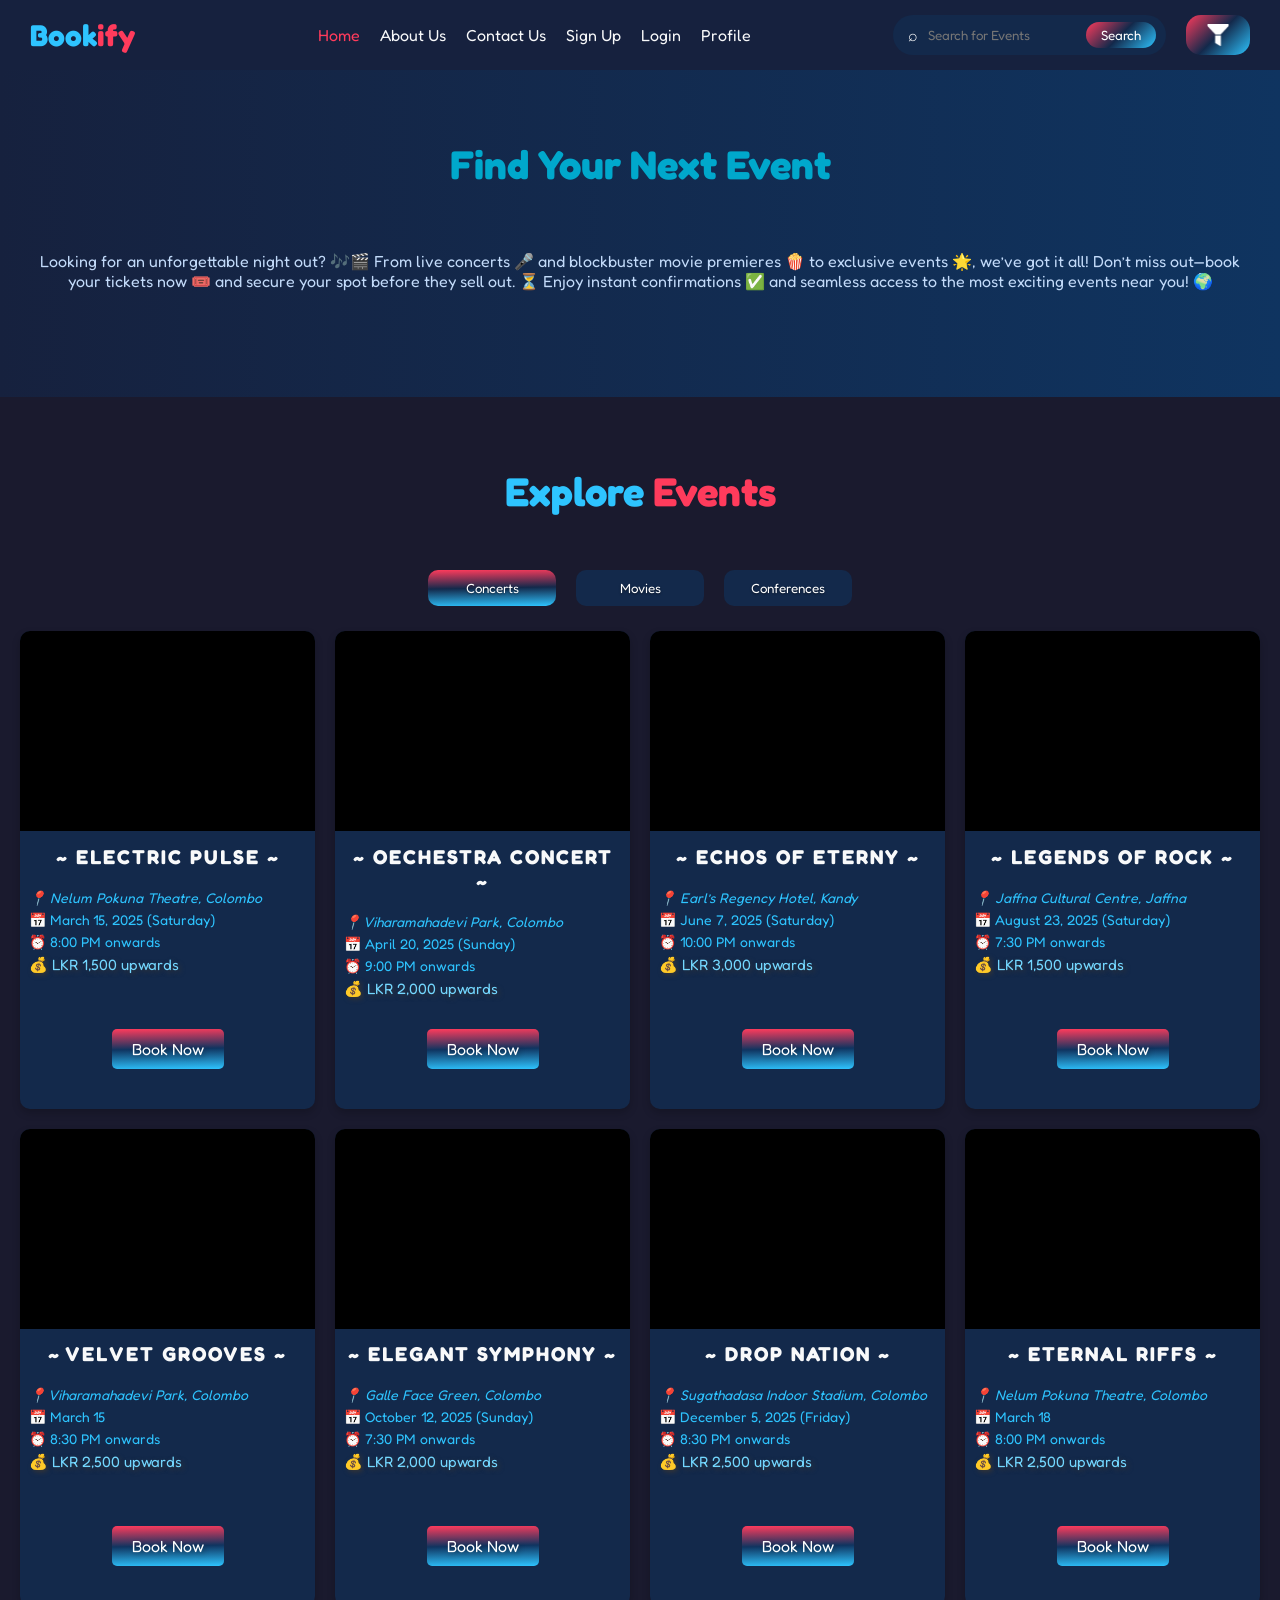
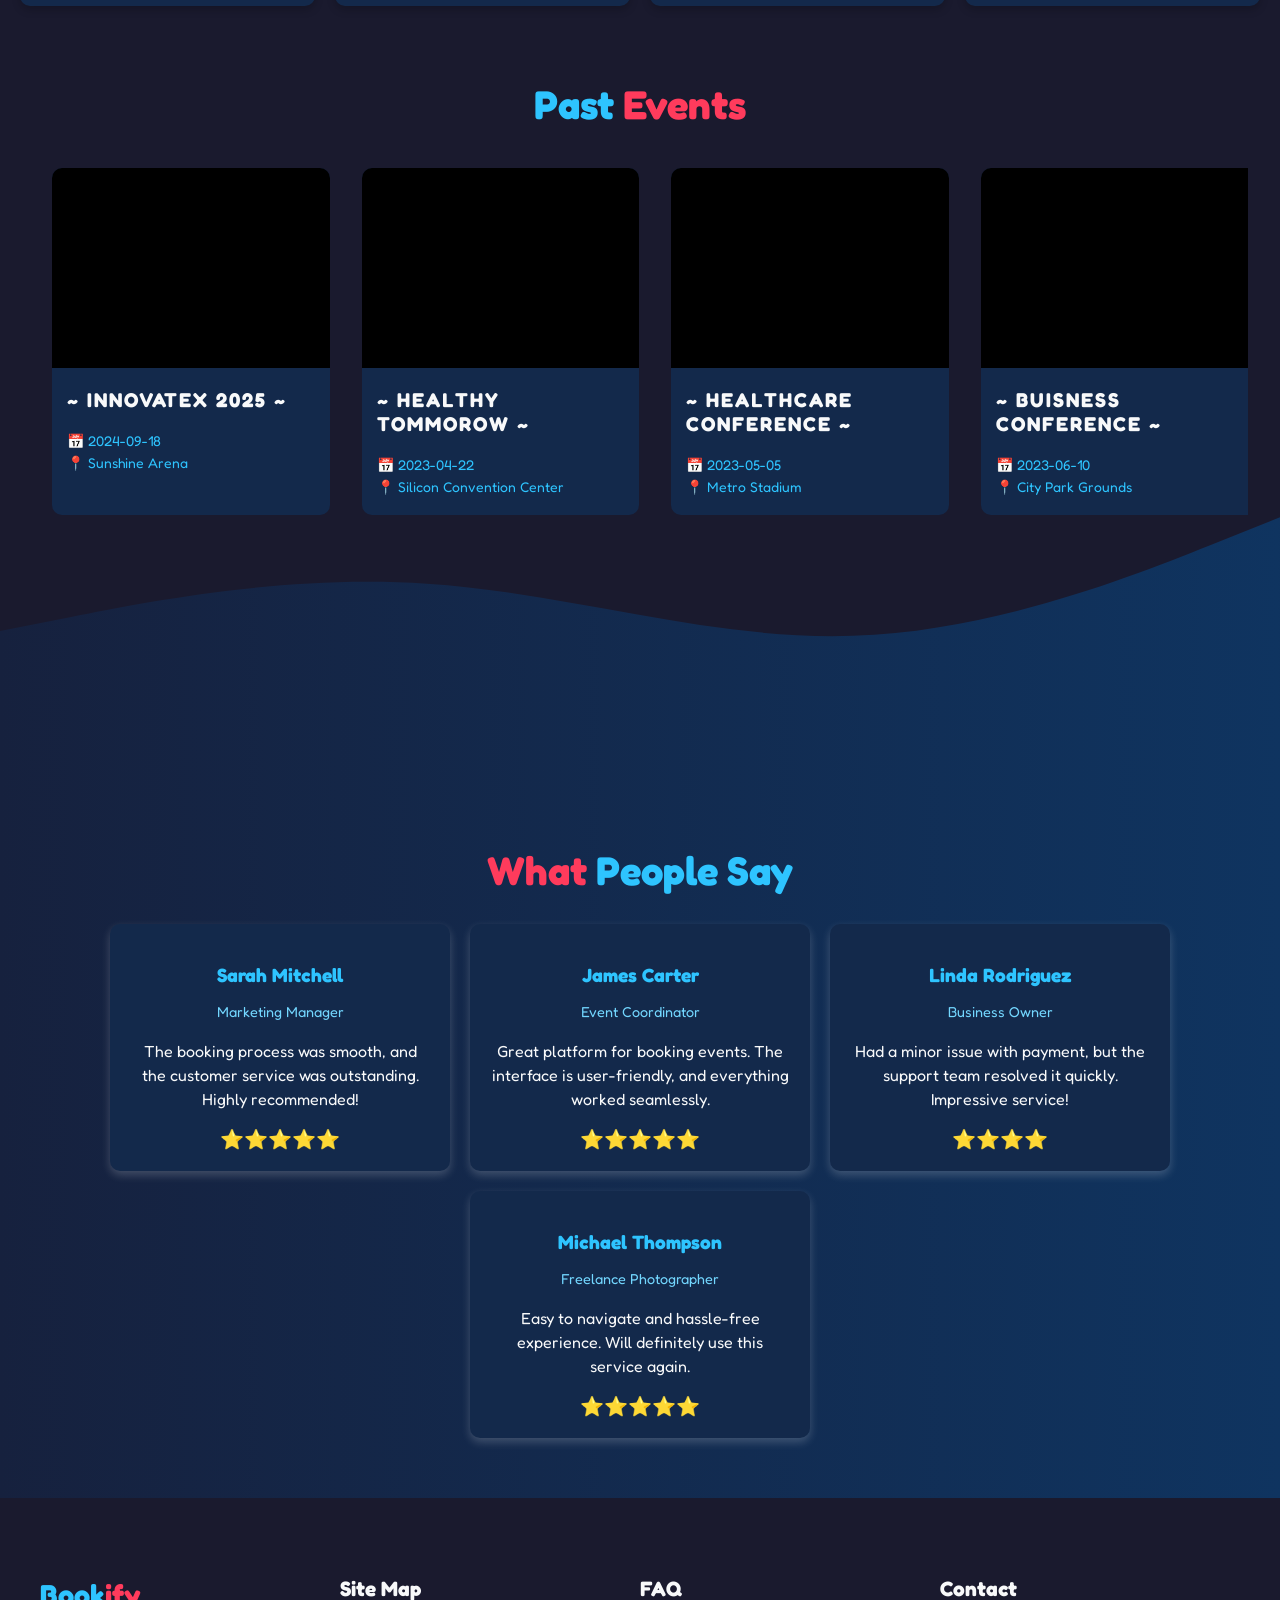
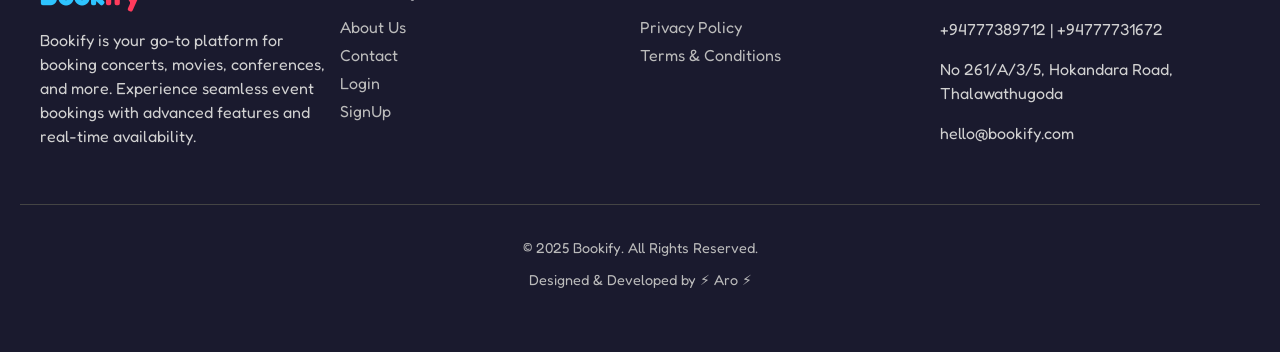
<file: index.html>
<!DOCTYPE html>
<html lang="en">
<head>
    <meta charset="UTF-8">
    <meta name="viewport" content="width=device-width, initial-scale=1.0">
    <title>Event Booking System</title>
    <link rel="stylesheet" href="styles.css">
</head>
<body>

    
    <header>
        <a href="index.html" class="logo">Book<span>ify</span></a>
        <div class="menu-toggle" id="menu-toggle" role="button" tabindex="0" onclick="toggleMenu()" onkeypress="if(event.key==='Enter'){toggleMenu();}">☰</div>
        <nav>
            <ul id="nav-menu">
                <li><a  id="home-link" class="active">Home</a></li>               
                 <li><a href="about.html" id="aboutus-link">About Us</a></li>
                <li><a href="contact.html" id="contactus-link">Contact Us</a></li>
                <li><a href="signup.html" id="signup-link">Sign Up</a></li>
                <li><a href="login.html" id="login-link">Login</a></li>
                <li><a href="profile.html" id="profile-link">Profile</a></li>
            </ul>
        </nav>
        
        <div class="search-bar">
            <label for="event-search" class="visually-hidden">⌕</label>
            <input type="text" id="event-search" placeholder="Search for Events" autocomplete="off">
            <div id="search-results"></div>
            <button aria-label="Search">Search</button>
        </div>   
                    <div class="filter-container">
                        <button id="filter-btn" aria-label="Filter Events">
                            <img src="filter.png" alt="Filter Icon">
                        </button>
                        <div class="filter-dropdown" id="filter-dropdown">
                            <fieldset>
                                <legend>Filter by Genre</legend>
                                <label><input type="checkbox" name="genre" value="concerts"> Concerts</label>
                                <label><input type="checkbox" name="genre" value="movies"> Movies</label>
                                <label><input type="checkbox" name="genre" value="conferences"> Conferences</label>
                              </fieldset>
                              

                              <div class="filter-section">
                                <fieldset class="filter-options">
                                    <legend><h4>Filter by Price</h4></legend>
                                    
                                    <label for="min-price">Min Price:
                                        <input type="number" id="min-price" placeholder="Min">
                                    </label>
                            
                                    <label for="max-price">Max Price:
                                        <input type="number" id="max-price" placeholder="Max">
                                    </label>
                                </fieldset>
                            </div>
                            

                            <div class="filter-section">
                                <fieldset class="filter-options">
                                    <legend><h4>Filter by Location</h4></legend>
                            
                                    <label><input type="checkbox" name="location" value="Colombo"> Colombo</label>
                                    <label><input type="checkbox" name="location" value="Kandy"> Kandy</label>
                                    <label><input type="checkbox" name="location" value="Galle"> Galle</label>
                                    <label><input type="checkbox" name="location" value="Jaffna"> Jaffna</label>
                                </fieldset>
                            </div>
                            

                            <div class="filter-section">
                                <fieldset class="filter-options">
                                    <legend><h4>Filter by Date</h4></legend>
                            
                                    <label for="start-date">From:
                                        <input type="date" id="start-date">
                                    </label>
                            
                                    <label for="end-date">To:
                                        <input type="date" id="end-date">
                                    </label>
                                </fieldset>
                            </div>
                            

                            <button id="reset-filters">Reset Filters</button>

                            <div class="filtered-events" id="filtered-events">
                                <h4>Filtered Events</h4>
                                <div class="filtered-events-grid" id="filtered-events-grid"></div>
                            </div>
                        </div>
                    </div>
        
            
            
        
    </header>
    

    
    <section class="hero">
        <h1>Find Your Next Event</h1>
        <p>Looking for an unforgettable night out? 🎶🎬 From live concerts 🎤 and blockbuster movie premieres 🍿 to exclusive events 🌟, we’ve got it all!

            Don’t miss out—book your tickets now 🎟️ and secure your spot before they sell out. ⏳ Enjoy instant confirmations ✅ and seamless access to the most exciting events near you! 🌍</p>
    </section>

    
    <section class="events">
        <h2>Explore <span>Events</span></h2>
        <div class="event-tabs">
            <button class="tab-btn active" data-category="concerts">Concerts</button>
            <button class="tab-btn" data-category="movies">Movies</button>
            <button class="tab-btn" data-category="conferences">Conferences</button>
        </div>

        <div class="event-grid" id="event-container">
        </div>
    </section>
    
    <section class="past-events">
        <h2>Past <span>Events</span></h2>
        <div class="past-events-slider" id="past-events-slider">
        </div>
    </section>
    
    <svg xmlns="http://www.w3.org/2000/svg" viewBox="0 0 1440 320">
        <defs>
          <linearGradient id="grad1" gradientTransform="rotate(0)">
            <stop offset="0%" stop-color="#16213e" />
            <stop offset="100%" stop-color="#0f3460" />
          </linearGradient>
        </defs>
        <path fill="url(#grad1)" fill-opacity="1" d="M0,224L80,208C160,192,320,160,480,170.7C640,181,800,235,960,229.3C1120,224,1280,160,1360,128L1440,96L1440,320L1360,320C1280,320,1120,320,960,320C800,320,640,320,480,320C320,320,160,320,80,320L0,320Z"></path>
      </svg>
      
<section class="testimonials">
    <h2><span>What</span> People Say</h2>
    <div class="testimonial-slider">
        <div class="testimonial">
            <h3>Sarah Mitchell</h3>
            <p class="position">Marketing Manager</p>
            <p>The booking process was smooth, and the customer service was outstanding. Highly recommended!</p>
            <div class="stars">⭐⭐⭐⭐⭐</div>
        </div>
        
        <div class="testimonial">
            <h3>James Carter</h3>
            <p class="position">Event Coordinator</p>
            <p>Great platform for booking events. The interface is user-friendly, and everything worked seamlessly.</p>
            <div class="stars">⭐⭐⭐⭐⭐</div>
        </div>
        
        <div class="testimonial">
            <h3>Linda Rodriguez</h3>
            <p class="position">Business Owner</p>
            <p>Had a minor issue with payment, but the support team resolved it quickly. Impressive service!</p>
            <div class="stars">⭐⭐⭐⭐</div>
        </div>
        
        <div class="testimonial">
            <h3>Michael Thompson</h3>
            <p class="position">Freelance Photographer</p>
            <p>Easy to navigate and hassle-free experience. Will definitely use this service again.</p>
            <div class="stars">⭐⭐⭐⭐⭐</div>
        </div>
        
    </div>
    <div class="wave"></div>
</section>

    
<footer>
    <div class="footer-container">
        <div class="footer-column">
            <h3 class="logo">Book<span>ify</span></h3>
            <p>Bookify is your go-to platform for booking concerts, movies, conferences, and more. Experience seamless event bookings with advanced features and real-time availability.</p>
        </div>
        
        <div class="footer-column">
            <h4>Site Map</h4>
            <ul>
                <li><a href="about.html">About Us</a></li>
                <li><a href="contact.html">Contact</a></li>
                <li><a href="login.html">Login</a></li>
                <li><a href="signup.html">SignUp</a></li>
            </ul>
        </div>

        <div class="footer-column">
            <h4>FAQ</h4>
            <ul>
                <li><a href="privacy-policy.html">Privacy Policy</a></li>
                <li><a href="terms-conditions.html">Terms & Conditions</a></li>
            </ul>
        </div>

        <div class="footer-column">
            <h4>Contact</h4>
            <p><i class="fas fa-phone"></i> +94777389712 | +94777731672</p>
            <p><i class="fas fa-map-marker-alt"></i> No 261/A/3/5, Hokandara Road, Thalawathugoda</p>
            <p><i class="fas fa-envelope"></i> hello@bookify.com</p>
        </div>
    </div>

    

    <div class="footer-bottom">
        <p>&copy; 2025 Bookify. All Rights Reserved.</p>
        <p>Designed & Developed by ⚡︎ Aro ⚡︎</p>
    </div>
</footer>

    <script src="script.js"></script>
    <script src="past-events.js"></script>


</body>
</html>
</file>
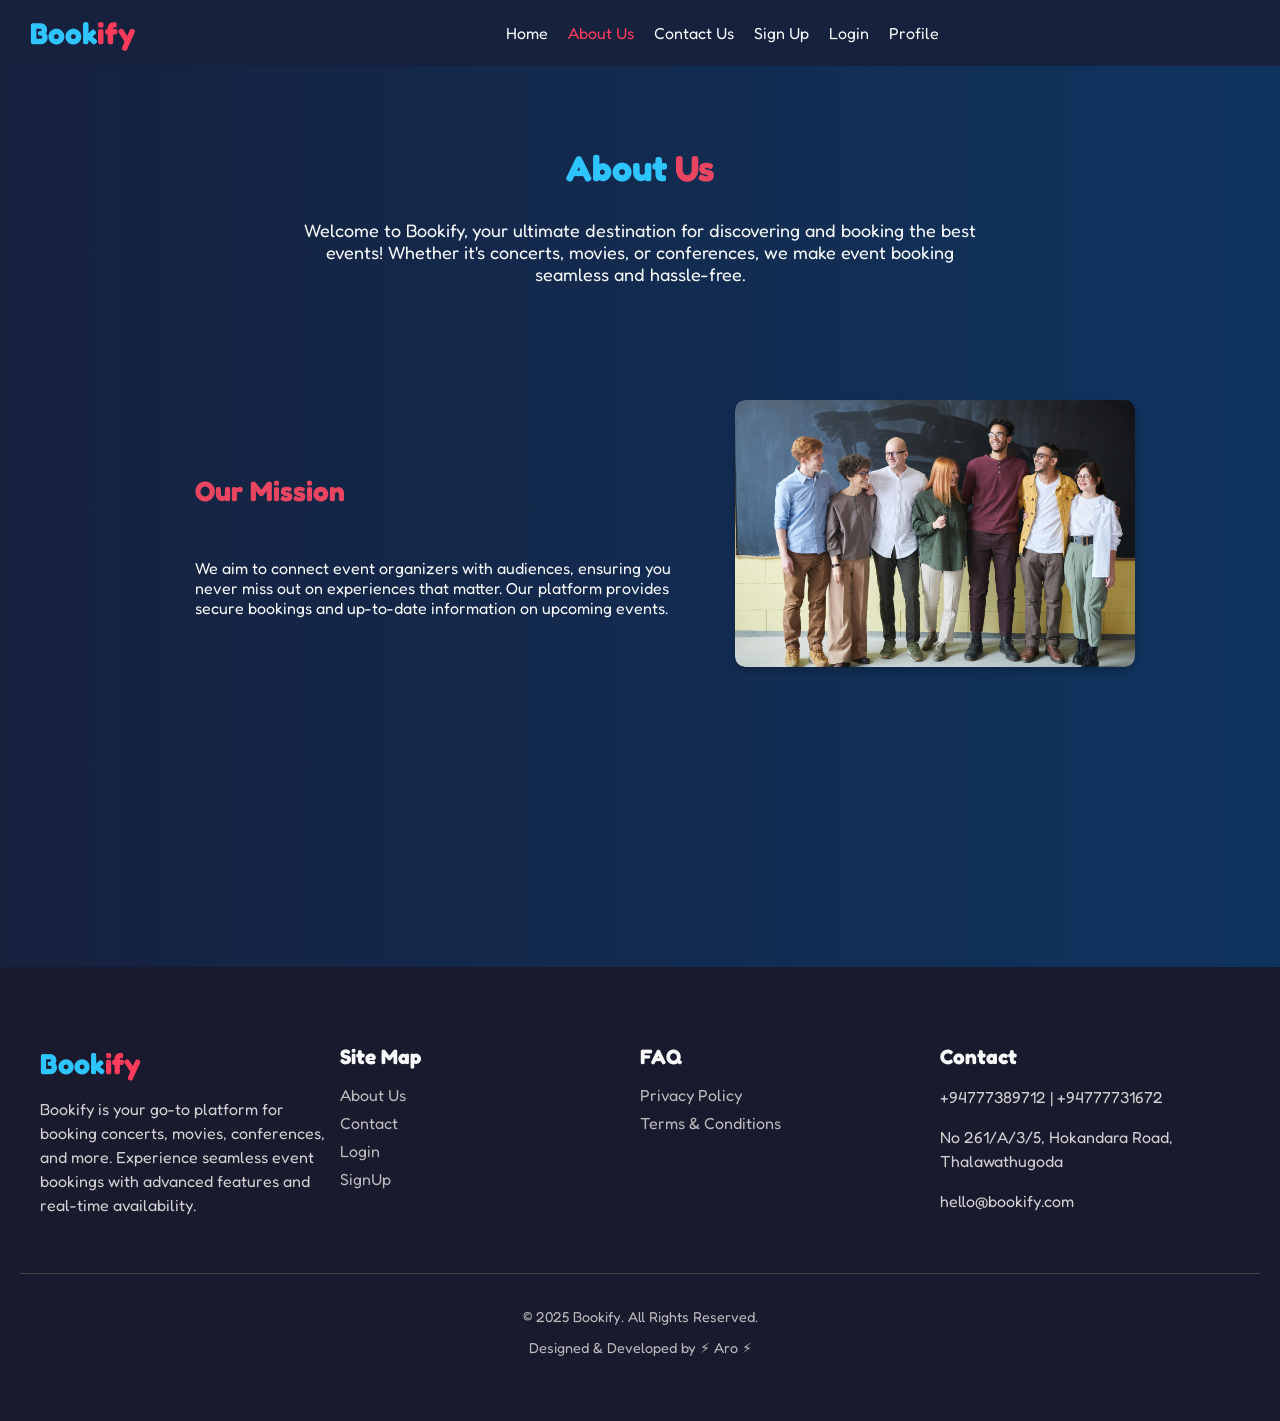
<file: about.html>
<!DOCTYPE html>
<html lang="en">
<head>
    <meta charset="UTF-8">
    <meta name="viewport" content="width=device-width, initial-scale=1.0">
    <title>About Us - Bookify</title>
    <link rel="stylesheet" href="about.css">
    <link rel="stylesheet" href="styles.css">
    <link href="https://fonts.googleapis.com/css2?family=Fredoka+One&display=swap" rel="stylesheet">
</head>
<body>

    <header>
        <a href="index.html" class="logo">Book<span>ify</span></a>
        <div class="menu-toggle" id="menu-toggle" onclick="toggleMenu()">
            ☰
        </div>
        <nav>
            <ul id="nav-menu">
                <li><a href="index.html" id="home-link">Home</a></li>
                <li><a  id="aboutus-link" class="active">About Us</a></li>
                <li><a href="contact.html" id="contactus-link">Contact Us</a></li>
                <li><a href="signup.html" id="signup-link">Sign Up</a></li>
                <li><a href="login.html" id="login-link">Login</a></li>
                <li><a href="profile.html" id="profile-link">Profile</a></li>
            </ul>
        </nav>
    </header>

    <section class="about">
        <h1> About<span> Us</span></h1>
        <p>Welcome to Bookify, your ultimate destination for discovering and booking the best events! Whether it's concerts, movies, or conferences, we make event booking seamless and hassle-free.</p>
        
        <div class="about-content">
            <div class="about-text">
                <h2>Our Mission</h2>
                <p>We aim to connect event organizers with audiences, ensuring you never miss out on experiences that matter. Our platform provides secure bookings and up-to-date information on upcoming events.</p>
            </div>

            <div class="slider-container">
                <div class="slider">
                    <img src="p1.jpg" alt="First Image">
                    <img src="p2.jpg" alt="Second Image">
                    <img src="p3.jpg" alt="Third Image">
                    <img src="p4.jpg" alt="Fourth Image">
                </div>
            </div>

        </div>
    </section>

    <footer>
        <div class="footer-container">
            <div class="footer-column">
                <h3 class="logo">Book<span>ify</span></h3>
                <p>Bookify is your go-to platform for booking concerts, movies, conferences, and more. Experience seamless event bookings with advanced features and real-time availability.</p>
            </div>
            
            <div class="footer-column">
                <h4>Site Map</h4>
                <ul>
                    <li><a href="about.html">About Us</a></li>
                    <li><a href="contact.html">Contact</a></li>
                    <li><a href="login.html">Login</a></li>
                    <li><a href="signup.html">SignUp</a></li>
                </ul>
            </div>
    
            <div class="footer-column">
                <h4>FAQ</h4>
                <ul>
                    <li><a href="privacy-policy.html">Privacy Policy</a></li>
                    <li><a href="terms-conditions.html">Terms & Conditions</a></li>
                </ul>
            </div>
    
            <div class="footer-column">
                <h4>Contact</h4>
                <p><i class="fas fa-phone"></i> +94777389712 | +94777731672</p>
                <p><i class="fas fa-map-marker-alt"></i> No 261/A/3/5, Hokandara Road, Thalawathugoda</p>
                <p><i class="fas fa-envelope"></i> hello@bookify.com</p>
            </div>
        </div>
    
        
    
        <div class="footer-bottom">
            <p>&copy; 2025 Bookify. All Rights Reserved.</p>
            <p>Designed & Developed by ⚡︎ Aro ⚡︎</p>
        </div>
    </footer>

    <script>
        let currentIndex = 0;
    
        function slideRight() {
            const slides = document.querySelectorAll(".slider img");
            const totalSlides = slides.length;
            currentIndex = (currentIndex + 1) % totalSlides;
            document.querySelector(".slider").style.transform = `translateX(-${currentIndex * 100}%)`;
        }
    
        setInterval(slideRight, 3000); 
    </script>
    <script>
        function toggleMenu() {
            document.getElementById("nav-menu").classList.toggle("show");
        }
    </script>
    

</body>
</html>
</file>
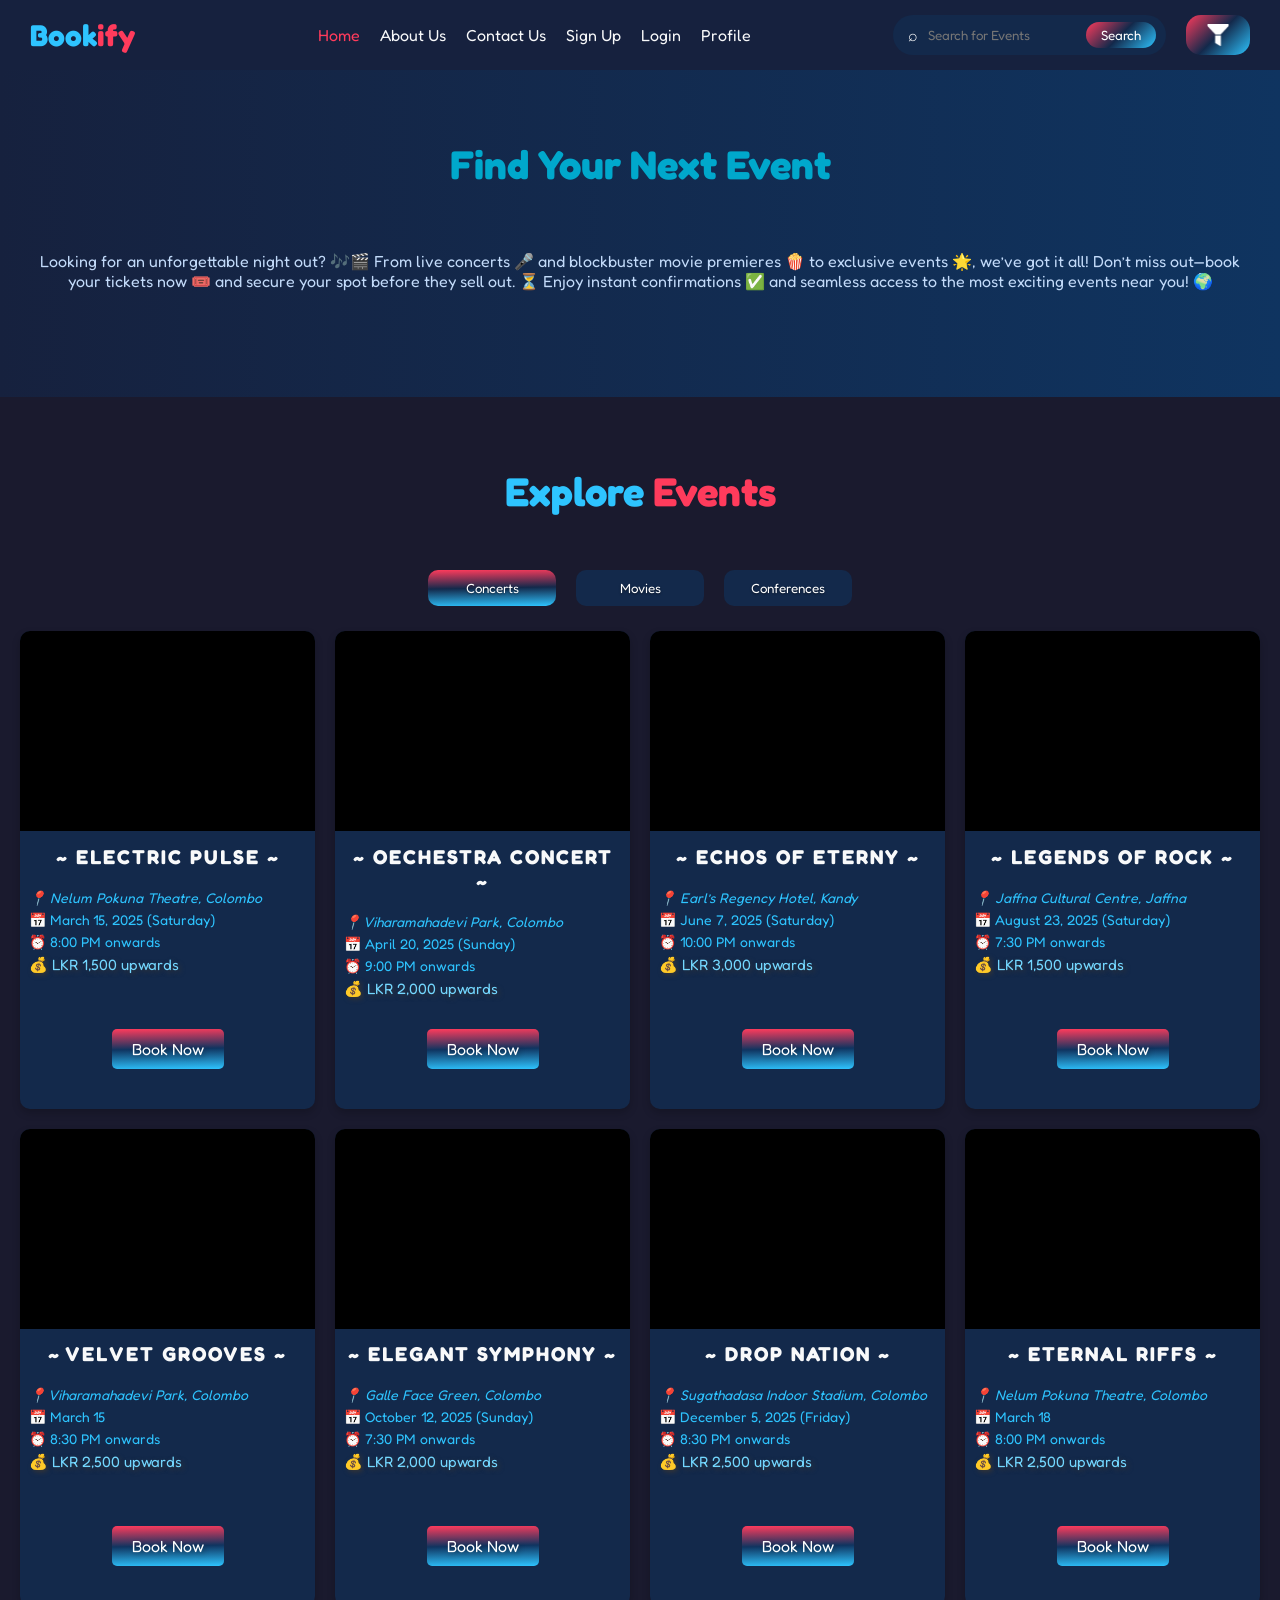
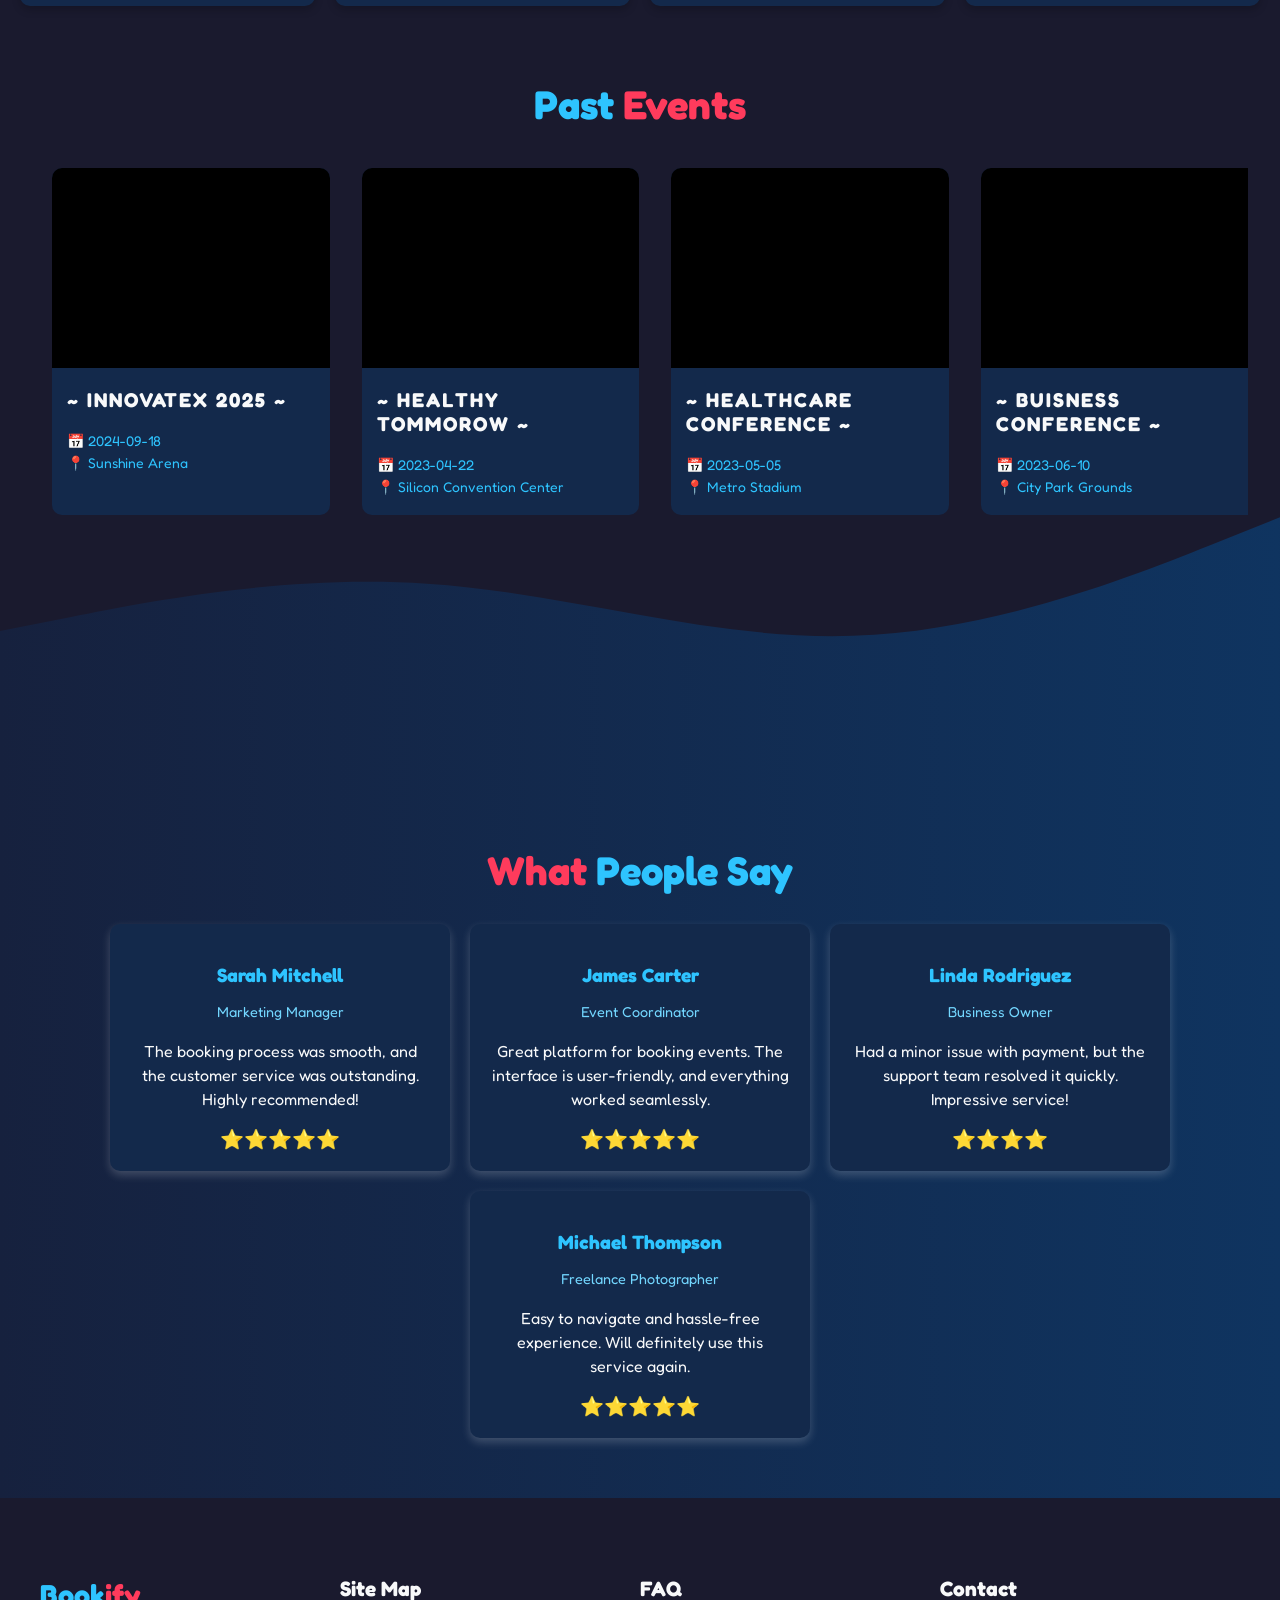
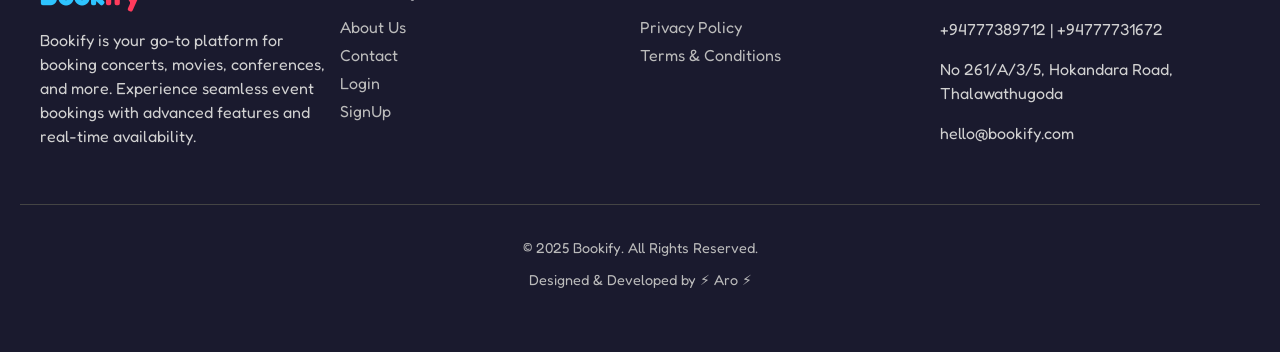
<file: concert.html>
<!DOCTYPE html>
<html lang="en">
<head>
    <meta charset="UTF-8">
    <meta name="viewport" content="width=device-width, initial-scale=1.0">
    <title>Event Booking</title>
    <link rel="stylesheet" href="styles.css">
    <link rel="stylesheet" href="concert.css">
    <link href="https://fonts.googleapis.com/css2?family=Fredoka+One&display=swap" rel="stylesheet">
</head>
<body>

    <header>
        <a href="index.html" class="logo">Book<span>ify</span></a>
        <div class="menu-toggle" id="menu-toggle" onclick="toggleMenu()">
            ☰
        </div>
        <nav>
            <ul id="nav-menu">
                <li><a href="index.html" id="home-link">Home</a></li>
                <li><a href="about.html" id="aboutus-link">About Us</a></li>
                <li><a href="contact.html" id="contactus-link">Contact Us</a></li>
                <li><a href="signup.html" id="signup-link">Sign Up</a></li>
                <li><a href="login.html" id="login-link">Login</a></li>
                <li><a href="profile.html" id="profile-link">Profile</a></li>
            </ul>
        </nav>
    </header>

    <div class="booking-container">
        <div class="event-details">
            <div class="video-container">
                <video id="event-video" autoplay loop muted playsinline>
                    <!-- Source will be added dynamically -->
                    Your browser does not support HTML5 video.
                </video>
            </div>
            <h1 id="event-title">Loading Event Details...</h1>
            <div class="event-info">
                <p id="event-date"></p>
                <p id="event-location"></p>
                <p id="event-time"></p>
            </div>
        </div>

        <div class="ticket-selection">
            
            <h2>Concerts Booking</h2>
            <table>
                
                <tr>
                    <th>Category</th>
                    <th>Price</th>
                    <th>Quantity</th>
                    <th>Total</th>
                </tr>
                <tr>
                    <td>General</td>
                    <td id="general-price"></td>
                    <td>
                        <button onclick="updateTickets('general', -1)">−</button>
                        <span id="general-tickets">0</span>
                        <button onclick="updateTickets('general', 1)">+</button>
                    </td>
                    <td id="general-amount">0 LKR</td>
                </tr>
                <tr>
                    <td>VIP</td>
                    <td id="vip-price"></td>
                    <td>
                        <button onclick="updateTickets('vip', -1)">−</button>
                        <span id="vip-tickets">0</span>
                        <button onclick="updateTickets('vip', 1)">+</button>
                    </td>
                    <td id="vip-amount">0 LKR</td>
                </tr>
            </table>

            <div class="total-section">
                <h3>Total Amount:</h3>
                <div id="total-amount">0 LKR</div>
            </div>
            <div class="booking-form-container" id="bookingFormContainer">
                <h2>Personal Details</h2>
                <form id="booking-form">
                    <div class="form-group">
                        <label for="name">Full Name:</label>
                        <input type="text" id="name" name="name" required>
                        <div class="error-message" id="nameError"></div>
                    </div>
            
                    <div class="form-group">
                        <label for="phone">Phone Number:</label>
                        <input type="tel" id="phone" name="phone" required>
                        <div class="error-message" id="phoneError"></div>
                    </div>
            
                    <div class="form-group">
                        <label for="email">Email:</label>
                        <input type="email" id="email" name="email" required>
                        <div class="error-message" id="emailError"></div>
                    </div>
            
                    <div class="form-group">
                        <label for="nic">NIC Number:</label>
                        <input type="text" id="nic" name="nic" required>
                        <div class="error-message" id="nicError"></div>
                    </div>
                    <button class="checkout-btn">Proceed to Checkout →</button>
                </form>
            </div>    
        </div>
    </div>
    <footer>
        <div class="footer-container">
            <div class="footer-column">
                <h3 class="logo">Book<span>ify</span></h3>
                <p>Bookify is your go-to platform for booking concerts, movies, conferences, and more. Experience seamless event bookings with advanced features and real-time availability.</p>
            </div>
            
            <div class="footer-column">
                <h4>Site Map</h4>
                <ul>
                    <li><a href="about.html">About Us</a></li>
                    <li><a href="contact.html">Contact</a></li>
                    <li><a href="login.html">Login</a></li>
                    <li><a href="signup.html">SignUp</a></li>
                    <li><a href="profile.html">Profile</a></li>

                </ul>
            </div>
    
            <div class="footer-column">
                <h4>FAQ</h4>
                <ul>
                    <li><a href="privacy-policy.html">Privacy Policy</a></li>
                    <li><a href="terms-conditions.html">Terms & Conditions</a></li>
                </ul>
            </div>
    
            <div class="footer-column">
                <h4>Contact</h4>
                <p><i class="fas fa-phone"></i> +94777389712 | +94777731672</p>
                <p><i class="fas fa-map-marker-alt"></i> No 261/A/3/5, Hokandara Road, Thalawathugoda</p>
                <p><i class="fas fa-envelope"></i> hello@bookify.com</p>
            </div>
        </div>
    
        
    
        <div class="footer-bottom">
            <p>&copy; 2025 Bookify. All Rights Reserved.</p>
            <p>Designed & Developed by ⚡︎ Aro ⚡︎</p>
        </div>
    </footer>

    <script src="concert.js"></script>
    <script>
        function toggleMenu() {
            document.getElementById("nav-menu").classList.toggle("show");
        }
    </script>
</body>
</html>
</file>
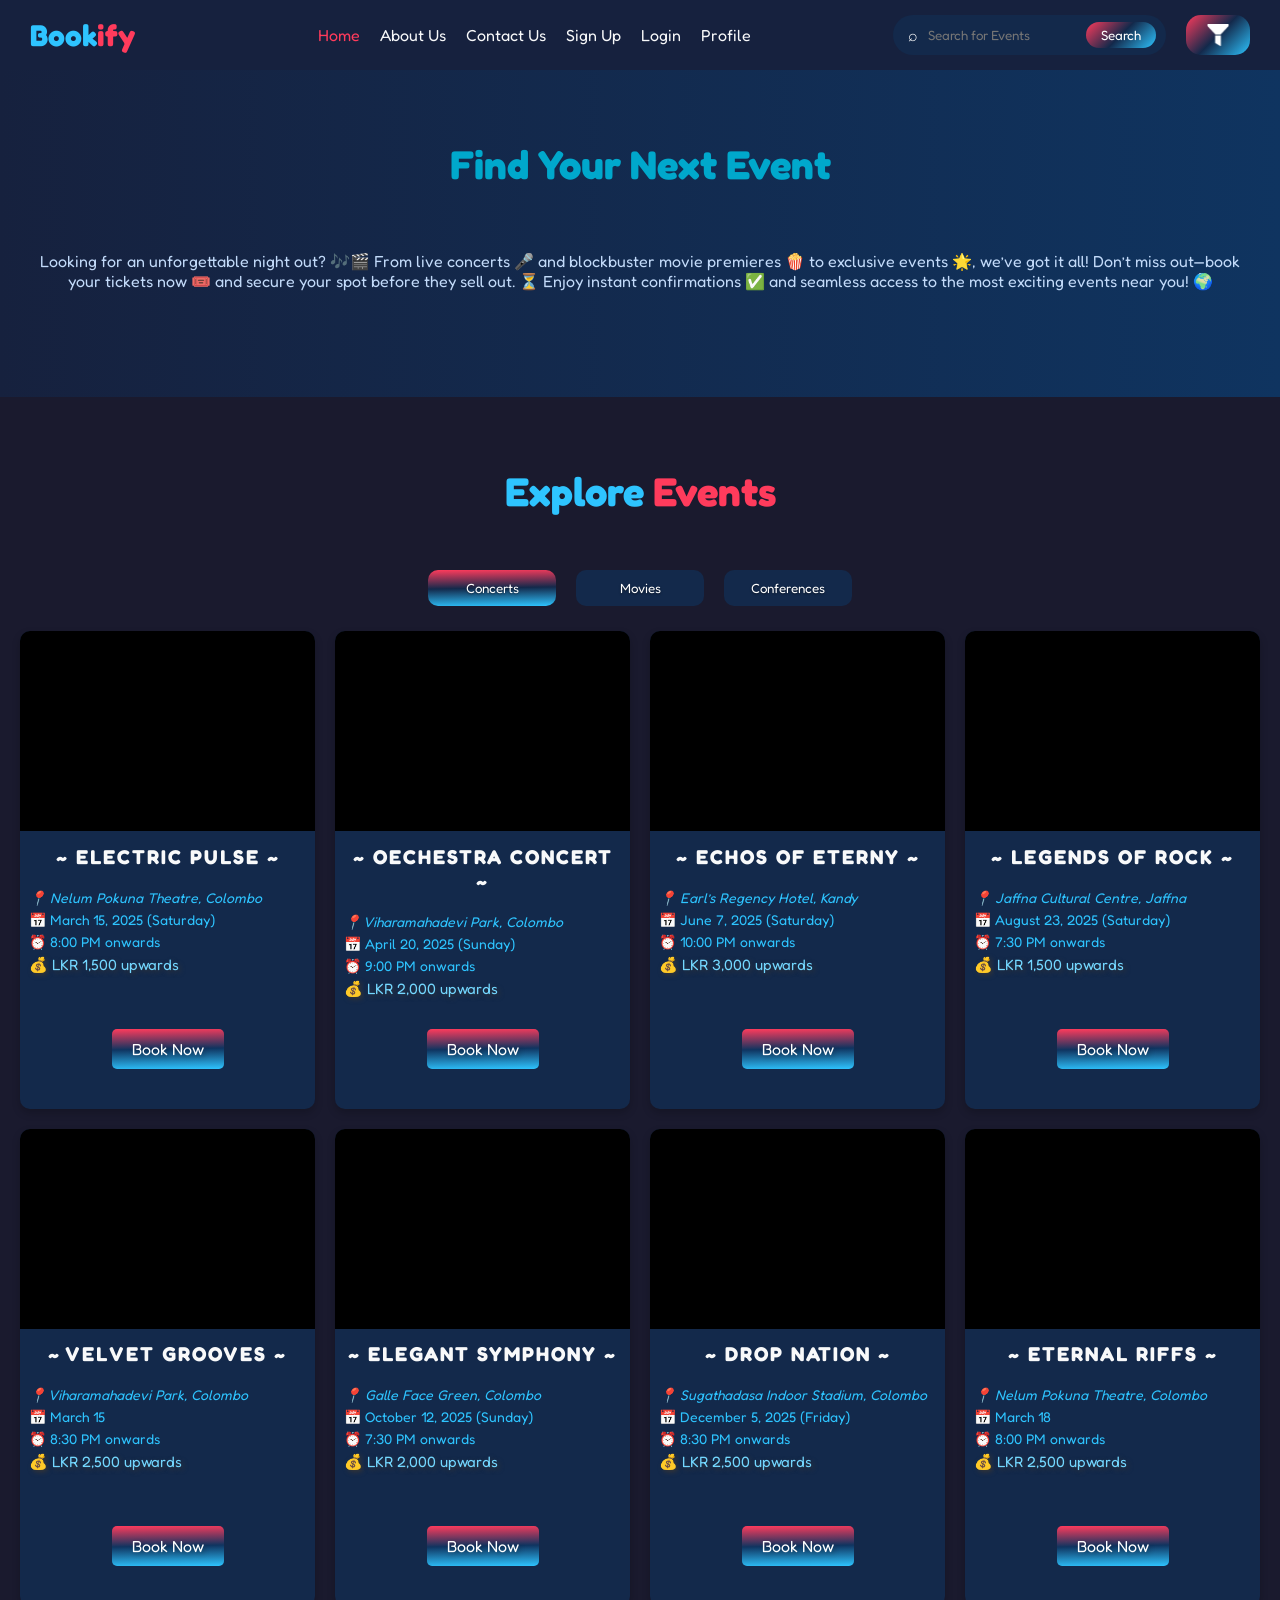
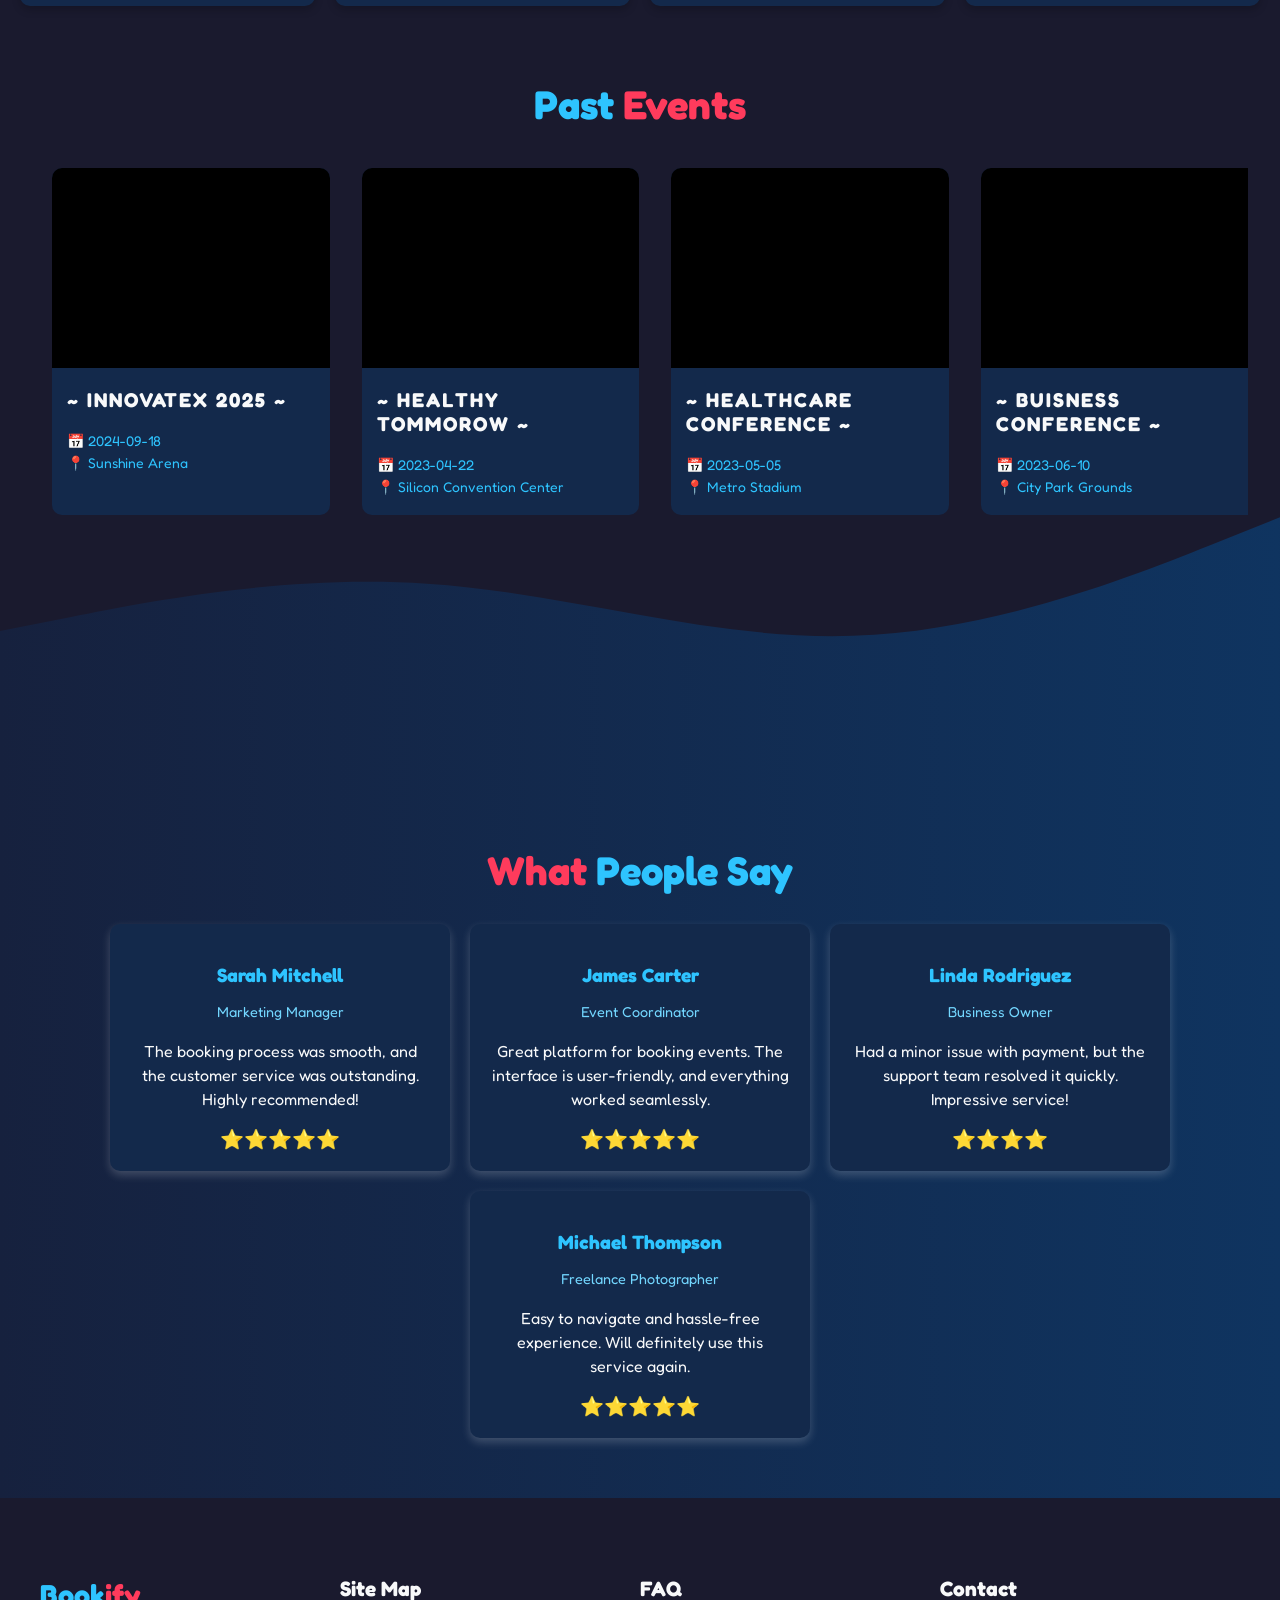
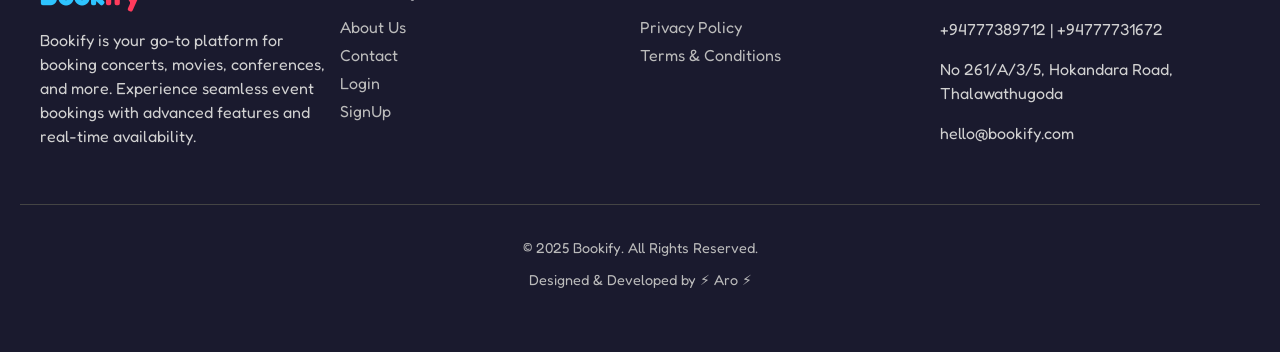
<file: conference.html>
<!DOCTYPE html>
<html lang="en">
<head>
    <meta charset="UTF-8">
    <meta name="viewport" content="width=device-width, initial-scale=1.0">
    <title>Event Booking</title>
    <link rel="stylesheet" href="styles.css">
    <link rel="stylesheet" href="concert.css">
    <link href="https://fonts.googleapis.com/css2?family=Fredoka+One&display=swap" rel="stylesheet">
</head>
<body>
    <header>
        <a href="index.html" class="logo">Book<span>ify</span></a>
        <div class="menu-toggle" id="menu-toggle" onclick="toggleMenu()">
            ☰
        </div>
        <nav>
            <ul id="nav-menu">
                <li><a href="index.html" id="home-link">Home</a></li>
                <li><a href="about.html" id="aboutus-link">About Us</a></li>
                <li><a href="contact.html" id="contactus-link">Contact Us</a></li>
                <li><a href="signup.html" id="signup-link">Sign Up</a></li>
                <li><a href="login.html" id="login-link">Login</a></li>
                <li><a href="profile.html" id="profile-link">Profile</a></li>
            </ul>
        </nav>
    </header>
    <div class="booking-container">
        <div class="event-details">
            <div class="video-container">
                <video id="event-video" autoplay loop muted playsinline>
                    <!-- Fallback text for browsers that don't support video -->
                    Your browser does not support HTML5 video.
                </video>
            </div>
            <h1 id="event-title">Loading Event Details...</h1>
            <div class="event-info">
                <p id="event-date"></p>
                <p id="event-location"></p>
                <p id="event-time"></p>
            </div>
        </div>

        <div class="ticket-selection">
            <h2>Conferences Booking</h2> 
            <table>
                <tr>
                    <th>Category</th>
                    <th>Price</th>
                    <th>Attendees</th>
                    <th>Amount</th>
                </tr>
                <tr>
                    <td>Conference Attendee</td>
                    <td id="price-per-attendee"></td>
                    <td>
                        <button onclick="updateAttendees(-1)">-</button>
                        <span id="attendees-count">0</span>
                        <button onclick="updateAttendees(1)">+</button>
                    </td>
                    <td id="attendees-amount">0 LKR</td>
                </tr>
            </table>
            <div class="total-section">
                <h3>Total Amount:</h3>
                <div id="total-amount">0 LKR</div>
            </div>
            <div class="booking-form-container" id="bookingFormContainer">
                <h2>Personal Details</h2>
                <form id="booking-form">
                    <div class="form-group">
                        <label for="name">Full Name:</label>
                        <input type="text" id="name" name="name" >
                        <div class="error-message" id="nameError"></div>
                    </div>
            
                    <div class="form-group">
                        <label for="phone">Phone Number:</label>
                        <input type="tel" id="phone" name="phone" >
                        <div class="error-message" id="phoneError"></div>
                    </div>
            
                    <div class="form-group">
                        <label for="email">Email:</label>
                        <input type="email" id="email" name="email" required>
                        <div class="error-message" id="emailError"></div>
                    </div>
            
                    <div class="form-group">
                        <label for="nic">NIC Number:</label>
                        <input type="text" id="nic" name="nic" required>
                        <div class="error-message" id="nicError"></div>
                    </div>
                </form>
            </div>    
            <button class="checkout-btn">Proceed to Checkout →</button>
        </div>
    </div>
    <footer>
        <div class="footer-container">
            <div class="footer-column">
                <h3 class="logo">Book<span>ify</span></h3>
                <p>Bookify is your go-to platform for booking concerts, movies, conferences, and more. Experience seamless event bookings with advanced features and real-time availability.</p>
            </div>
            
            <div class="footer-column">
                <h4>Site Map</h4>
                <ul>
                    <li><a href="about.html">About Us</a></li>
                    <li><a href="contact.html">Contact</a></li>
                    <li><a href="login.html">Login</a></li>
                    <li><a href="signup.html">SignUp</a></li>
                    <li><a href="profile.html">Profile</a></li>

                </ul>
            </div>
    
            <div class="footer-column">
                <h4>FAQ</h4>
                <ul>
                    <li><a href="privacy-policy.html">Privacy Policy</a></li>
                    <li><a href="terms-conditions.html">Terms & Conditions</a></li>
                </ul>
            </div>
    
            <div class="footer-column">
                <h4>Contact</h4>
                <p><i class="fas fa-phone"></i> +94777389712 | +94777731672</p>
                <p><i class="fas fa-map-marker-alt"></i> No 261/A/3/5, Hokandara Road, Thalawathugoda</p>
                <p><i class="fas fa-envelope"></i> hello@bookify.com</p>
            </div>
        </div>
    
        
    
        <div class="footer-bottom">
            <p>&copy; 2025 Bookify. All Rights Reserved.</p>
            <p>Designed & Developed by ⚡︎ Aro ⚡︎</p>
        </div>
    </footer>

    <script src="conference.js"></script>
    <script>
        function toggleMenu() {
            document.getElementById("nav-menu").classList.toggle("show");
        }
    </script>
</body>
</html>
</file>
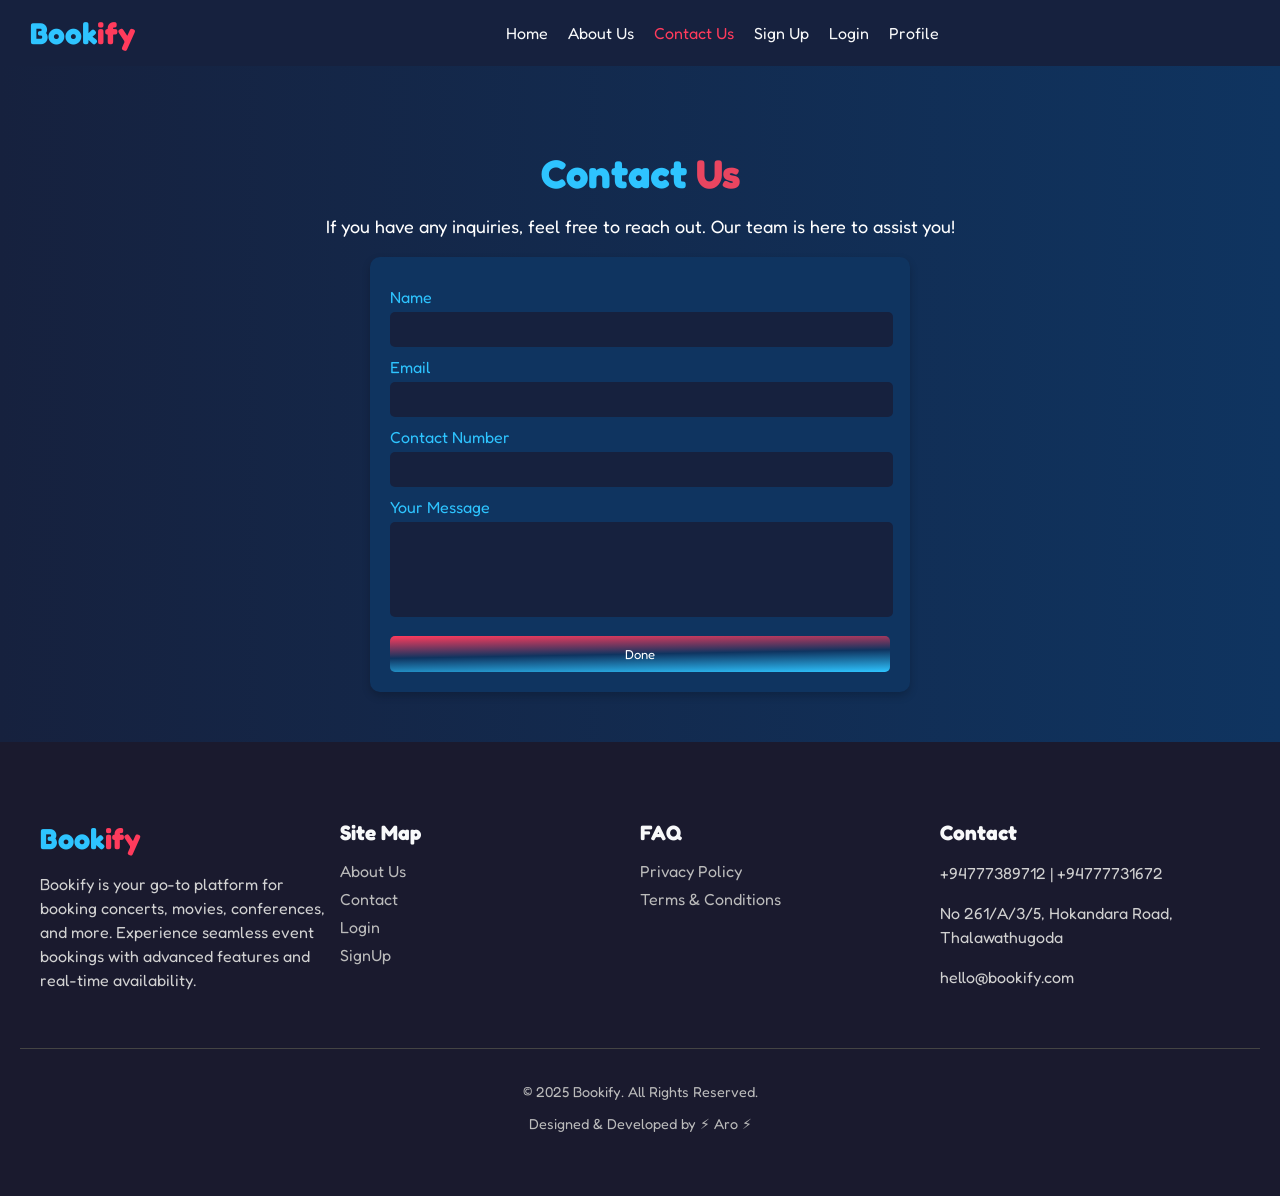
<file: contact.html>
<!DOCTYPE html>
<html lang="en">
<head>
    <meta charset="UTF-8">
    <meta name="viewport" content="width=device-width, initial-scale=1.0">
    <title>Contact Us - Bookify</title>
    <link rel="stylesheet" href="styles.css">
    <link rel="stylesheet" href="contact.css">
    <link href="https://fonts.googleapis.com/css2?family=Fredoka+One&display=swap" rel="stylesheet">
</head>
<body>

    <header>
        <a href="index.html" class="logo">Book<span>ify</span></a>
        <div class="menu-toggle" id="menu-toggle" onclick="toggleMenu()">
            ☰
        </div>
        <nav>
            <ul id="nav-menu">
                <li><a href="index.html">Home</a></li>
                <li><a href="about.html">About Us</a></li>
                <li><a  class="active">Contact Us</a></li>
                <li><a href="signup.html">Sign Up</a></li>
                <li><a href="login.html">Login</a></li>
                <li><a href="profile.html">Profile</a></li>
            </ul>
        </nav>
    </header>

    <section class="contact">
        <h1>Contact <span>Us</span></h1>
        <p>If you have any inquiries, feel free to reach out. Our team is here to assist you!</p>

        <form id="contact-form">
            <label for="name">Name</label>
            <input type="text" id="name" name="name" required>

            <label for="email">Email</label>
            <input type="email" id="email" name="email" required>

            <label for="contact">Contact Number</label>
            <input type="tel" id="contact" name="contact" required>

            <label for="message">Your Message</label>
            <textarea id="message" name="message" rows="5" required></textarea>

            <button type="submit">Done</button>
        </form>

        <div id="confirmation-message" class="hidden">
            <p>Our agent will contact you as soon as possible.</p>
        </div>
    </section>

    <script>
        document.getElementById("contact-form").addEventListener("submit", function(event) {
            event.preventDefault();
            document.getElementById("confirmation-message").classList.remove("hidden");
            document.getElementById("contact-form").reset();
        });
    </script>

    <footer>
        <div class="footer-container">
            <div class="footer-column">
                <h3 class="logo">Book<span>ify</span></h3>
                <p>Bookify is your go-to platform for booking concerts, movies, conferences, and more. Experience seamless event bookings with advanced features and real-time availability.</p>
            </div>
            
            <div class="footer-column">
                <h4>Site Map</h4>
                <ul>
                    <li><a href="about.html">About Us</a></li>
                    <li><a href="contact.html">Contact</a></li>
                    <li><a href="login.html">Login</a></li>
                    <li><a href="signup.html">SignUp</a></li>
                </ul>
            </div>
    
            <div class="footer-column">
                <h4>FAQ</h4>
                <ul>
                    <li><a href="privacy-policy.html">Privacy Policy</a></li>
                    <li><a href="terms-conditions.html">Terms & Conditions</a></li>
                </ul>
            </div>
    
            <div class="footer-column">
                <h4>Contact</h4>
                <p><i class="fas fa-phone"></i> +94777389712 | +94777731672</p>
                <p><i class="fas fa-map-marker-alt"></i> No 261/A/3/5, Hokandara Road, Thalawathugoda</p>
                <p><i class="fas fa-envelope"></i> hello@bookify.com</p>
            </div>
        </div>
    
        
    
        <div class="footer-bottom">
            <p>&copy; 2025 Bookify. All Rights Reserved.</p>
            <p>Designed & Developed by ⚡︎ Aro ⚡︎</p>
        </div>
    </footer>
    <script>
        function toggleMenu() {
            document.getElementById("nav-menu").classList.toggle("show");
        }
    </script>
</body>
</html>
</file>
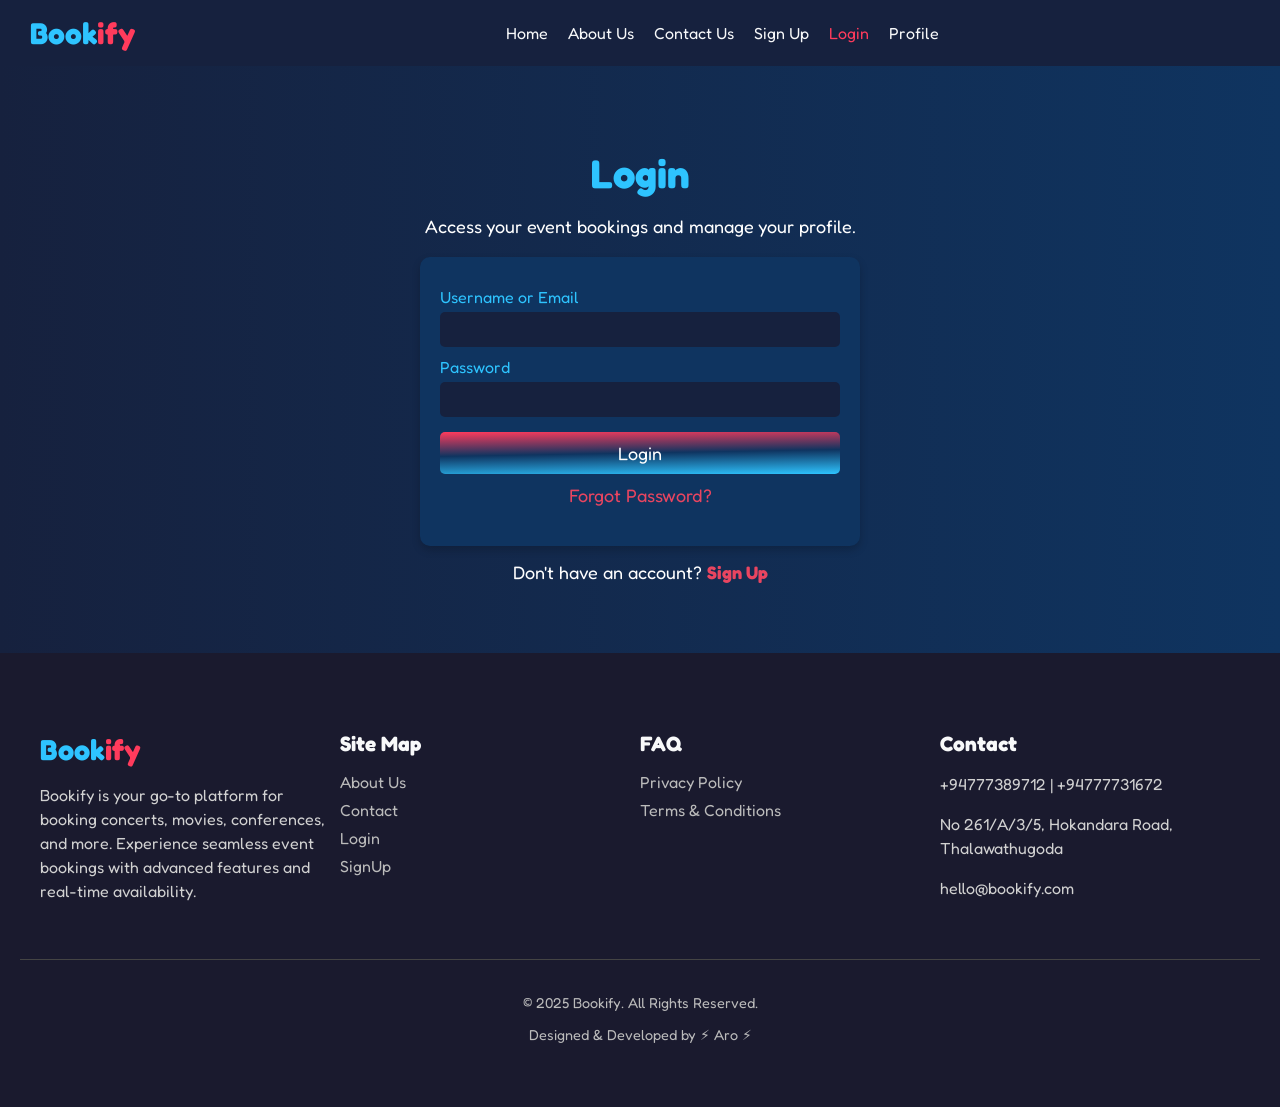
<file: login.html>
<!DOCTYPE html>
<html lang="en">
<head>
    <meta charset="UTF-8">
    <meta name="viewport" content="width=device-width, initial-scale=1.0">
    <title>Login - Bookify</title>
    <link rel="stylesheet" href="styles.css">
    <link rel="stylesheet" href="login.css">
    <link href="https://fonts.googleapis.com/css2?family=Fredoka+One&display=swap" rel="stylesheet">
</head>
<body>

    <header>
        <a href="index.html" class="logo">Book<span>ify</span></a>
        <div class="menu-toggle" id="menu-toggle" onclick="toggleMenu()">
            ☰
        </div>
        <nav>
            <ul id="nav-menu">
                <li><a href="index.html" id="home-link">Home</a></li>
                <li><a href="about.html" id="aboutus-link">About Us</a></li>
                <li><a href="contact.html" id="contactus-link">Contact Us</a></li>
                <li><a href="signup.html" id="signup-link">Sign Up</a></li>
                <li><a id="login-link" class="active">Login</a></li>
                <li><a href="profile.html" id="profile-link">Profile</a></li>
            </ul>
        </nav>
    </header>

    <section class="login">
        <h1>Log<span>in</span></h1>
        <p>Access your event bookings and manage your profile.</p>

        <form id="login-form">
            <label for="username">Username or Email</label>
            <input type="text" id="username" name="username" required>

            <label for="password">Password</label>
            <input type="password" id="password" name="password" required>

            <button type="submit">Login</button>

            <p class="forgot-password"><a href="#">Forgot Password?</a></p>
        </form>

        <div id="login-message" class="hidden">
            <p>Login Successful! Redirecting...</p>
        </div>

        <p class="signup-link">Don't have an account? <a href="signup.html">Sign Up</a></p>
    </section>

    <script>
        document.getElementById("login-form").addEventListener("submit", function(event) {
            event.preventDefault();

            let username = document.getElementById("username").value;
            let password = document.getElementById("password").value;

            if (username && password) {
                document.getElementById("login-message").classList.remove("hidden");
                setTimeout(() => {
                    window.location.href = "index.html"; 
                }, 2000);
            } else {
                alert("Please enter valid credentials!");
            }
        });
    </script>

    <footer>
        <div class="footer-container">
            <div class="footer-column">
                <h3 class="logo">Book<span>ify</span></h3>
                <p>Bookify is your go-to platform for booking concerts, movies, conferences, and more. Experience seamless event bookings with advanced features and real-time availability.</p>
            </div>
            
            <div class="footer-column">
                <h4>Site Map</h4>
                <ul>
                    <li><a href="about.html">About Us</a></li>
                    <li><a href="contact.html">Contact</a></li>
                    <li><a href="login.html">Login</a></li>
                    <li><a href="signup.html">SignUp</a></li>
                </ul>
            </div>
    
            <div class="footer-column">
                <h4>FAQ</h4>
                <ul>
                    <li><a href="privacy-policy.html">Privacy Policy</a></li>
                    <li><a href="terms-conditions.html">Terms & Conditions</a></li>
                </ul>
            </div>
    
            <div class="footer-column">
                <h4>Contact</h4>
                <p><i class="fas fa-phone"></i> +94777389712 | +94777731672</p>
                <p><i class="fas fa-map-marker-alt"></i> No 261/A/3/5, Hokandara Road, Thalawathugoda</p>
                <p><i class="fas fa-envelope"></i> hello@bookify.com</p>
            </div>
        </div>
    
        
    
        <div class="footer-bottom">
            <p>&copy; 2025 Bookify. All Rights Reserved.</p>
            <p>Designed & Developed by ⚡︎ Aro ⚡︎</p>
        </div>
    </footer>
    <script>
        function toggleMenu() {
            document.getElementById("nav-menu").classList.toggle("show");
        }
    </script>
</body>
</html>
</file>
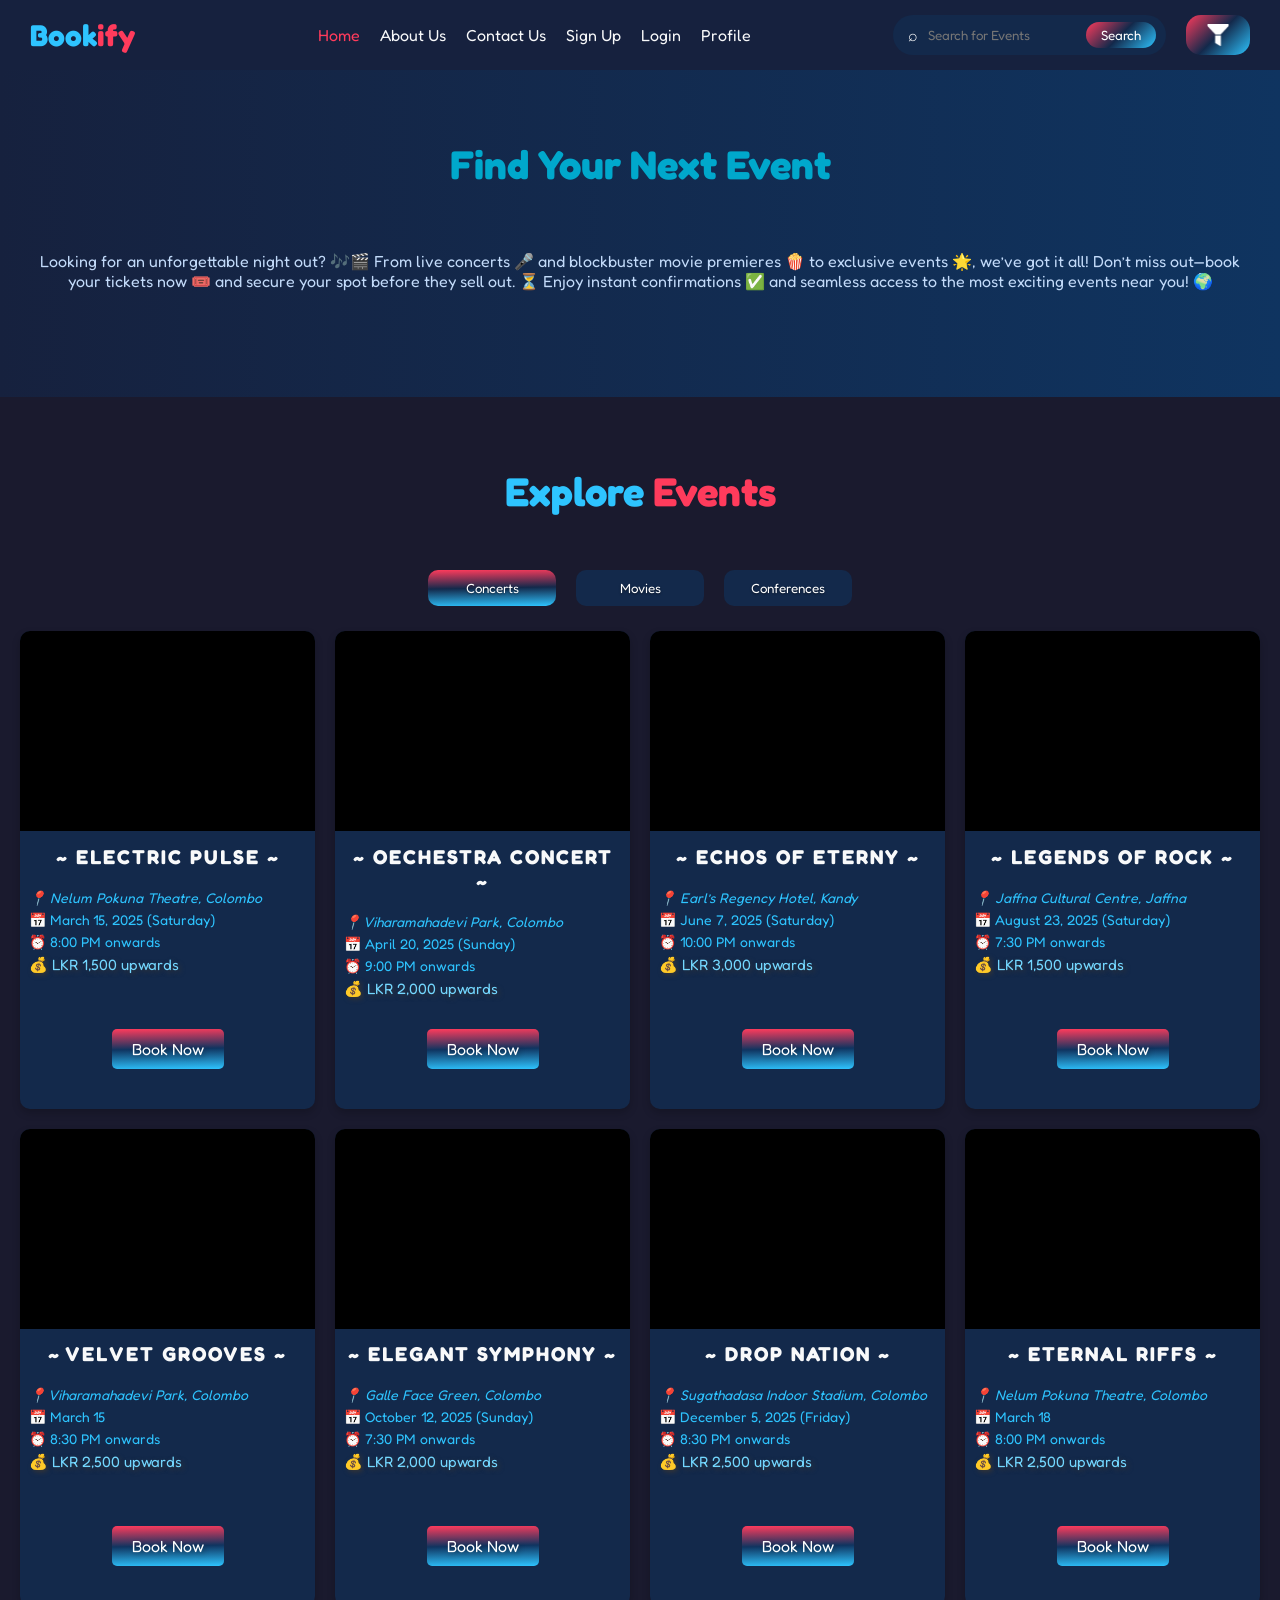
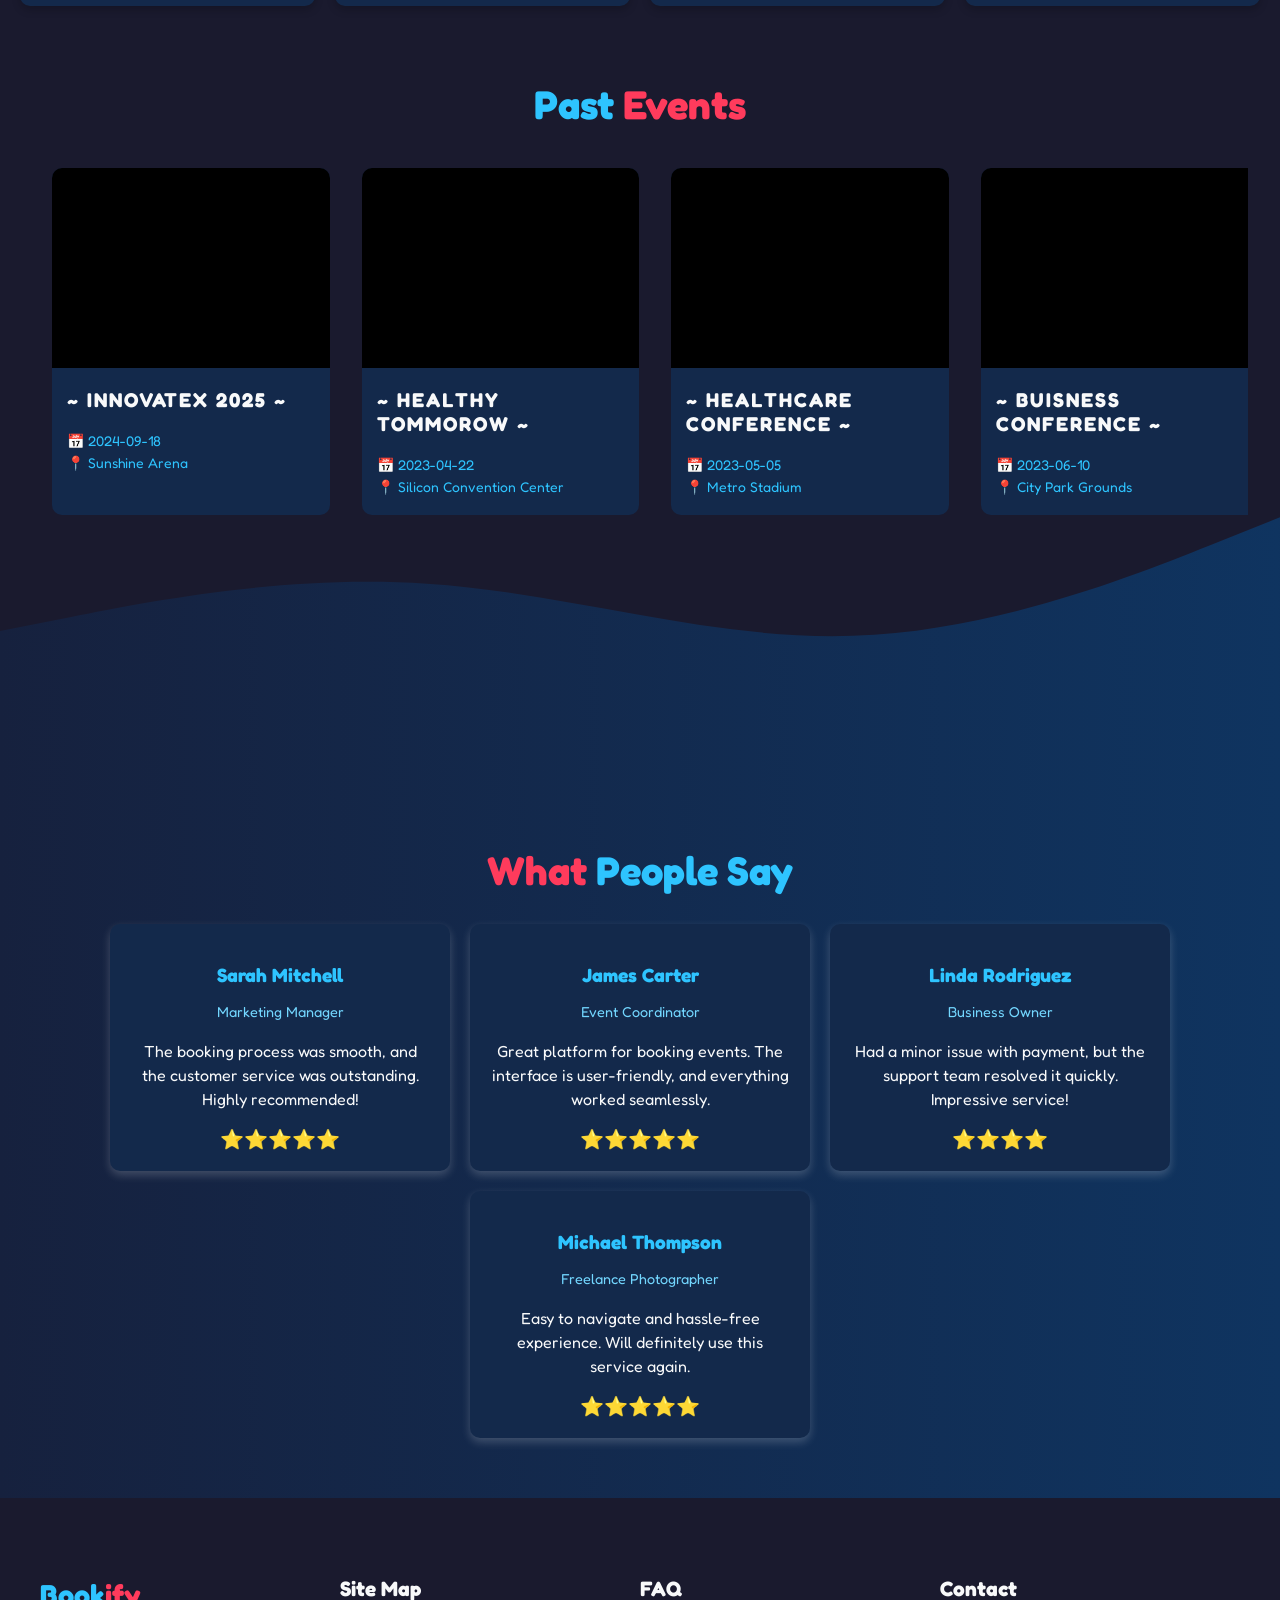
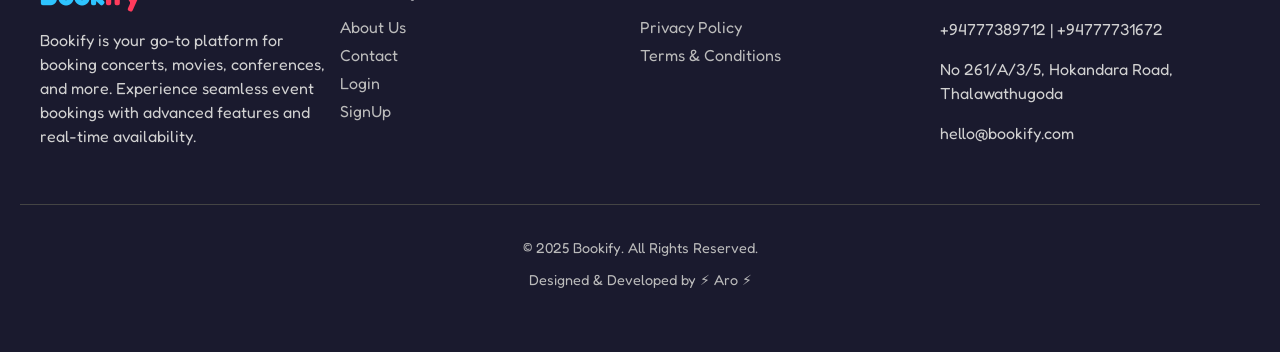
<file: movie.html>
<!DOCTYPE html>
<html lang="en">
<head>
    <meta charset="UTF-8">
    <meta name="viewport" content="width=device-width, initial-scale=1.0">
    <title>Movies Booking</title>
    <link rel="stylesheet" href="styles.css">
    <link rel="stylesheet" href="movie.css">
    <link href="https://fonts.googleapis.com/css2?family=Fredoka+One&display=swap" rel="stylesheet">
    <link rel="stylesheet" href="https://cdnjs.cloudflare.com/ajax/libs/font-awesome/6.0.0/css/all.min.css">
</head>
<body>
    <header>
        <a href="index.html" class="logo">Book<span>ify</span></a>
        <div class="menu-toggle" id="menu-toggle" onclick="toggleMenu()">
            ☰
        </div>
        <nav>
            <ul id="nav-menu">
                <li><a href="index.html" id="home-link">Home</a></li>
                <li><a href="about.html" id="aboutus-link">About Us</a></li>
                <li><a href="contact.html" id="contactus-link">Contact Us</a></li>
                <li><a href="signup.html" id="signup-link">Sign Up</a></li>
                <li><a href="login.html" id="login-link">Login</a></li>
                <li><a href="profile.html" id="profile-link">Profile</a></li>
            </ul>
        </nav>
    </header>
    
    <div class="booking-container">
        <div class="event-details">
            <div class="video-container">
                <video id="event-video" autoplay loop muted playsinline>
                    <source src=" " type="video/mp4">
                    Your browser does not support HTML5 video.
                </video>
            </div>
            <h1 id="event-title"></h1>
            <div class="event-info">
                <p id="event-date-display"></p>
                <p id="event-location-display"></p>
                <p id="event-time-display"></p>
            </div>
        </div>

        <div class="ticket-selection">
            <h2>Movie Booking</h2>
            
            <div class="event-selection">
                <label for="select-location">Select Location:</label>
                <select id="select-location">
                    <option value="">Choose a location</option>
                    <option value="Savoy Cinema - Colombo">Savoy Cinema - Colombo</option>
                    <option value="Majestic Cineplex - Colombo">Majestic Cineplex - Colombo</option>
                    <option value="Regal Cinema - Colombo">Regal Cinema - Colombo</option>
                    <option value="Liberty Cinema - Colombo">Liberty Cinema - Colombo</option>
                    <option value="Empire Cinema - Maharagama">Empire Cinema - Maharagama</option>
                    <option value="Hollywood Cinema - Kandy">Hollywood Cinema - Kandy</option>
                    <option value="CELESTIAL Cinema - Nugegoda">CELESTIAL Cinema - Nugegoda</option>
                    <option value="Scope Cinemas - Colombo">Scope Cinemas - Colombo</option>
                    <option value="PVR Cinemas - Colombo">PVR Cinemas - Colombo</option>
                    <option value="Cinecity - Kurunegala">Cinecity - Kurunegala</option>
                </select>

                <label for="select-date">Select Date:</label>
                <input type="date" id="select-date">

                <label for="select-time">Select Time:</label>
                <select id="select-time">
                    <option value="">Choose a time</option>
                    <option value="7:00 AM">7:00 AM</option>
                    <option value="9:00 AM">9:00 AM</option>
                    <option value="11:00 AM">11:00 AM</option>
                    <option value="1:00 PM">1:00 PM</option>
                    <option value="3:00 PM">3:00 PM</option>
                    <option value="5:00 PM">5:00 PM</option>
                    <option value="7:00 PM">7:00 PM</option>
                    <option value="8:30 PM">8:30 PM</option>
                    <option value="9:30 PM">9:30 PM</option>
                    <option value="10:00 PM">10:00 PM</option>
                </select>
            </div>

            <div class="container">
                <h2>Select Your Seats</h2>
                <div class="seat-container">
                    <div class="screen">All eyes this way please! 🎬</div>
                    <div class="seats-grid" id="seats-grid"></div>
                </div>
                <div class="seat-legend">
                    <div><span class="seat seat-example available-example"></span> Available</div>
                    <div><span class="seat seat-example selected-example"></span> Selected</div>
                    <div><span class="seat seat-example occupied-example"></span> Occupied</div>
                </div>
            </div>
            
            <div class="total-section">
                <h3>Total Amount:</h3>
                <div id="total-amount">0 LKR</div>
            </div>
            <div class="booking-form-container" id="bookingFormContainer">
                <h2>Personal Details</h2>
                <form id="booking-form">
                    <div class="form-group">
                        <label for="name">Full Name:</label>
                        <input type="text" id="name" name="name" required>
                        <div class="error-message" id="nameError"></div>
                    </div>
            
                    <div class="form-group">
                        <label for="phone">Phone Number:</label>
                        <input type="tel" id="phone" name="phone" required>
                        <div class="error-message" id="phoneError"></div>
                    </div>
            
                    <div class="form-group">
                        <label for="email">Email:</label>
                        <input type="email" id="email" name="email" required>
                        <div class="error-message" id="emailError"></div>
                    </div>
            
                    <div class="form-group">
                        <label for="nic">NIC Number:</label>
                        <input type="text" id="nic" name="nic" required>
                        <div class="error-message" id="nicError"></div>
                    </div>
                </form>
            </div>
            <button class="checkout-btn">Proceed to Checkout →</button>
        </div>
    </div>

    <footer>
        <div class="footer-container">
            <div class="footer-column">
                <h3 class="logo">Book<span>ify</span></h3>
                <p>Bookify is your go-to platform for booking concerts, movies, conferences, and more. Experience seamless event bookings with advanced features and real-time availability.</p>
            </div>
            
            <div class="footer-column">
                <h4>Site Map</h4>
                <ul>
                    <li><a href="about.html">About Us</a></li>
                    <li><a href="contact.html">Contact</a></li>
                    <li><a href="login.html">Login</a></li>
                    <li><a href="signup.html">SignUp</a></li>
                    <li><a href="profile.html">Profile</a></li>

                </ul>
            </div>
    
            <div class="footer-column">
                <h4>FAQ</h4>
                <ul>
                    <li><a href="privacy-policy.html">Privacy Policy</a></li>
                    <li><a href="terms-conditions.html">Terms & Conditions</a></li>
                </ul>
            </div>
    
            <div class="footer-column">
                <h4>Contact</h4>
                <p><i class="fas fa-phone"></i> +94777389712 | +94777731672</p>
                <p><i class="fas fa-map-marker-alt"></i> No 261/A/3/5, Hokandara Road, Thalawathugoda</p>
                <p><i class="fas fa-envelope"></i> hello@bookify.com</p>
            </div>
        </div>
    
        
    
        <div class="footer-bottom">
            <p>&copy; 2025 Bookify. All Rights Reserved.</p>
            <p>Designed & Developed by ⚡︎ Aro ⚡︎</p>
        </div>
    </footer>

    <script src="movie.js"></script>
    <script>
        function toggleMenu() {
            document.getElementById("nav-menu").classList.toggle("show");
        }
    </script>
</body>
</html>
</file>
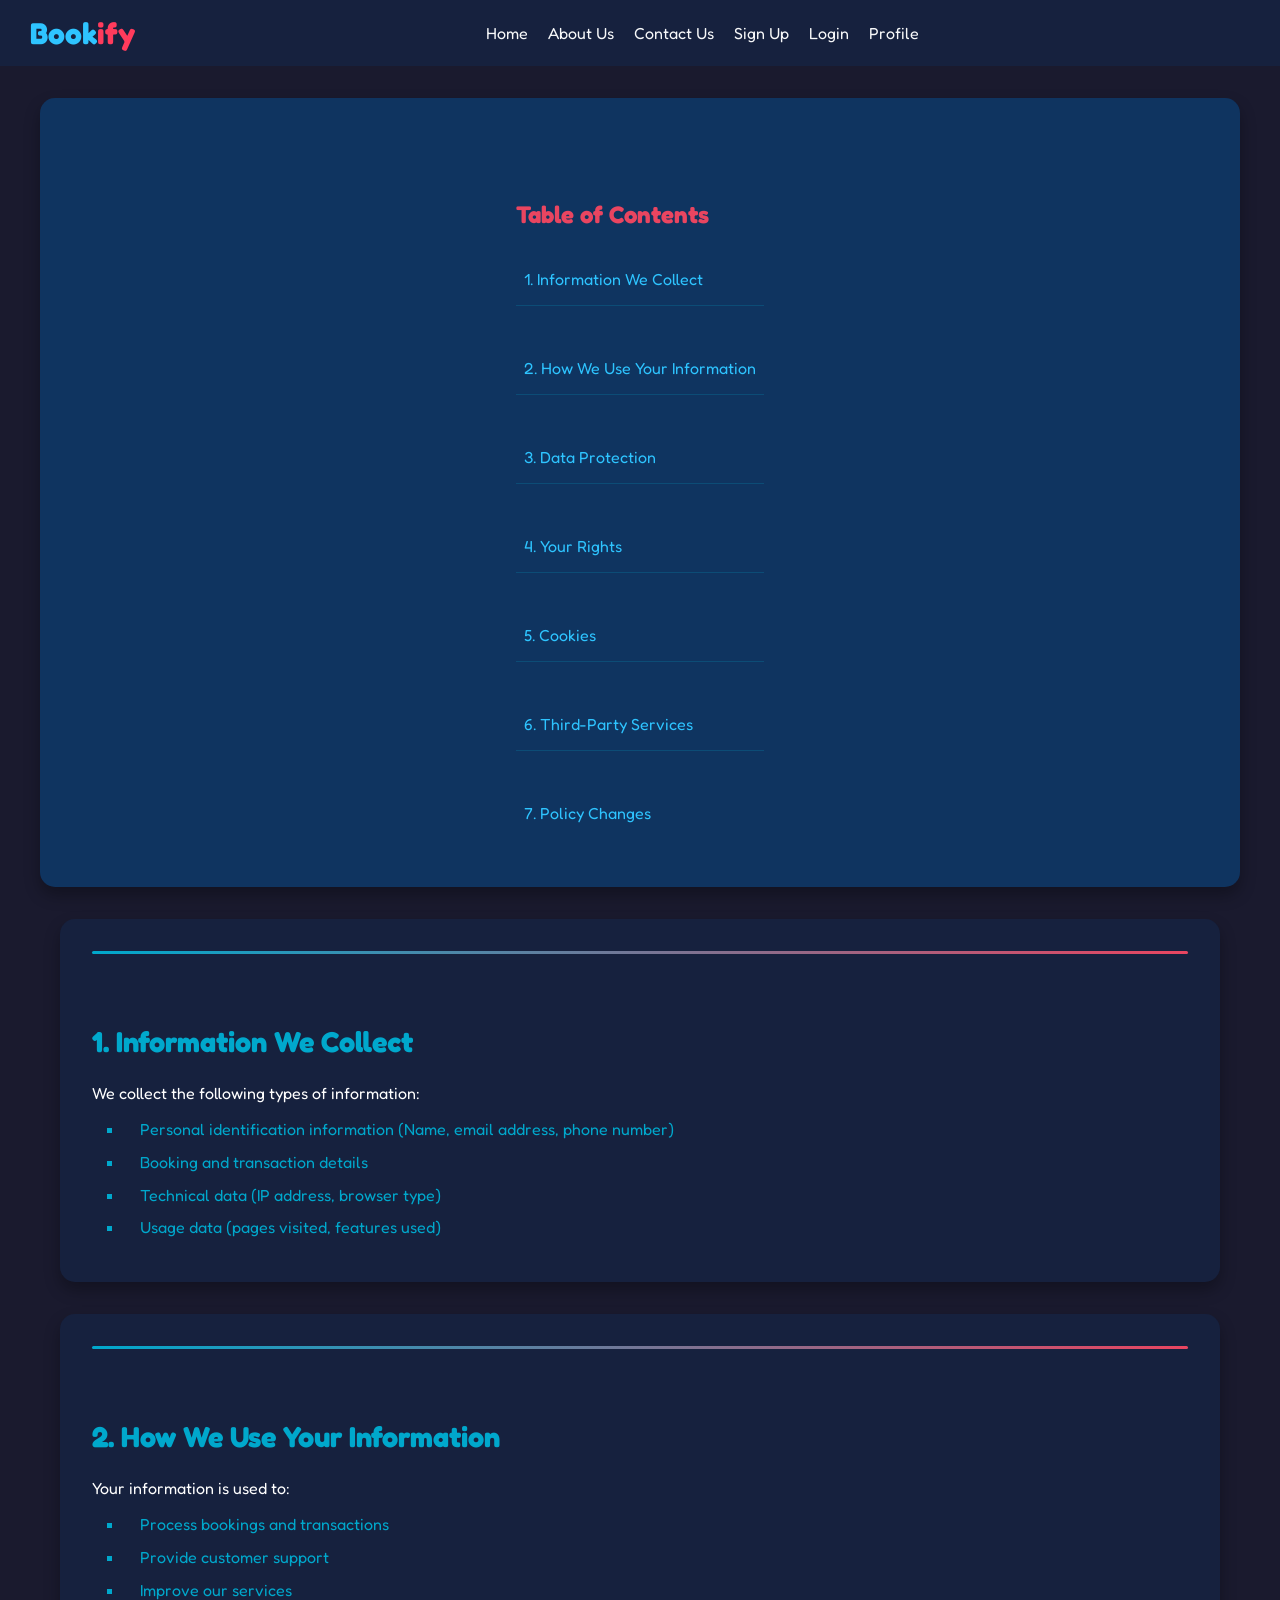
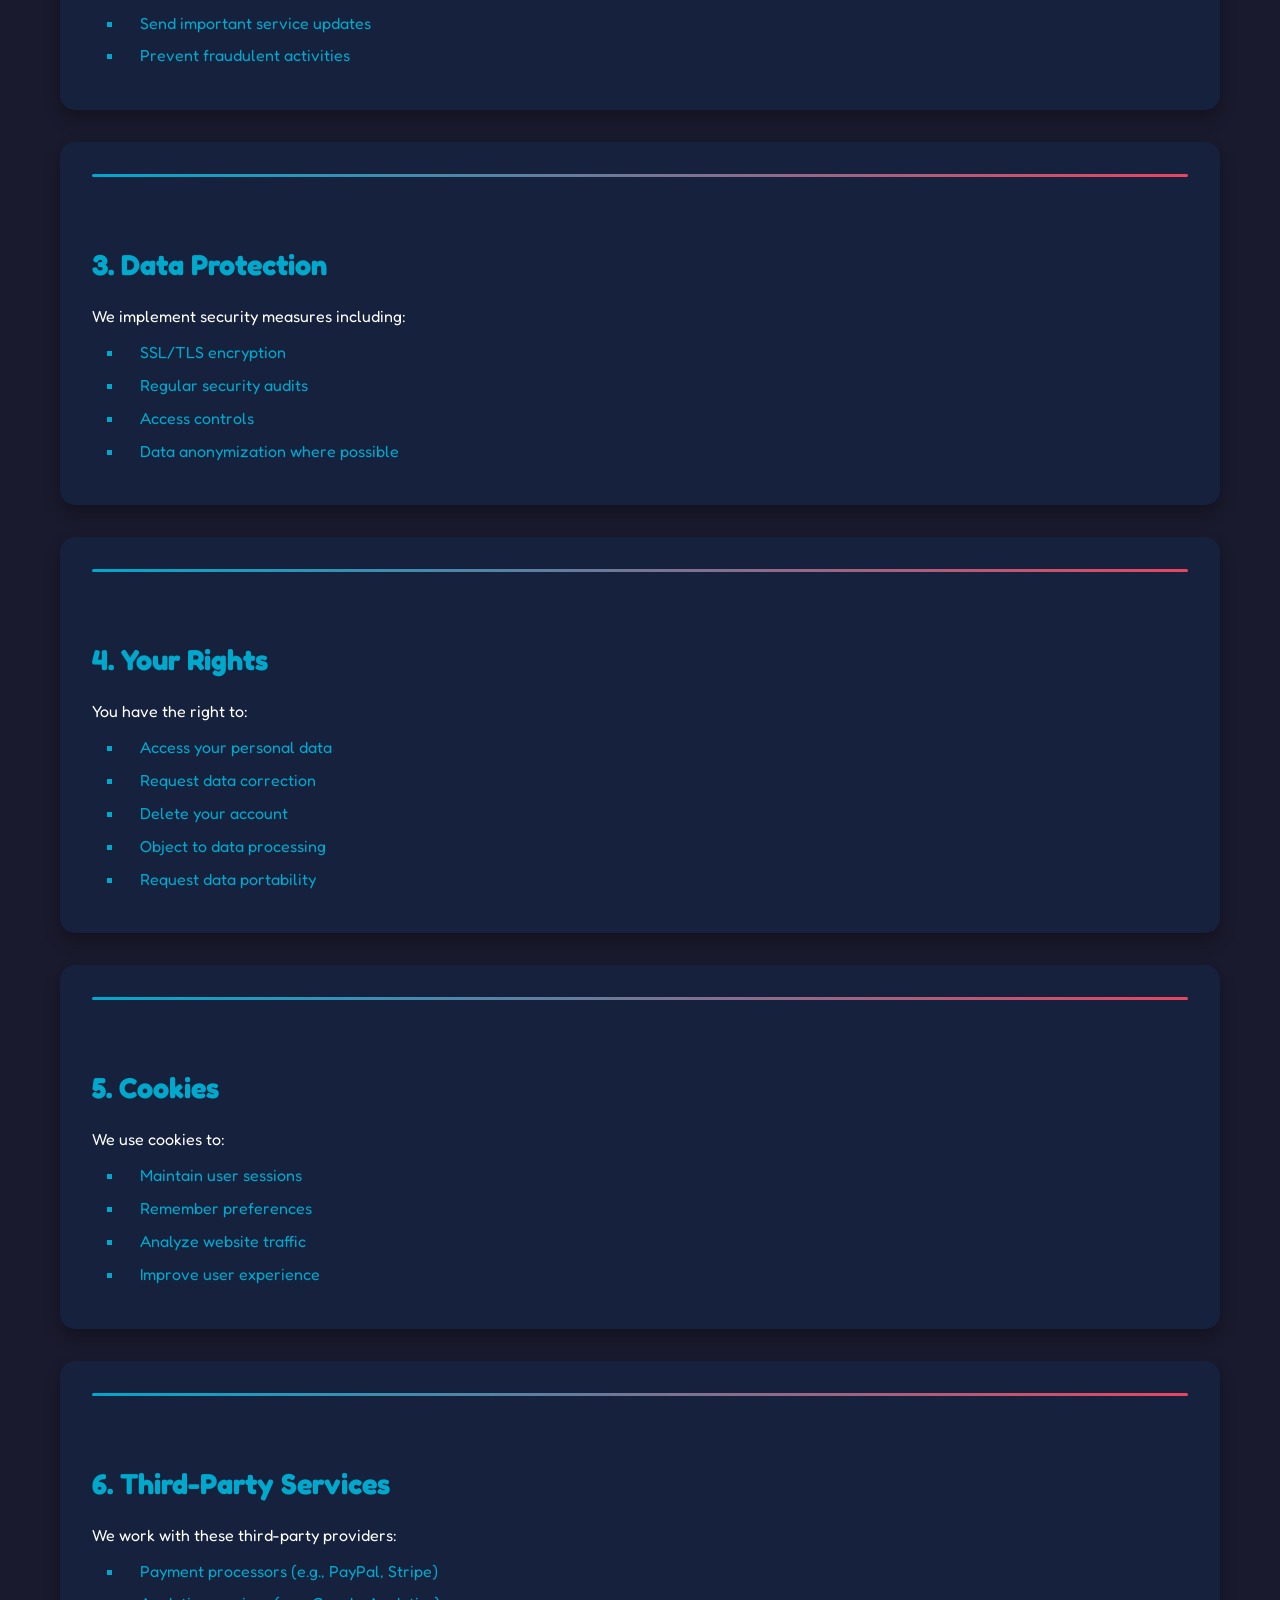
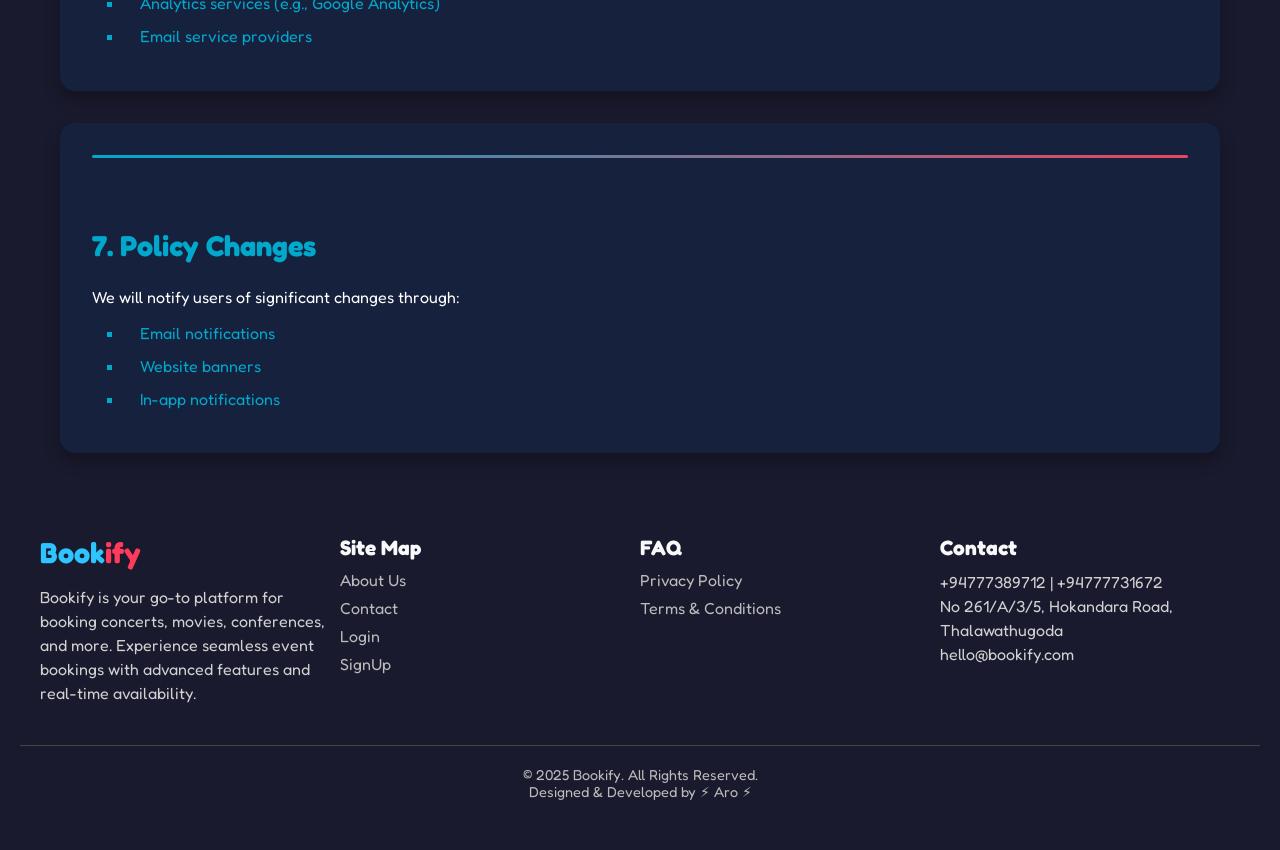
<file: privacy-policy.html>
<!DOCTYPE html>
<html lang="en">
<head>
    <meta charset="UTF-8">
    <meta name="viewport" content="width=device-width, initial-scale=1.0">
    <title>Privacy Policy - Bookify</title>
    <link rel="stylesheet" href="privacy-policy.css">
    <link rel="stylesheet" href="styles.css">
</head>
<body>
    <header>
        <a href="index.html" class="logo">Book<span>ify</span></a>
        <div class="menu-toggle" id="menu-toggle" onclick="toggleMenu()">
            ☰
        </div>
        <nav>
            <ul id="nav-menu">
                <li><a href="index.html" id="home-link">Home</a></li>
                <li><a href="about.html" id="aboutus-link">About Us</a></li>
                <li><a href="contact.html" id="contactus-link">Contact Us</a></li>
                <li><a href="signup.html" id="signup-link">Sign Up</a></li>
                <li><a href="login.html" id="login-link">Login</a></li>
                <li><a href="profile.html" id="profile-link">Profile</a></li>
            </ul>
        </nav>
        
    </header>

    <nav class="toc container">
        <h2>Table of Contents</h2>
        <ul>
            <li><a href="#information-we-collect">1. Information We Collect</a></li>
            <li><a href="#how-we-use-info">2. How We Use Your Information</a></li>
            <li><a href="#data-protection">3. Data Protection</a></li>
            <li><a href="#your-rights">4. Your Rights</a></li>
            <li><a href="#cookies">5. Cookies</a></li>
            <li><a href="#third-party">6. Third-Party Services</a></li>
            <li><a href="#policy-changes">7. Policy Changes</a></li>
        </ul>
    </nav>

    <main class="container">
        <section id="information-we-collect" class="policy-section">
            <h2>1. Information We Collect</h2>
            <p>We collect the following types of information:</p>
            <ul>
                <li>Personal identification information (Name, email address, phone number)</li>
                <li>Booking and transaction details</li>
                <li>Technical data (IP address, browser type)</li>
                <li>Usage data (pages visited, features used)</li>
            </ul>
        </section>

        <section id="how-we-use-info" class="policy-section">
            <h2>2. How We Use Your Information</h2>
            <p>Your information is used to:</p>
            <ul>
                <li>Process bookings and transactions</li>
                <li>Provide customer support</li>
                <li>Improve our services</li>
                <li>Send important service updates</li>
                <li>Prevent fraudulent activities</li>
            </ul>
        </section>

        <section id="data-protection" class="policy-section">
            <h2>3. Data Protection</h2>
            <p>We implement security measures including:</p>
            <ul>
                <li>SSL/TLS encryption</li>
                <li>Regular security audits</li>
                <li>Access controls</li>
                <li>Data anonymization where possible</li>
            </ul>
        </section>

        <section id="your-rights" class="policy-section">
            <h2>4. Your Rights</h2>
            <p>You have the right to:</p>
            <ul>
                <li>Access your personal data</li>
                <li>Request data correction</li>
                <li>Delete your account</li>
                <li>Object to data processing</li>
                <li>Request data portability</li>
            </ul>
        </section>

        <section id="cookies" class="policy-section">
            <h2>5. Cookies</h2>
            <p>We use cookies to:</p>
            <ul>
                <li>Maintain user sessions</li>
                <li>Remember preferences</li>
                <li>Analyze website traffic</li>
                <li>Improve user experience</li>
            </ul>
        </section>

        <section id="third-party" class="policy-section">
            <h2>6. Third-Party Services</h2>
            <p>We work with these third-party providers:</p>
            <ul>
                <li>Payment processors (e.g., PayPal, Stripe)</li>
                <li>Analytics services (e.g., Google Analytics)</li>
                <li>Email service providers</li>
            </ul>
        </section>

        <section id="policy-changes" class="policy-section">
            <h2>7. Policy Changes</h2>
            <p>We will notify users of significant changes through:</p>
            <ul>
                <li>Email notifications</li>
                <li>Website banners</li>
                <li>In-app notifications</li>
            </ul>
        </section>
    </main>

    <footer>
        <div class="footer-container">
            <div class="footer-column">
                <h3 class="logo">Book<span>ify</span></h3>
                <p>Bookify is your go-to platform for booking concerts, movies, conferences, and more. Experience seamless event bookings with advanced features and real-time availability.</p>
            </div>
            
            <div class="footer-column">
                <h4>Site Map</h4>
                <ul>
                    <li><a href="about.html">About Us</a></li>
                    <li><a href="contact.html">Contact</a></li>
                    <li><a href="login.html">Login</a></li>
                    <li><a href="signup.html">SignUp</a></li>
                </ul>
            </div>
    
            <div class="footer-column">
                <h4>FAQ</h4>
                <ul>
                    <li><a href="privacy-policy.html">Privacy Policy</a></li>
                    <li><a href="terms-conditions.html">Terms & Conditions</a></li>
                </ul>
            </div>
    
            <div class="footer-column">
                <h4>Contact</h4>
                <p><i class="fas fa-phone"></i> +94777389712 | +94777731672</p>
                <p><i class="fas fa-map-marker-alt"></i> No 261/A/3/5, Hokandara Road, Thalawathugoda</p>
                <p><i class="fas fa-envelope"></i> hello@bookify.com</p>
            </div>
        </div>
    
        
    
        <div class="footer-bottom">
            <p>&copy; 2025 Bookify. All Rights Reserved.</p>
            <p>Designed & Developed by ⚡︎ Aro ⚡︎</p>
        </div>
    </footer>
    <script>
        function toggleMenu() {
            document.getElementById("nav-menu").classList.toggle("show");
        }
    </script>
</body>
</html>
</file>
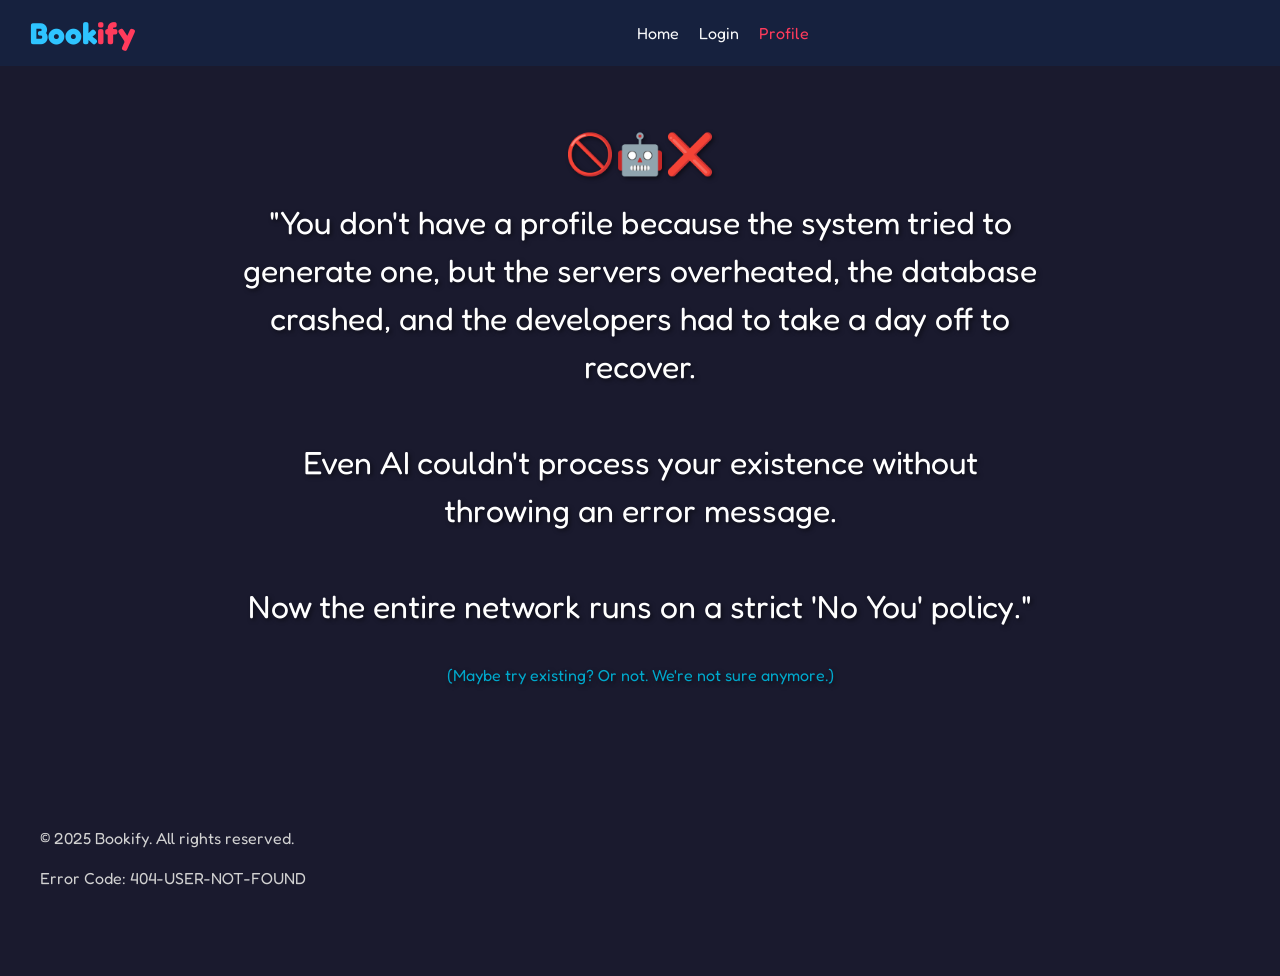
<file: profile.html>
<!DOCTYPE html>
<html lang="en">
<head>
    <meta charset="UTF-8">
    <meta name="viewport" content="width=device-width, initial-scale=1.0">
    <title>Profile - Bookify</title>
    <link rel="stylesheet" href="styles.css">
    <style>
        .profile-container {
            min-height: 70vh;
            display: flex;
            align-items: center;
            justify-content: center;
            text-align: center;
            padding: 2rem;
        }

        .error-message {
            max-width: 800px;
            margin: 0 auto;
            font-size: 2rem;
            color: #fff;
            line-height: 1.5;
            text-shadow: 2px 2px 4px rgba(0,0,0,0.5);
        }

        .error-message span {
            color: #e94560;
            font-size: 2.5rem;
            display: block;
            margin-bottom: 1rem;
        }

        @media (max-width: 768px) {
            .error-message {
                font-size: 1.5rem;
            }
            
            .error-message span {
                font-size: 2rem;
            }
        }
    </style>
</head>
<body>
    <header>
        <a href="index.html" class="logo">Book<span>ify</span></a>
        <div class="menu-toggle" id="menu-toggle" onclick="toggleMenu()">
            ☰
        </div>
        <nav>
            <ul>
                <li><a href="index.html" id="home-link">Home</a></li>
                <li><a href="login.html" id="login-link">Login</a></li>
                <li><a href="profile.html" id="profile-link" class="active">Profile</a></li>
            </ul>
        </nav>
    </header>

    <main>
        <div class="profile-container">
            <div class="error-message">
                <span>🚫🤖❌</span>
                "You don't have a profile because the system tried to generate one, 
                but the servers overheated, the database crashed, and the developers 
                had to take a day off to recover.<br><br>
                
                Even AI couldn't process your existence without throwing an error message.<br><br>
                
                Now the entire network runs on a strict 'No You' policy."
                <p style="font-size: 1rem; margin-top: 2rem; color: #00a8cc">
                    (Maybe try existing? Or not. We're not sure anymore.)
                </p>
            </div>
        </div>
    </main>

    <footer>
        <div class="footer-container">
            <div class="footer-column">
                <p>© 2025 Bookify. All rights reserved.</p>
                <p>Error Code: 404-USER-NOT-FOUND</p>
            </div>
        </div>
    </footer>
</body>
</html>
</file>
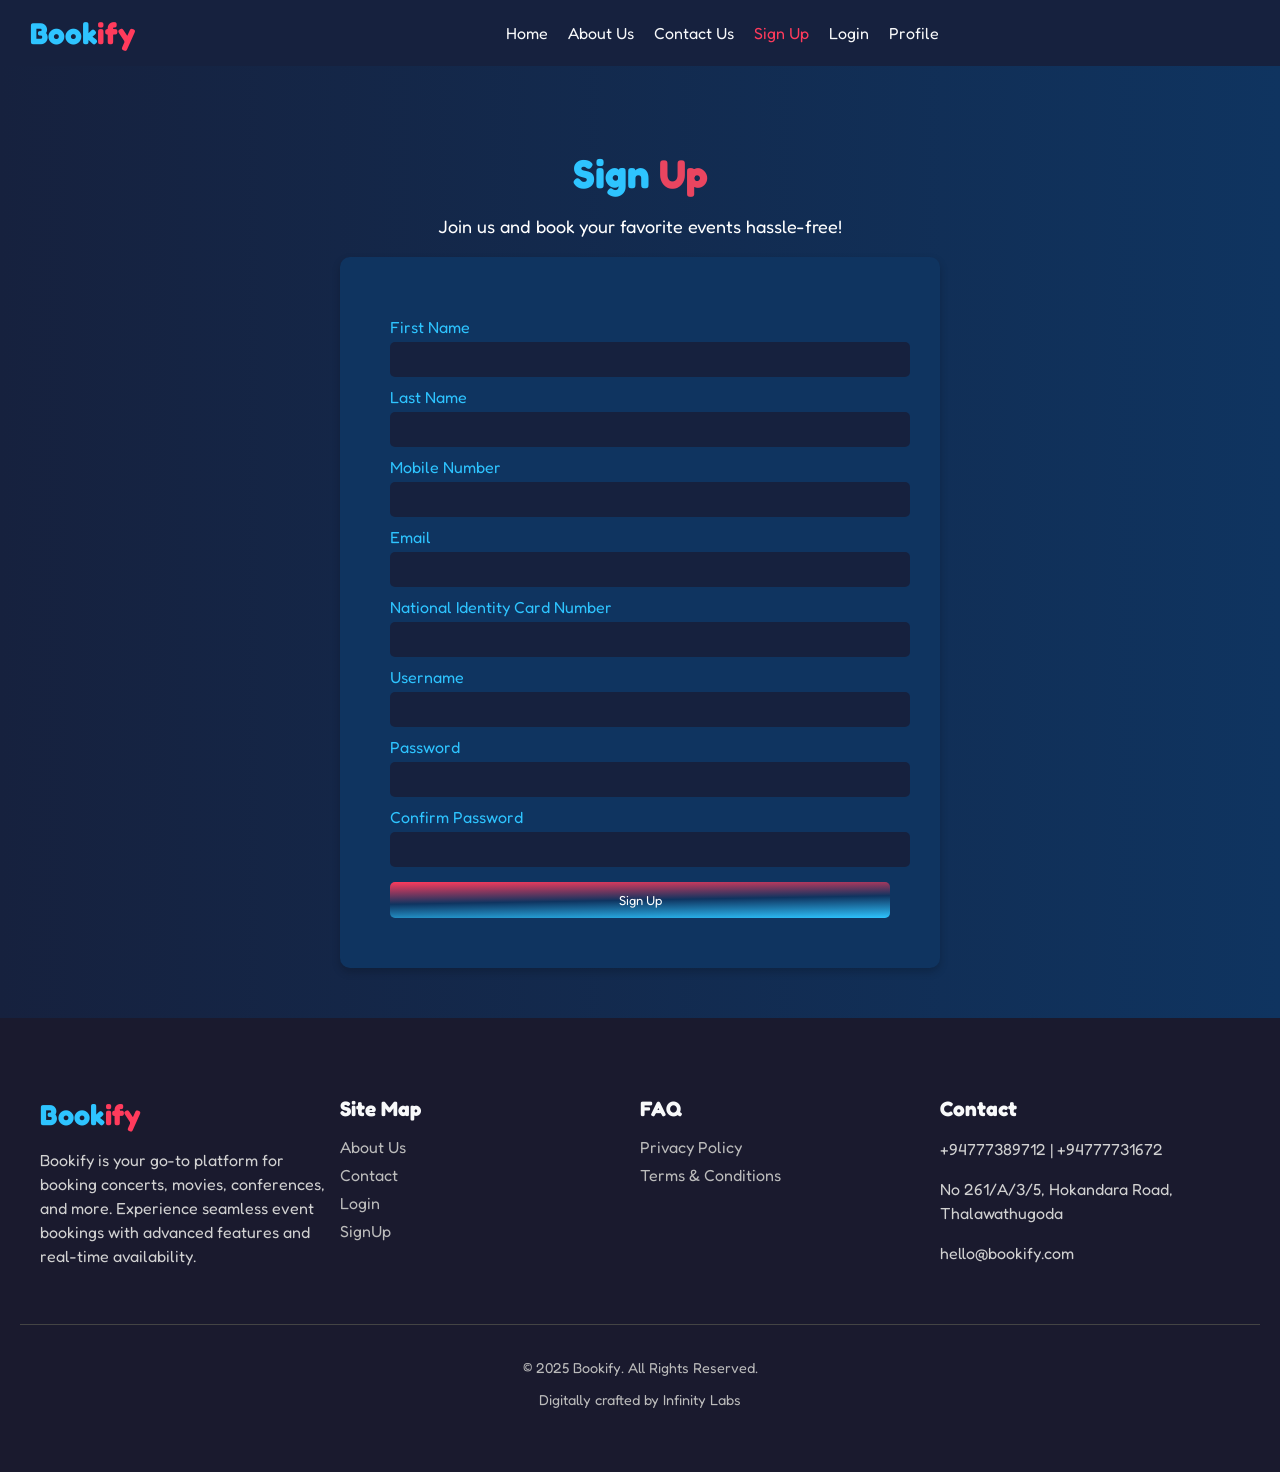
<file: signup.html>
<!DOCTYPE html>
<html lang="en">
<head>
    <meta charset="UTF-8">
    <meta name="viewport" content="width=device-width, initial-scale=1.0">
    <title>Sign Up - Bookify</title>
    <link rel="stylesheet" href="styles.css">
    <link rel="stylesheet" href="signup.css">
    <link href="https://fonts.googleapis.com/css2?family=Fredoka+One&display=swap" rel="stylesheet">
</head>
<body>

    <!-- Header Section -->
    <header>
        <a href="index.html" class="logo">Book<span>ify</span></a>
        <div class="menu-toggle" id="menu-toggle" onclick="toggleMenu()">
            ☰
        </div>
        <nav>
            <ul id="nav-menu">
                <li><a href="index.html" id="home-link">Home</a></li>
                <li><a href="about.html" id="aboutus-link">About Us</a></li>
                <li><a href="contact.html" id="contactus-link">Contact Us</a></li>
                <li><a href="signup.html" id="signup-link" class="active">Sign Up</a></li>
                <li><a href="login.html" id="login-link">Login</a></li>
                <li><a href="profile.html" id="profile-link">Profile</a></li>
            </ul>
        </nav>
    </header>

    <section class="signup">
        <h1>Sign<span> Up</span></h1>
        <p>Join us and book your favorite events hassle-free!</p>

        <form id="signup-form">
            <label for="first-name">First Name</label>
            <input type="text" id="first-name" name="first-name" required>

            <label for="last-name">Last Name</label>
            <input type="text" id="last-name" name="last-name" required>

            <label for="mobile">Mobile Number</label>
            <input type="tel" id="mobile" name="mobile" required>

            <label for="email">Email</label>
            <input type="email" id="email" name="email" required>

            <label for="nic">National Identity Card Number</label>
            <input type="text" id="nic" name="nic" required>

            <label for="username">Username</label>
            <input type="text" id="username" name="username" required>

            <label for="password">Password</label>
            <input type="password" id="password" name="password" required>

            <label for="confirm-password">Confirm Password</label>
            <input type="password" id="confirm-password" name="confirm-password" required>

            <button type="submit">Sign Up</button>
        </form>

        <div id="success-message" class="hidden">
            <p>Registration Successful! You can now <a href="login.html">login</a>.</p>
        </div>
    </section>

    <script>
        document.getElementById("signup-form").addEventListener("submit", function(event) {
            event.preventDefault();
            let password = document.getElementById("password").value;
            let confirmPassword = document.getElementById("confirm-password").value;

            if (password !== confirmPassword) {
                alert("Passwords do not match!");
                return;
            }

            document.getElementById("success-message").classList.remove("hidden");
            document.getElementById("signup-form").reset();
        });
    </script>

    <footer>
        <div class="footer-container">
            <div class="footer-column">
                <h3 class="logo">Book<span>ify</span></h3>
                <p>Bookify is your go-to platform for booking concerts, movies, conferences, and more. Experience seamless event bookings with advanced features and real-time availability.</p>
            </div>
            
            <div class="footer-column">
                <h4>Site Map</h4>
                <ul>
                    <li><a href="about.html">About Us</a></li>
                    <li><a href="contact.html">Contact</a></li>
                    <li><a href="login.html">Login</a></li>
                    <li><a href="signup.html">SignUp</a></li>
                </ul>
            </div>
    
            <div class="footer-column">
                <h4>FAQ</h4>
                <ul>
                    <li><a href="privacy-policy.html">Privacy Policy</a></li>
                    <li><a href="terms-conditions.html">Terms & Conditions</a></li>
                </ul>
            </div>
    
            <div class="footer-column">
                <h4>Contact</h4>
                <p><i class="fas fa-phone"></i> +94777389712 | +94777731672</p>
                <p><i class="fas fa-map-marker-alt"></i> No 261/A/3/5, Hokandara Road, Thalawathugoda</p>
                <p><i class="fas fa-envelope"></i> hello@bookify.com</p>
            </div>
        </div>
    
        
    
        <div class="footer-bottom">
            <p>&copy; 2025 Bookify. All Rights Reserved.</p>
            <p>Digitally crafted by Infinity Labs</p>
        </div>
    </footer>
    <script>
        function toggleMenu() {
            document.getElementById("nav-menu").classList.toggle("show");
        }
    </script>

</body>
</html>
</file>
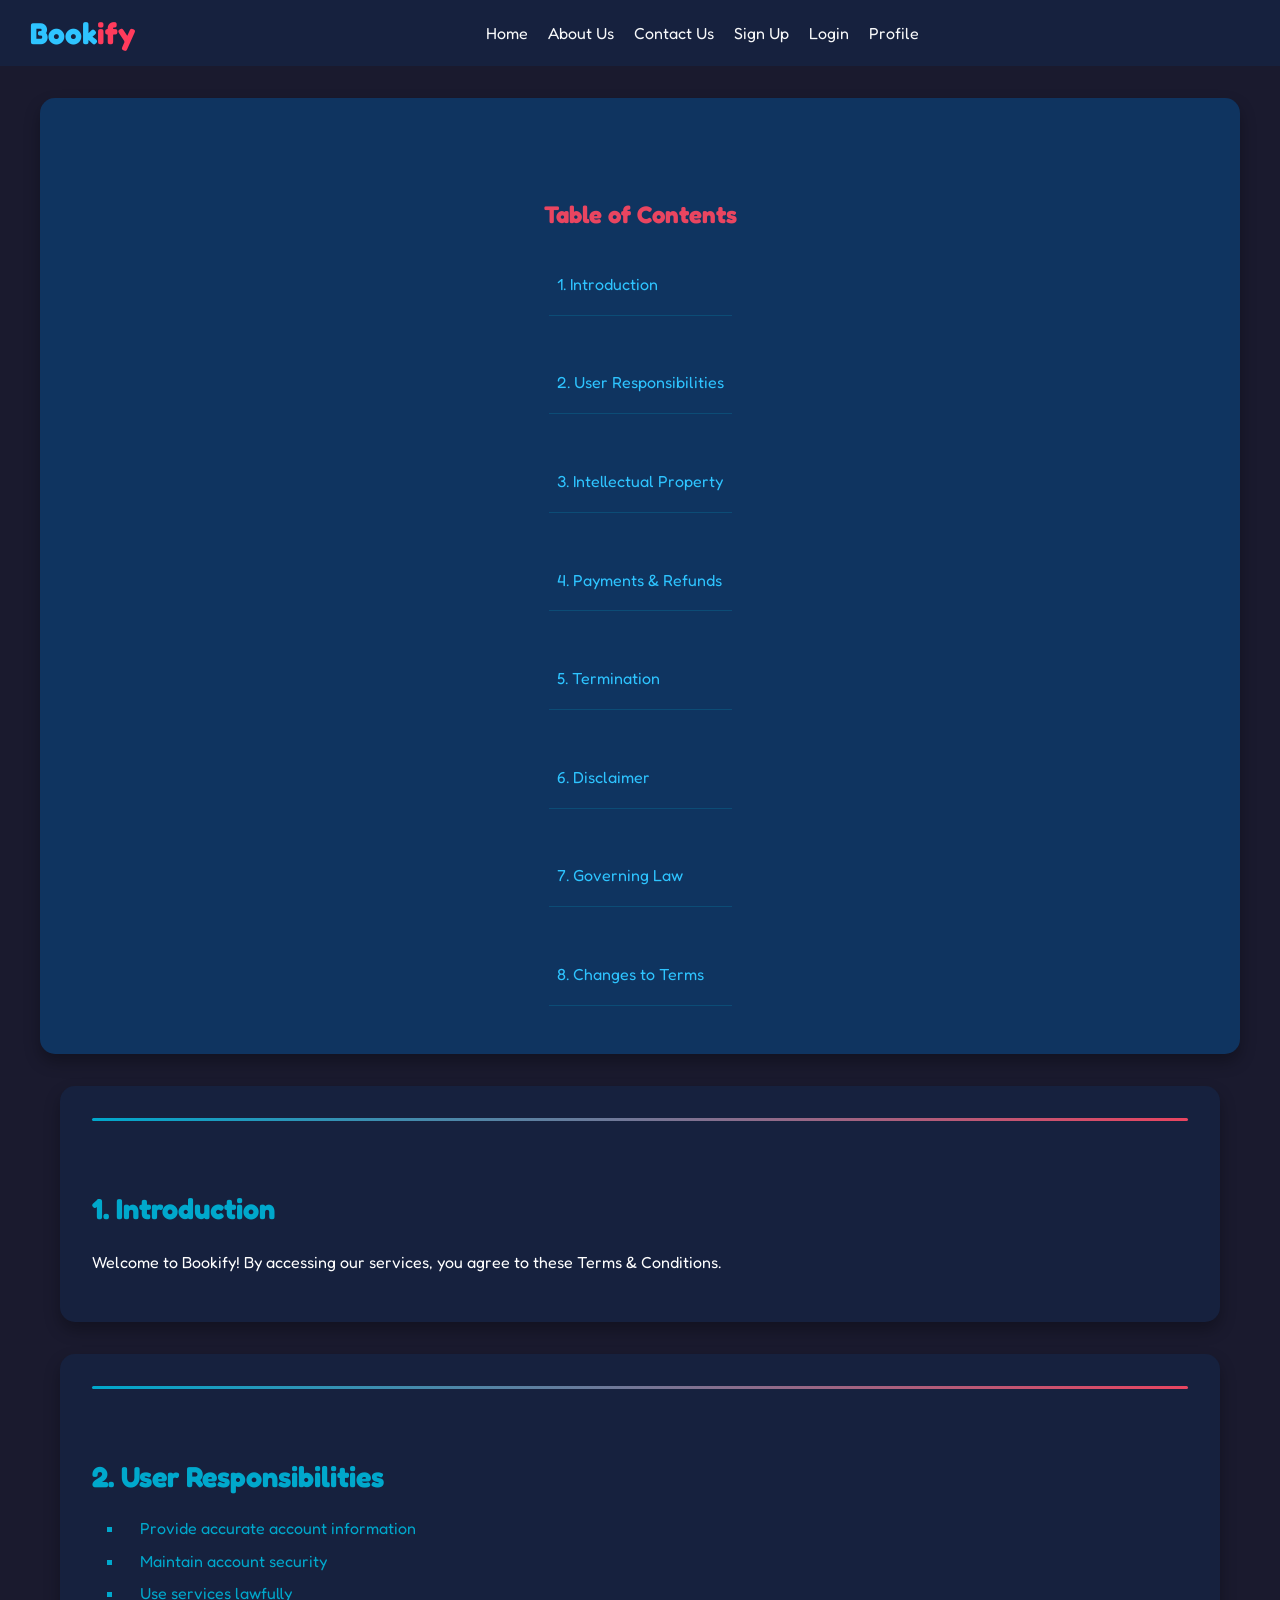
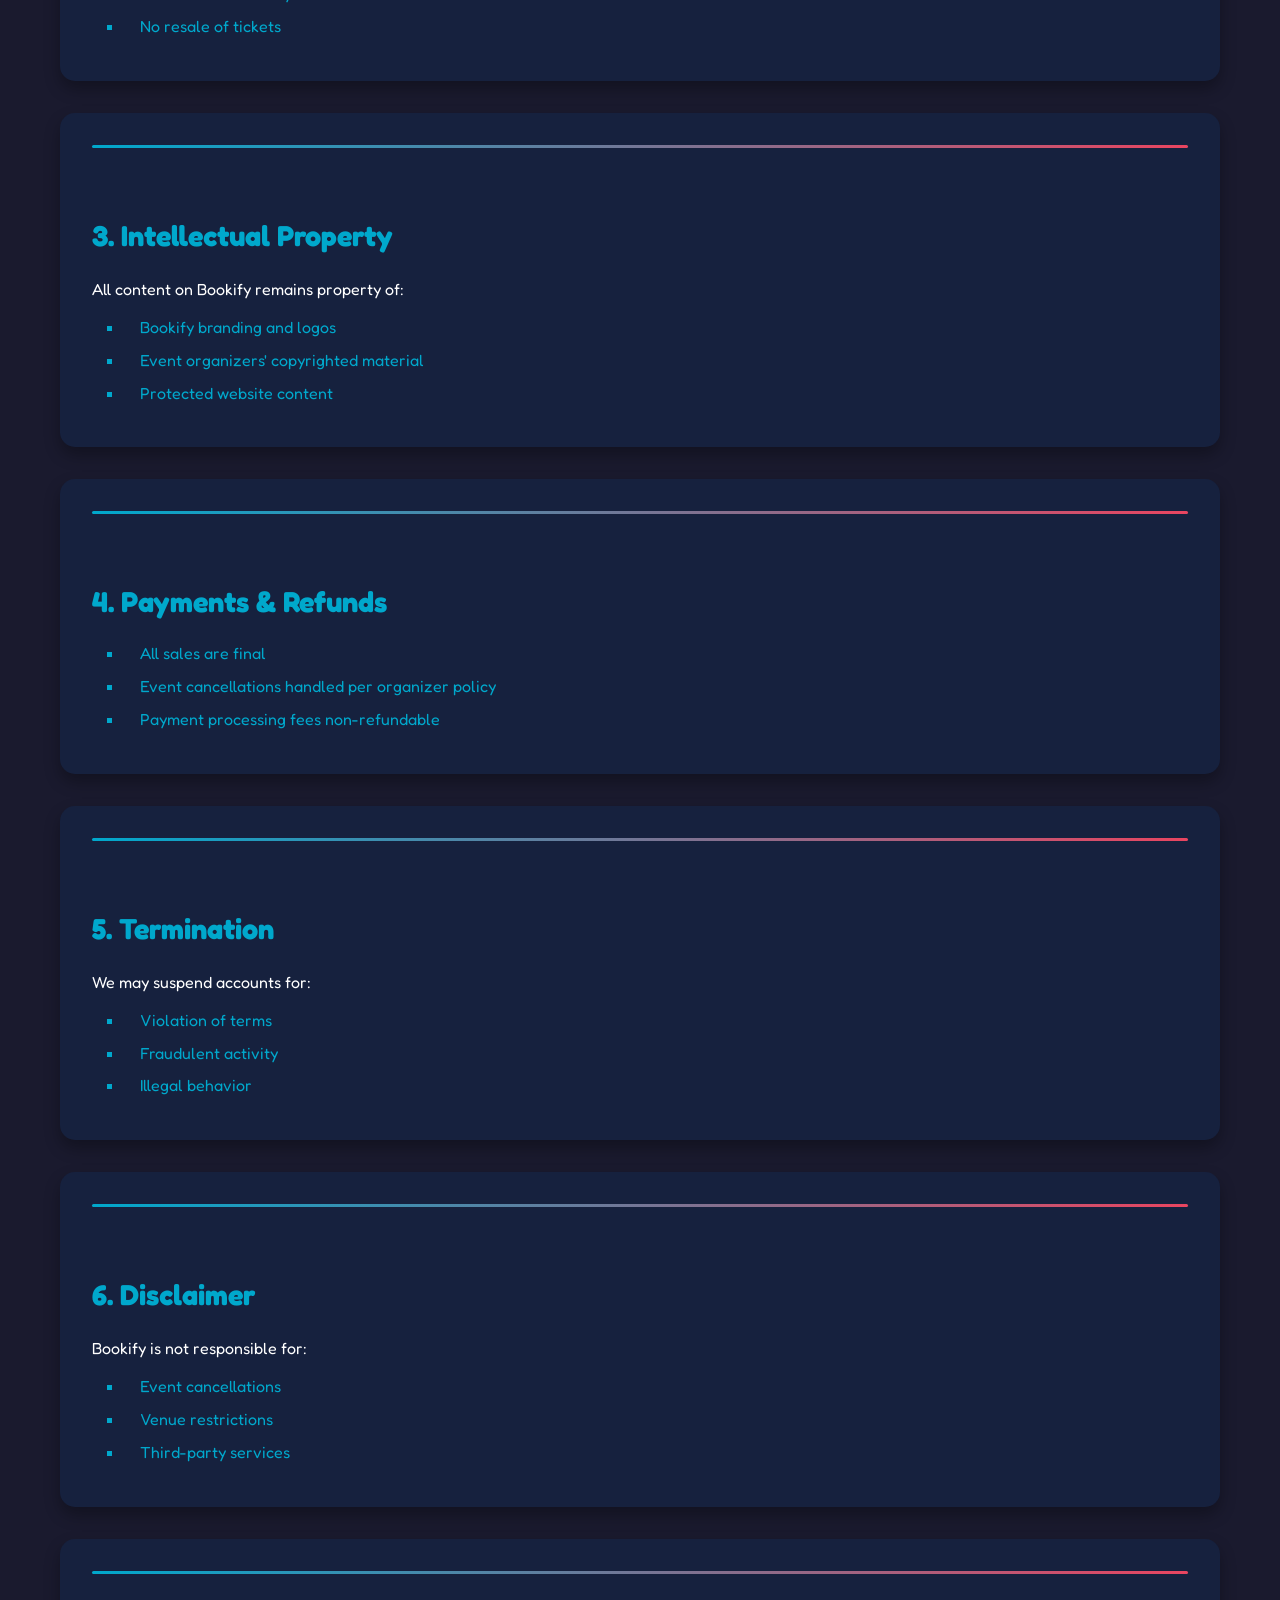
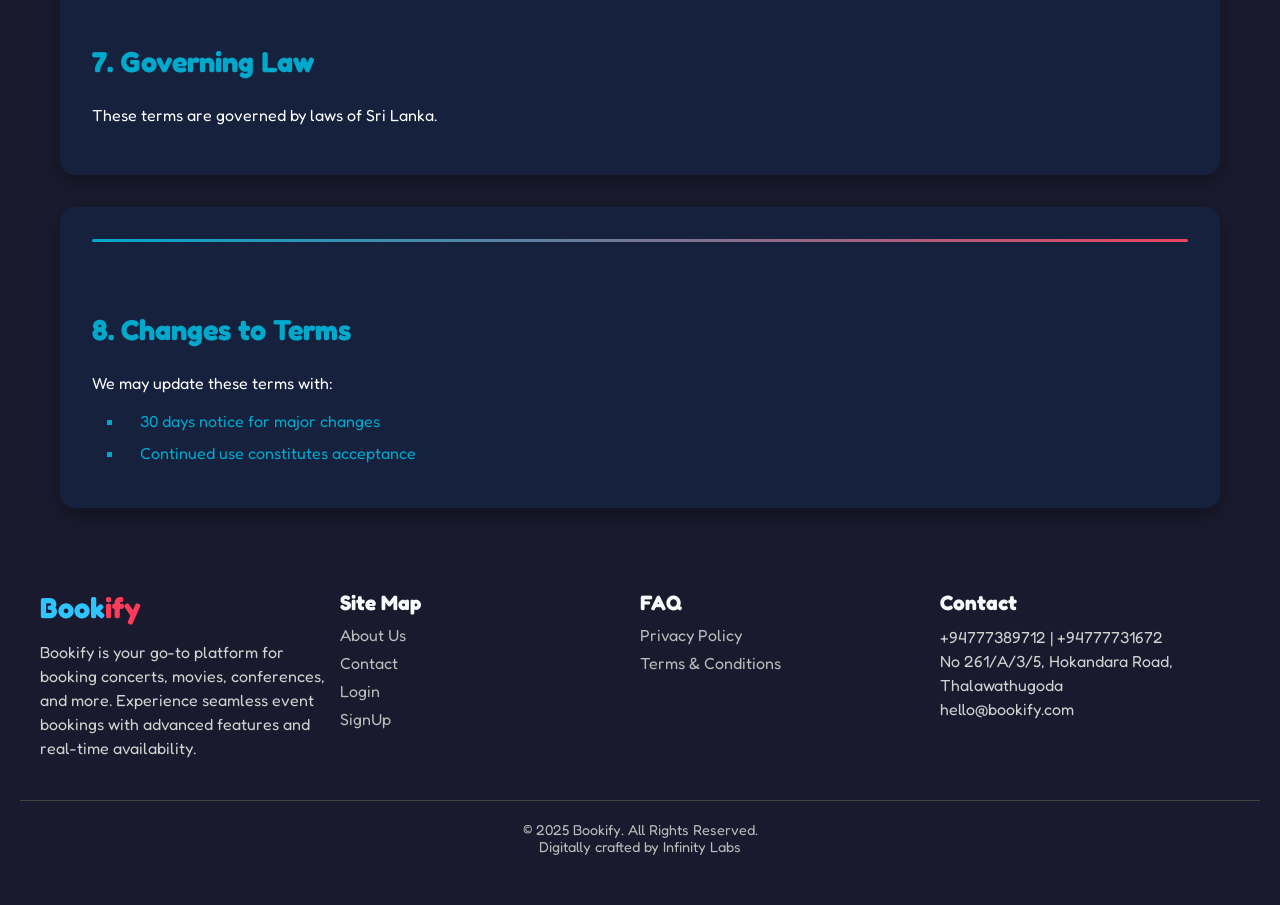
<file: terms-conditions.html>
<!DOCTYPE html>
<html lang="en">
<head>
    <meta charset="UTF-8">
    <meta name="viewport" content="width=device-width, initial-scale=1.0">
    <title>Terms & Conditions - Bookify</title>
    <link rel="stylesheet" href="terms-conditions.css">
    <link rel="stylesheet" href="styles.css">
</head>
<body>
    <header>
        <a href="index.html" class="logo">Book<span>ify</span></a>
        <div class="menu-toggle" id="menu-toggle" onclick="toggleMenu()">
            ☰
        </div>
        <nav>
            <ul id="nav-menu">
                <li><a href="index.html" id="home-link">Home</a></li>
                <li><a href="about.html" id="aboutus-link">About Us</a></li>
                <li><a href="contact.html" id="contactus-link">Contact Us</a></li>
                <li><a href="signup.html" id="signup-link">Sign Up</a></li>
                <li><a href="login.html" id="login-link">Login</a></li>
                <li><a href="profile.html" id="profile-link">Profile</a></li>
            </ul>
        </nav>
        
    </header>

    <nav class="toc container">
        <h2>Table of Contents</h2>
        <ul>
            <li><a href="#introduction">1. Introduction</a></li>
            <li><a href="#user-responsibilities">2. User Responsibilities</a></li>
            <li><a href="#intellectual-property">3. Intellectual Property</a></li>
            <li><a href="#payments">4. Payments & Refunds</a></li>
            <li><a href="#termination">5. Termination</a></li>
            <li><a href="#disclaimer">6. Disclaimer</a></li>
            <li><a href="#governing-law">7. Governing Law</a></li>
            <li><a href="#changes">8. Changes to Terms</a></li>
        </ul>
    </nav>

    <main class="container">
        <section id="introduction" class="terms-section">
            <h2>1. Introduction</h2>
            <p>Welcome to Bookify! By accessing our services, you agree to these Terms & Conditions.</p>
        </section>

        <section id="user-responsibilities" class="terms-section">
            <h2>2. User Responsibilities</h2>
            <ul>
                <li>Provide accurate account information</li>
                <li>Maintain account security</li>
                <li>Use services lawfully</li>
                <li>No resale of tickets</li>
            </ul>
        </section>

        <section id="intellectual-property" class="terms-section">
            <h2>3. Intellectual Property</h2>
            <p>All content on Bookify remains property of:</p>
            <ul>
                <li>Bookify branding and logos</li>
                <li>Event organizers' copyrighted material</li>
                <li>Protected website content</li>
            </ul>
        </section>

        <section id="payments" class="terms-section">
            <h2>4. Payments & Refunds</h2>
            <ul>
                <li>All sales are final</li>
                <li>Event cancellations handled per organizer policy</li>
                <li>Payment processing fees non-refundable</li>
            </ul>
        </section>

        <section id="termination" class="terms-section">
            <h2>5. Termination</h2>
            <p>We may suspend accounts for:</p>
            <ul>
                <li>Violation of terms</li>
                <li>Fraudulent activity</li>
                <li>Illegal behavior</li>
            </ul>
        </section>

        <section id="disclaimer" class="terms-section">
            <h2>6. Disclaimer</h2>
            <p>Bookify is not responsible for:</p>
            <ul>
                <li>Event cancellations</li>
                <li>Venue restrictions</li>
                <li>Third-party services</li>
            </ul>
        </section>

        <section id="governing-law" class="terms-section">
            <h2>7. Governing Law</h2>
            <p>These terms are governed by laws of Sri Lanka.</p>
        </section>

        <section id="changes" class="terms-section">
            <h2>8. Changes to Terms</h2>
            <p>We may update these terms with:</p>
            <ul>
                <li>30 days notice for major changes</li>
                <li>Continued use constitutes acceptance</li>
            </ul>
        </section>
    </main>

    <footer>
        <div class="footer-container">
            <div class="footer-column">
                <h3 class="logo">Book<span>ify</span></h3>
                <p>Bookify is your go-to platform for booking concerts, movies, conferences, and more. Experience seamless event bookings with advanced features and real-time availability.</p>
            </div>
            
            <div class="footer-column">
                <h4>Site Map</h4>
                <ul>
                    <li><a href="about.html">About Us</a></li>
                    <li><a href="contact.html">Contact</a></li>
                    <li><a href="login.html">Login</a></li>
                    <li><a href="signup.html">SignUp</a></li>
                </ul>
            </div>
    
            <div class="footer-column">
                <h4>FAQ</h4>
                <ul>
                    <li><a href="privacy-policy.html">Privacy Policy</a></li>
                    <li><a href="terms-conditions.html">Terms & Conditions</a></li>
                </ul>
            </div>
    
            <div class="footer-column">
                <h4>Contact</h4>
                <p><i class="fas fa-phone"></i> +94777389712 | +94777731672</p>
                <p><i class="fas fa-map-marker-alt"></i> No 261/A/3/5, Hokandara Road, Thalawathugoda</p>
                <p><i class="fas fa-envelope"></i> hello@bookify.com</p>
            </div>
        </div>
    
        
    
        <div class="footer-bottom">
            <p>&copy; 2025 Bookify. All Rights Reserved.</p>
            <p>Digitally crafted by Infinity Labs</p>
        </div>
    </footer>
    <script>
        function toggleMenu() {
            document.getElementById("nav-menu").classList.toggle("show");
        }
    </script>
</body>
</html>
</file>
<file: styles.css>
@import url("https://fonts.googleapis.com/css2?family=Fredoka+One&display=swap");

body {
    font-family: 'Fredoka One', cursive;
    margin: 0;
    padding: 0;
    background-color: #1a1a2e;
    color: hsl(210, 17%, 98%);
    overflow-x: hidden;
}

header {
    display: flex;
    justify-content: space-between;
    align-items: center;
    padding: 15px 30px;
    background-color: #16213e;
    z-index: 1000;
    top: 0;
    position: sticky;
    flex-wrap: wrap;
    gap: 20px;
}



.logo {
    text-decoration: none;
    font-size: 30px;
    font-weight: bold;
    color: #2ec4ff;
}

.logo span {
    color: #ff3b5c;
}

nav {
    flex: 1;
    display: flex;
    justify-content: center;
}

nav ul {
    list-style: none;
    display: flex;
    gap: 20px;
    justify-content: center;
    flex-wrap: wrap;
    margin: 0 auto;
}
.menu-toggle {
    display: none;
    font-size: 24px;
    cursor: pointer;
    color: white;
}

@media (max-width: 768px) {
    .menu-toggle {
        display: block;
        margin-left: 160px;  
    }
    nav ul {
        display: none;  
        flex-direction: column;
        background: #16213e;
        position: absolute;
        top: 60px;
        left: 0;
        width: 100%;
        text-align: center;
        padding: 20px 0;
        z-index: 1000;
    }
    nav ul.show {
        display: flex; 
    }
    nav ul li {
        width: 100%;
        text-align: center;
        padding: 10px 0;
    }
}

nav ul li a {
    color: #f8f9fa;
    text-decoration: none;
    transition: color 0.3s ease-in-out;
}

nav ul li a:hover {
    color: #ff3b5c;
}
nav ul li a.active {
    color: #ff3b5c; 
}

.search-bar {
    display: flex;
    align-items: center;
    background: #13294b;
    padding: 5px 10px;
    border-radius: 20px;
    width: auto;
    max-width: 300px;
    margin-left: auto;
}

@media (max-width: 768px) {
    .search-container {
        display: flex;
        align-items: center; 
        justify-content: center; 
        gap: 10px;
    }

    .search-bar {
        max-width: 240px;
        flex-grow: 1; 
        margin-left: -10px; 
    }

    .search-bar button {
       margin-left:-20px ;
    }
}

.search-bar input {
    border: none;
    background:transparent;
    color: white;
    padding: 5px;
    outline: none;
    font-family: 'Fredoka One', cursive !important;
}

.search-bar label {
    border: none;
    background:transparent;
    color: rgb(255, 255, 255);
    font: bolder;
    padding: 5px;
    outline: none;
    font-family: 'Fredoka One', cursive !important;
}

.search-bar button {
    background: linear-gradient(-45deg, #2ec4ff,#13294b, #ff3b5c);
    border: none;
    color: white;
    padding: 5px 15px;
    border-radius: 15px;
    cursor: pointer;
    transition: background 0.3s ease-in-out;
    font-family: 'Fredoka One', cursive !important;
}

.search-bar button:hover {
    background: #2ec4ff;
}
#search-results {
    position: absolute;
    top: 100%;
    left: 0;
    right: 0;
    background: #13294b;
    border-radius: 10px;
    margin-top: 10px;
    box-shadow: 0 4px 8px rgba(0, 0, 0, 0.2);
    max-height: 500px;
    overflow-y: auto;
    z-index: 1000;
    display: none;
}

@media (max-width: 600px) {
    #search-results {
        max-height: 300px;  
        font-size: 0.9rem;  
    }
}


.search-result-item {
    display: grid;
    grid-template-columns: 100px 1fr;
    gap: 15px;
    padding: 15px;
    border-bottom: 1px solid #1a1a2e;
    transition: all 0.3s ease-in-out;
    cursor: pointer;
    min-height: 100px;
}

.search-result-item:hover {
    background: #1a1a2e;
    transform: scale(1.02);
    box-shadow: 0 2px 4px rgba(0, 0, 0, 0.2);
}

.search-result-media {
    width: 100px;
    height: 80px;
    border-radius: 8px;
    overflow: hidden;
    position: relative;
    background: #000;
}

.search-result-media video {
    width: 100%;
    height: 100%;
    object-fit: cover;
    border-radius: 8px;
}

.search-result-content {
    display: flex;
    flex-direction: column;
    justify-content: center;
}

.search-result-content h4 {
    color: #2ec4ff;
    margin: 0 0 5px 0;
    font-size: 1rem;
    line-height: 1.2;
}

.search-result-content p {
    color: #73d7ff;
    margin: 3px 0;
    font-size: 0.8rem;
}

.no-results {
    padding: 15px;
    color: #ff3b5c;
    text-align: center;
    font-size: 1rem;
}

.search-result-media video {
    object-position: center;
    transition: transform 0.3s ease-in-out;
}

.search-result-item:hover .search-result-media video {
    transform: scale(1.1);
}

#search-results::-webkit-scrollbar {
    width: 8px;
}

#search-results::-webkit-scrollbar-track {
    background: #1a1a2e;
    border-radius: 0 10px 10px 0;
}

#search-results::-webkit-scrollbar-thumb {
    background: linear-gradient(45deg, #2ec4ff, #ff3b5c);
    border-radius: 4px;
}

@keyframes mediaGlow {
    0% { box-shadow: 0 0 5px #2ec4ff; }
    50% { box-shadow: 0 0 15px #2ec4ff; }
    100% { box-shadow: 0 0 5px #2ec4ff; }
}

.search-result-item:hover .search-result-media {
    animation: mediaGlow 1.5s infinite;
}
#filter-btn {
    background: linear-gradient(-45deg, #2ec4ff,#13294b, #ff3b5c);
    border: none;
    color: white;
    padding: 8px 20px;
    border-radius: 15px;
    cursor: pointer;
    transition: background 0.3s ease-in-out;
    font-family: 'Fredoka One', cursive !important;
    font-size: 0.005rem;
    margin-right: auto;

}

#filter-btn:hover {
    background: #2ec4ff;
}

#filter-btn img {
    width: 24px;
    height: 24px;
}

@media (max-width: 768px) {
    #filter-btn {
        width: 100%;
        max-width: 300px;
        padding: 10px;
        display: block;
        margin: 0 auto;  
        text-align: center;
        margin-right: -1px;
    }
}

.filter-dropdown {
    display: none;
    position: absolute;
    background: #13294b;
    border-radius: 10px;
    padding: 20px;
    box-shadow: 0 4px 8px rgba(0, 0, 0, 0.2);
    z-index: 1000;
    width: 350px;
    max-height: 80vh;
    overflow-y: auto;
    right: 0;
    top: calc(100% + 10px);
}

.filter-dropdown.show {
    display: block;
}

.filter-section {
    margin-bottom: 20px;
}

.filter-section h4 {
    color: #2ec4ff;
    margin-bottom: 10px;
}

.filter-options {
    display: flex;
    flex-direction: column;
    gap: 8px;
}

.filter-options label {
    color: #f8f9fa;
    display: flex;
    align-items: center;
    gap: 8px;
}

.filter-options input[type="checkbox"] {
    accent-color: #ff3b5c;
}

.filter-options input[type="number"],
.filter-options input[type="date"] {
    background: #1a1a2e;
    border: 1px solid #2ec4ff;
    color: #f8f9fa;
    padding: 5px;
    border-radius: 5px;
    font-family: 'Fredoka One', cursive;
}
.filter-dropdown::-webkit-scrollbar {
    width: 8px;
}

.filter-dropdown::-webkit-scrollbar-thumb {
    background: linear-gradient(45deg, #2ec4ff, #ff3b5c);
    border-radius: 4px;
}

.filter-dropdown::-webkit-scrollbar-track {
    background: #13294b;
}

.filtered-events-grid::-webkit-scrollbar {
    width: 8px;
}

.filtered-events-grid::-webkit-scrollbar-thumb {
    background: linear-gradient(45deg, #2ec4ff, #ff3b5c);
    border-radius: 4px;
}

.filtered-events-grid::-webkit-scrollbar-track {
    background: #13294b;
}

#reset-filters {
    background: #ff3b5c;
    border: none;
    color: white;
    padding: 10px 20px;
    border-radius: 5px;
    cursor: pointer;
    width: 100%;
    font-family: 'Fredoka One', cursive;
    transition: background 0.3s ease-in-out;
}

#reset-filters:hover {
    background: #2ec4ff;
}

.filtered-events {
    margin-top: 20px;
}

.filtered-events h4 {
    color: #2ec4ff;
    margin-bottom: 10px;
}

.filtered-events-grid {
    display: grid;
    gap: 10px;
}

.filtered-event-card {
    background: #1a1a2e;
    border-radius: 10px;
    padding: 10px;
    box-shadow: 0 2px 4px rgba(0, 0, 0, 0.2);
}

.filtered-event-card h5 {
    color: #2ec4ff;
    margin: 0 0 5px 0;
}

.filtered-event-card p {
    color: #f8f9fa;
    margin: 0;
    font-size: 0.9rem;
}
.event-media {
    width: 100%;
    height: auto;
    overflow: hidden;
    margin-bottom: 10px;
    display: flex;
    justify-content: center;
    align-items: center;
}

@media (max-width: 768px) {
    .event-media {
        max-height: 150px; 
    }
}

.event-media img, .event-media video {
    width: 100%;
    max-height: 200px;
    object-fit: cover;
    border-radius: 8px;
}
.hero {
    text-align: center;
    padding: 60px 20px;
    background: linear-gradient(to right, #16213e, #0f3460);
}

.hero h1 {
    font-size: 40px;
    color: #00a8cc;
    margin-top: 10px;
}
.hero p{
    padding: 30px 20px;
    color: #c2daf9;
    margin-top: 10px;
}

@media (max-width: 768px) {
    .hero h1 {
        font-size: 28px;   
    }

    .hero p {
        font-size: 1rem;
        padding: 20px; 
    }
}

h2 {
    display: block;
    font-size: 2.5rem;
    margin-block-start: 0.83em;
    margin-block-end: 0.83em;
    margin-inline-start: 0px;
    margin-inline-end: 0px;
    font-weight: bold;
    unicode-bidi: isolate;
    color: #2ec4ff;
    margin-bottom: 50px;
    margin-top:70px;
}
.events h2 span {
    color: #ff3b5c;
}

.events {
    padding: 0px;
    text-align: center;
    
    
}
.event-tabs {
    display: flex;
    justify-content: center;
    gap: 10px; 
}

.event-tabs button {
    background: #13294b;
    color: white;
    padding: 10px 20px;
    border: none;
    margin: 5px;
    cursor: pointer;
    border-radius: 10px;
    font-family: 'Fredoka One', cursive;
    transition: transform 0.3s ease-in-out, box-shadow 0.3s ease-in-out;
    position: relative;
    isolation: isolate;
    text-shadow: 0 1px 2px rgba(0,0,0,0.5);
    min-width: 120px; 
    width: 10%; 
    text-align: center; 
    box-sizing: border-box; 
}

.event-tabs button:hover {
    transform: scale(1.05);
    box-shadow: 0 0 8px #13294b;
}

.event-tabs button.active {
    background: linear-gradient(-1deg, #2ec4ff, #13294b, #ff3b5c);
}

@media (max-width: 768px) {
    .event-tabs {
        display: flex;
        flex-direction: column; 
        align-items: center;
    }

    .event-tabs button {
        width: 20%;

    }
}



.event-grid {
    display: grid;
    grid-template-columns: repeat(4, 1fr); 
    gap: 20px;
    padding: 20px;
    align-items: stretch;
}

@media (max-width: 1200px) {
    .event-grid {
        grid-template-columns: repeat(3, 1fr); 
    }
}

@media (max-width: 768px) {
    .event-grid {
        grid-template-columns: repeat(2, 1fr); 
    }
}

@media (max-width: 480px) {
    .event-grid {
        grid-template-columns: 1fr; 
    }
}

.event-card {
    background-color: #13294b;
    border-radius: 10px;
    overflow: hidden;
    box-shadow: 0 4px 8px rgba(0, 0, 0, 0.2);
    text-align: center;
    padding-bottom: 20px;
    position: relative;
    transition: transform 0.3s ease-in-out, box-shadow 0.3s ease-in-out;
}

.event-card:hover {
    transform: scale(1.05);
    box-shadow: 0 0px 12px rgb(13, 51, 165);
}

.media-container {
    width: 100%;
    height: 200px;
    overflow: hidden;
    display: flex;
    justify-content: center;
    align-items: center;
    background: #000;
}

.card-media {
    width: 100%;
    height: 100%;
    object-fit: cover;
}

.card-container {
    padding: 8.774px;
    height: 180px;
    
}

.date {
    margin: 5px 0;
    font-size: 14px;
    color: #2ec4ff; 
    text-align: left;
}

.title {
    margin: 5px 0;
    font-size: 20px;
    color: #f8f9fa; 
    margin-bottom: 20px;
    letter-spacing:2px;
    
}

.location {
    margin: 5px 0;
    font-size: 14px;
    font-style: italic;
    color: #2ec4ff; 
    text-align: left;
}
.time{
    margin: 5px 0;
    font-size: 14px;
    color: #2ec4ff; 
    text-align: left;
}

.price {
    margin: 5px 0;
    font-size: 15px;
    color: #73d7ff; 
    text-align: left;
    text-shadow: 2px 2px 5px rgb(54, 53, 53); 
}

.book-now {
    display: inline-block;
    padding: 10px 20px;
    background: linear-gradient(-1deg, #2ec4ff,#0f3460, #ff3b5c);
    color: white;
    text-decoration: none;
    border-radius: 5px;
    margin-top: auto;
    transition: background 0.3s ease-in-out, transform 0.3s ease-in-out;    margin-bottom: 20px;
    text-shadow: 2px 2px 5px rgba(0, 0, 0, 0.3); 
}

.book-now:hover {
    background: #2ec4ff;
    transform: scale(1.05);
}

.past-events {
    padding: 4rem 2rem;
    background: #1a1a2e;
    text-align: center;
}

.past-events h2 {
    font-size: 2.5rem;
    color: #2ec4ff;
    margin-bottom: 40px;
    margin-top: -10px;
}

.past-events h2 span {
    color: #ff3b5c;
}

.past-events {
    padding: 4rem 2rem;
    background: #1a1a2e;
    position: relative;
    z-index: 1;
}

.past-events-slider {
    width: 100%;
    overflow: hidden;
    position: relative;
    min-height: 400px;
    margin-bottom: -200px;
    
}

.slide-container {
    display: flex;
    transition: transform 0.8s cubic-bezier(0.4, 0, 0.2, 1);
    width: 415%; 
    gap: 20px;; 

}

.event-slide {
    width: 33.3333%;
    display: flex;
    justify-content: space-between;
    padding: 0 20px;
    box-sizing: border-box;
    
}

@media (max-width: 1200px) {
    .event-slide {
        width: 45%; 
    }
}

@media (max-width: 768px) {
    .event-slide {
        width: 90%; 
        flex-direction: column;
        justify-content: center;
    }

    .past-events-slider {
        height: auto;
    }
}

.past-event-card {
    width: 23%;
    background: #13294b;
    border-radius: 10px;
    overflow: hidden;
    transition: transform 0.3s ease;
    margin-bottom: 20px;
    
    
}
.past-event-media-container {
    width: 100%;
    background: #13294b;
    border-radius: 10px;
    overflow: hidden;
    transition: transform 0.3s ease;
    
    
}

.past-event-card:hover {
    transform: translateY(-5px);
}

@media (max-width: 1200px) {
    .past-event-card {
        width: 45%; 
        margin-bottom: 20px;
    }
}

@media (max-width: 768px) {
    .past-event-card {
        width: 90%; 
        margin: 10px 0; 
    }
}

.past-event-card img {
    width: 100%;
    height: 200px;
    object-fit: cover;
    border-bottom: 3px solid #2ec4ff;
}

.past-event-info {
    padding: 15px;
    text-align: left;
}

.past-event-info h3 {
    margin: 5px 0;
    font-size: 20px;
    color: #f8f9fa; 
    margin-bottom: 20px;
    letter-spacing:2px;
}

.past-event-info p {
    margin: 5px 0;
    font-size: 14px;
    color: #2ec4ff; 
    text-align: left;
}

@media (max-width: 768px) {
    .past-event-info h3 {
        font-size: 18px; 
    }

    .past-event-info p {
        font-size: 12px; 
    }
}

.carousel-controls {
    position: absolute;
    bottom: 20px;
    left: 50%;
    transform: translateX(-50%);
    display: flex;
    gap: 10px;
}

.carousel-dot {
    width: 12px;
    height: 12px;
    border-radius: 50%;
    background: #13294b;
    cursor: pointer;
    transition: background 0.3s ease-in-out;
}

.carousel-dot.active {
    background: #ff3b5c;
}

.carousel-dot:hover {
    background: #00a8cc;
}

.testimonials {
    text-align: center;
    padding: 60px 20px;
    background: linear-gradient(to right, #16213e, #0f3460);
    font-family: 'Fredoka One', cursive;
    color: #f8f9fa;
    margin-top: -5px;
}

.testimonials h2 {
    font-size: 2.5rem;
    color: #2ec4ff;
    font-weight: 700;
    margin-bottom: 30px;
}

.testimonials h2 span {
    color: #ff3b5c;
}

.testimonial-slider {
    display: flex;
    justify-content: center;
    gap: 20px;
    flex-wrap: wrap;
    margin-top: 30px;
}

.testimonial {
    background: #13294b;
    padding: 20px;
    border-radius: 10px;
    box-shadow: 0 4px 10px rgba(255, 255, 255, 0.2);
    max-width: 300px;
    text-align: center;
    transition: transform 0.3s ease-in-out, box-shadow 0.3s ease-in-out;
}

.testimonial:hover {
    transform: scale(1.05);
    box-shadow: 0 6px 12px rgba(255, 255, 255, 0.4);
}

.testimonial h3 {
    font-size: 1.2rem;
    color: #2ec4ff;
    margin-bottom: 5px;
}

.testimonial .position {
    font-size: 0.9rem;
    color: #73d7ff;
    margin-bottom: 10px;
}

.testimonial p {
    font-size: 1rem;
    color: #f8f9fa;
    line-height: 1.5;
}

.stars {
    font-size: 1.2rem;
    color: #ffd700;
    margin-top: 10px;
}

@media (max-width: 1200px) {
    .testimonial {
        max-width: 45%; 
    }
}

@media (max-width: 768px) {
    .testimonial {
        max-width: 90%; 
        margin-bottom: 20px; 
    }

    .testimonial-slider {
        justify-content: center;
    }
}


footer {
    background: #1a1a2e;
    color: #f8f9fa;
    padding: 50px 20px;
    font-family: 'Fredoka One', cursive;
}

.footer-container {
    display: flex;
    flex-wrap: wrap;
    justify-content: space-between;
    max-width: 1200px;
    margin: 0 auto;
}

.footer-column {
    flex: 1;
    min-width: 250px;
    margin-bottom: 20px;
}

.footer-column h3 {
    font-size: 1.8rem;
    color: #2ec4ff;
    margin-bottom: 15px;
}

.footer-column h3 span {
    color: #ff3b5c;
}

.footer-column p {
    font-size: 1rem;
    color: #d1d1d1;
    line-height: 1.5;
}

.footer-column h4 {
    font-size: 1.3rem;
    color: #f8f9fa;
    margin-bottom: 10px;
}

.footer-column ul {
    list-style: none;
    padding: 0;
}

.footer-column ul li {
    margin-bottom: 8px;
}

.footer-column ul li a {
    color: #bbb;
    text-decoration: none;
    transition: color 0.3s;
}

.footer-column ul li a:hover {
    color: #ff3b5c;
}

.social-icons {
    margin-top: 15px;
}

.social-icons a {
    display: inline-block;
    margin-right: 10px;
    font-size: 1.5rem;
    color: #f8f9fa;
    transition: color 0.3s;
}

.social-icons a:hover {
    color: #2ec4ff;
}

.footer-bottom {
    text-align: center;
    padding-top: 20px;
    border-top: 1px solid #444;
    margin-top: 20px;
}

.footer-bottom p {
    font-size: 0.9rem;
    color: #bbb;
}

@media (max-width: 1200px) {
    .footer-column {
        flex: 1 1 45%; 
        margin-bottom: 20px;
    }
}

@media (max-width: 768px) {
    .footer-column {
        flex: 1 1 100%; 
        margin-bottom: 20px;
    }

    .footer-container {
        justify-content: center; 
    }

    .social-icons {
        text-align: center; 
        margin-top: 20px;
    }

    .social-icons a {
        font-size: 1.2rem; 
        margin-right: 15px; 
    }
}
</file>
<file: about.css>
body {
    font-family: 'Fredoka One', cursive;
    margin: 0;
    padding: 0;
    background: linear-gradient(to right, #16213e, #0f3460);
    color: #333;
}

.about {
    text-align: center;
    padding: 50px 20px;
    background: linear-gradient(to right, #16213e, #0f3460);
    margin-bottom: 250px;
   
}

.about h1 {
    font-size: 36px;
    color: #2ec4ff;
}

.about span {
    color: #e94560;
}

.about p {
    font-size: 18px;
    max-width: 700px;
    margin: auto;
}

.about-content {
    display: flex;
    justify-content: center;
    align-items: center;
    gap: 40px;
    margin-top: 40px;
    flex-wrap: wrap;
}

.about-text {
    max-width: 500px;
    text-align: left;
    margin-left: 50px; 
}

.about-text h2 {
    font-size: 28px;
    color: #e94560;
    margin-top: 100px;
}

.about-text p {
    font-size: 16px;
}

.slider-container {
    position: relative;
    width: 400px;
    overflow: hidden;
    border-radius: 10px;
    box-shadow: 0px 4px 8px rgba(0, 0, 0, 0.2);
    margin-top:75px ;
    gap: 100px;
}

.slider {
    display: flex;
    transition: transform 0.5s ease-in-out;
}

.slider img {
    width: 100%;
    height: auto;
    border-radius: 10px;
}
</file>
<file: concert.css>
* {
    box-sizing: border-box;
    margin: 0;
    padding: 0;
}

body {
    font-family: 'Fredoka One', cursive;
    background: linear-gradient(to right, #16213e, #0f3460);
    color: #ffffff;
    line-height: 1.6;
}

.booking-container {
    display: grid;
    grid-template-columns: 1fr 1fr;
    gap: 2rem;
    max-width: 1200px;
    margin: 2rem auto;
    padding: 0 1rem;
    margin-top: 75px;
}

.event-details {
    background: #0f3460;
    border-radius: 1rem;
    padding: 1.5rem;
    box-shadow: 0 8px 16px rgba(0,0,0,0.3);
}

.video-container {
    border-radius: 0.8rem;
    overflow: hidden;
    margin-bottom: 1.5rem;
    background: #000;
}

#event-video {
    width: 500px;
    height: 250px;
    object-fit: cover;
    position: relative;
    top: 2px; 
    left: -3px; 
    transform: scale(1.1);
}


.event-info p {
    font-size: 1.1rem;
    color: #2ec4ff;
    margin: 0.5rem 0;
}

.ticket-selection {
    background: #16213e;
    border-radius: 1rem;
    padding: 1.5rem;
    box-shadow: 0 8px 16px rgba(0,0,0,0.3);
    width: 600px;
}

table {
    width: 100%;
    border-collapse: collapse;
    margin: 1.5rem 0;
    
}

th, td {
    padding: 1rem;
    text-align: left;
    border-bottom: 2px solid #2ec4ff;
}

th {
    background-color: #0f3460;
    color: #2ec4ff;
}

button {
    background: #c32c4a;
    color: white;
    border: none;
    padding: 0.5rem 1rem;
    border-radius: 0.5rem;
    cursor: pointer;
    transition: all 0.3s ease;
    font-family: 'Fredoka One', cursive;
}

button:hover {
    background: #2ec4ff;
    transform: scale(1.05);
}

.total-section {
    display: flex;
    justify-content: space-between;
    align-items: center;
    margin: 1.5rem 0;
}

#total-amount {
    font-size: 1.5rem;
    color: #2ec4ff;
    font-weight: bold;
}

.checkout-btn {
    width: 100%;
    padding: 1rem;
    background: linear-gradient(-1deg, #2ec4ff,#0f3460, #ff3b5c);
    font-size: 1.2rem;
    border-radius: 0.8rem;
}

@media (max-width: 768px) {
    .booking-container {
        grid-template-columns: 1fr;
        padding: 1rem;
    }
    
    #event-video {
        height: 250px;
    }
}

.booking-form-container {
    background: #0f3460;
    padding: 1.5rem;
    border-radius: 0.8rem;
    box-shadow: 0 4px 8px rgba(0, 0, 0, 0.2);
    margin: 2rem 0;
}

.booking-form-container h2 {
    color: #ff3b5c;
    text-align: center;
    margin-bottom: 1.5rem;
    font-size: 1.5rem;
}

.form-group {
    margin-bottom: 1.2rem;
}

.form-group label {
    display: block;
    color: #ffffff;
    margin-bottom: 0.5rem;
    font-weight: 600;
}

.form-group input {
    width: 100%;
    padding: 0.8rem;
    background: #16213e;
    border: 2px solid #2ec4ff;
    border-radius: 0.5rem;
    color: #ffffff;
    font-size: 1rem;
    transition: all 0.3s ease;
}

.form-group input:focus {
    outline: none;
    border-color: #ff3b5c;
    box-shadow: 0 0 8px rgba(233, 69, 96, 0.5);
}

.error-message {
    color: #ff3b5c;
    font-size: 1rem;
    margin-top: 0.3rem;
    height: 1.2rem;
}

@media (max-width: 768px) {
    .booking-container {
        margin-top: 30px; 
    }

    .event-details {
        margin: 0 1rem; 
        width: auto; 
    }

    .event-details h1 {
        font-size: 1.8rem; 
        line-height: 1.2; 
    }

    .video-container {
        border-radius: 0.5rem; 
    }

    #event-video {
        width: 100%; 
        height: 200px; 
        left: 0; 
        transform: none; 
    }

    .ticket-selection {
        width: 100%; 
        padding: 1rem; 
    }

    th, td {
        padding: 0.75rem; 
        font-size: 0.9rem; 
    }

    .event-info p {
        font-size: 1rem; 
    }
}

@media (max-width: 480px) {
    .event-details h1 {
        font-size: 1.5rem; 
    }

    #event-video {
        height: 150px; 
    }

    th, td {
        padding: 0.5rem; 
        font-size: 0.8rem; 
    }

    button {
        padding: 0.4rem 0.8rem; 
    }
}
</file>
<file: contact.css>
.contact {
    text-align: center;
    padding: 50px 20px;
    background: linear-gradient(to right, #16213e, #0f3460);
}

.contact h1 {
    font-size: 40px;
    color: #2ec4ff;
    margin-bottom: 10px;
}

.contact span {
    color: #e94560;
}

.contact p {
    font-size: 18px;
    color: #ffffff;
    margin-bottom: 20px;
}

form {
    max-width: 500px;
    margin: auto;
    background: #0f3460;
    padding: 20px;
    border-radius: 10px;
    box-shadow: 0 4px 8px rgba(0, 0, 0, 0.2);
}

label {
    display: block;
    text-align: left;
    font-size: 16px;
    color: #2ec4ff;
    margin-top: 10px;
}

input, textarea {
    width: 100%; 
    max-width: 483px; 
    padding: 10px;
    margin-top: 5px;
    border: none;
    border-radius: 5px;
    background: #16213e;
    color: white;
    margin-left:-0.01cm;
    margin-right: 0cm;
}

textarea {
    resize: none;
}

button {
    display: block;
    width: 100%;
    padding: 10px;
    background: linear-gradient(-1deg, #2ec4ff,#0f3460, #ff3b5c);
    color: white;
    font-size: 18px;
    border: none;
    border-radius: 5px;
    margin-top: 15px;
    cursor: pointer;
    transition: background 0.3s ease-in-out;
    font-family: 'Fredoka One', cursive;
    font-size: 13px;
}

button:hover {
    background: #2ec4ff;
}

#confirmation-message {
    margin-top: 20px;
    font-size: 18px;
    color: #2ecc71;
}

.hidden {
    display: none;
}
</file>
<file: login.css>
.login {
    text-align: center;
    padding: 50px 20px;
    background: linear-gradient(to right, #16213e, #0f3460);
}

.login h1 {
    font-size: 40px;
    color: #2ec4ff;
    margin-bottom: 10px;
}

.login p {
    font-size: 18px;
    color: #ffffff;
    margin-bottom: 20px;
}

form {
    max-width: 400px;
    margin: auto;
    background: #0f3460;
    padding: 20px;
    border-radius: 10px;
    box-shadow: 0 4px 8px rgba(0, 0, 0, 0.2);
}

label {
    display: block;
    text-align: left;
    font-size: 16px;
    color: #2ec4ff;
    margin-top: 10px;
}

input {
    width: 95%; 
    max-width: 400px; 
    padding: 10px;
    margin-top: 5px;
    border: none;
    border-radius: 5px;
    background: #16213e;
    color: white;
    display: block;
    margin-left:0cm;
    margin-right: 0cm;
    
}

button {
    display: block;
    width: 100%;
    padding: 10px;
    background: linear-gradient(-1deg, #2ec4ff,#0f3460, #ff3b5c);
    color: white;
    font-size: 18px;
    border: none;
    border-radius: 5px;
    margin-top: 15px;
    cursor: pointer;
    transition: background 0.3s ease-in-out;
    font-family: 'Fredoka One', cursive;
}

button:hover {
    background: #2ec4ff;
}

.forgot-password {
    margin-top: 10px;
}

.forgot-password a {
    color: #e94560;
    text-decoration: none;
}

.forgot-password a:hover {
    color: #2ec4ff;
}

#login-message {
    margin-top: 20px;
    font-size: 18px;
    color: #2ecc71;
}

.hidden {
    display: none;
}


.signup-link {
    margin-top: 15px;
    font-size: 16px;
    color: #ffffff;
}

.signup-link a {
    color: #e94560;
    font-weight: bold;
    text-decoration: none;
}

.signup-link a:hover {
    color: #2ec4ff;
}
</file>
<file: movie.css>
body {
    font-family: 'Fredoka One', cursive;
    background: linear-gradient(to right, #16213e, #0f3460);
    color: #ffffff;
    line-height: 1.6;
}
.event-selection {
    background: #0f3460;
    padding: 1.5rem;
    border-radius: 0.8rem;
    box-shadow: 0 4px 8px rgba(0, 0, 0, 0.2);
    margin-bottom: 1.5rem;
}

.event-selection label {
    display: block;
    font-size: 1.1rem;
    color: #ffffff;
    margin-bottom: 0.5rem;
    font-weight: bold;
}

.event-selection select,
.event-selection input[type="date"],
.event-selection input[type="time"] {
    width: 100%;
    padding: 0.8rem;
    font-size: 1rem;
    border: 2px solid #2ec4ff;
    border-radius: 0.5rem;
    background: #16213e;
    color: #ffffff;
    margin-bottom: 1rem;
    transition: all 0.3s ease;
    font-family: 'Fredoka One', cursive;
    box-sizing: border-box; 
}

.event-selection select:focus,
.event-selection input[type="date"]:focus,
.event-selection input[type="time"]:focus {
    outline: none;
    border-color: #ff3b5c;
    box-shadow: 0 0 8px rgba(233, 69, 96, 0.5);
}

.event-selection select {
    appearance: none;
    background-image: url("data:image/svg+xml;charset=UTF-8,%3csvg xmlns='http://www.w3.org/2000/svg' viewBox='0 0 24 24' fill='%2300a8cc'%3e%3cpath d='M7 10l5 5 5-5z'/%3e%3c/svg%3e");
    background-repeat: no-repeat;
    background-position: right 0.8rem center;
    background-size: 1.2rem;
}

.event-selection input[type="date"]::-webkit-calendar-picker-indicator,
.event-selection input[type="time"]::-webkit-calendar-picker-indicator {
    filter: invert(1);
    cursor: pointer;
}

.event-selection input[type="date"]::-webkit-datetime-edit,
.event-selection input[type="time"]::-webkit-datetime-edit {
    color: #ffffff;
}

@media (max-width: 768px) {
    .event-selection {
        padding: 1rem;
    }

    .event-selection label {
        font-size: 1rem;
    }

    .event-selection select,
    .event-selection input[type="date"],
    .event-selection input[type="time"] {
        padding: 0.6rem;
        font-size: 0.9rem;
    }
}

.booking-container {
    display: grid;
    grid-template-columns: 1fr 1fr;
    gap: 2rem;
    max-width: 1200px;
    margin: 2rem auto;
    padding: 0 1rem;
    margin-top: 75px;
}

.event-details {
    background: #0f3460;
    border-radius: 1rem;
    padding: 1.5rem;
    box-shadow: 0 8px 16px rgba(0,0,0,0.3);
}

.video-container {
    border-radius: 0.8rem;
    overflow: hidden;
    margin-bottom: 1.5rem;
    background: #000;
}

#event-video {
    width: 500px;
    height: 250px;
    object-fit: cover;
    position: relative;
    top: 2px; 
    left: -3px; 
    transform: scale(1.1);
}


.event-info p {
    font-size: 1.1rem;
    color: #2ec4ff;
    margin: 0.5rem 0;
}


.ticket-selection {
    background: #16213e;
    border-radius: 1rem;
    padding: 1.5rem;
    box-shadow: 0 8px 16px rgba(0,0,0,0.3);
    width: 600px;
}

table {
    width: 100%;
    border-collapse: collapse;
    margin: 1.5rem 0;
    
}


th, td {
    padding: 1rem;
    text-align: left;
    border-bottom: 2px solid #2ec4ff;
}

th {
    background-color: #0f3460;
    color: #ff3b5c;
}

button {
    background: #ff3b5c;
    color: white;
    border: none;
    padding: 0.5rem 1rem;
    border-radius: 0.5rem;
    cursor: pointer;
    transition: all 0.3s ease;
    font-family: 'Fredoka One', cursive;
}

button:hover {
    background: #2ec4ff;
    transform: scale(1.05);
}

.total-section {
    display: flex;
    justify-content: space-between;
    align-items: center;
    margin: 1.5rem 0;
}

#total-amount {
    font-size: 1.5rem;
    color: #2ec4ff;
    font-weight: bold;
}

.checkout-btn {
    width: 100%;
    padding: 1rem;
    background: linear-gradient(-1deg, #2ec4ff,#0f3460, #ff3b5c);
    font-size: 1.2rem;
    border-radius: 0.8rem;
}

@media (max-width: 768px) {
    .booking-container {
        grid-template-columns: 1fr;
        padding: 1rem;
    }
    
    #event-video {
        height: 250px;
    }
}

.booking-form-container {
    background: #0f3460;
    padding: 1.5rem;
    border-radius: 0.8rem;
    box-shadow: 0 4px 8px rgba(0, 0, 0, 0.2);
    margin: 2rem 0;
}

.booking-form-container h2 {
    color: #ff3b5c;
    text-align: center;
    margin-bottom: 1.5rem;
    font-size: 1.5rem;
}

.container {
    background: #0f3460;
    padding: 1.5rem;
    border-radius: 0.8rem;
    box-shadow: 0 4px 8px rgba(0, 0, 0, 0.2);
    margin-bottom: 1.5rem;
}

.container h2 {
    color: #ff3b5c;
    text-align: center;
    margin-bottom: 1.5rem;
    font-size: 1.5rem;
}

.screen {
    background: linear-gradient(-1deg, #2ec4ff,#0f3460, #ff3b5c);
    color: #ffffff;
    text-align: center;
    padding: 0.8rem;
    font-size: 1.2rem;
    border-radius: 0.5rem;
    margin-bottom: 1.5rem;
    box-shadow: 0 4px 6px rgba(0, 0, 0, 0.2);
}

.seats-grid {
    display: flex;
    flex-direction: column;
    align-items: center;
    gap: 0.5rem;
}

.seat-row {
    display: flex;
    gap: 0.3rem;
}

.seat {
    width: 40px;
    height: 40px;
    border-radius: 0.5rem;
    background: #16213e;
    border: 2px solid #2ec4ff;
    color: #ffffff;
    display: flex;
    align-items: center;
    justify-content: center;
    cursor: pointer;
    transition: all 0.3s ease;
    font-size: 0.9rem;
    padding: 0.5rem;
}

.seat:not(.occupied):hover {
    background: #2ec4ff;
    transform: scale(1.1);
}

.seat.selected {
    background: #ff3b5c !important;
    border-color: #ff3b5c !important;
}

.seat.occupied {
    background: #555;
    border-color: #555;
    cursor: not-allowed;
}

.seat-legend {
    display: flex;
    justify-content: center;
    gap: 2rem;
    margin-top: 1.5rem;
}

.seat-legend div {
    display: flex;
    align-items: center;
    gap: 0.5rem;
    color: #ffffff;
}

.seat-legend .seat-example {
    width: 20px;
    height: 20px;
    cursor: default;
}

.seat-legend .available-example {
    background: #16213e;
    border-color: #2ec4ff;
}

.seat-legend .selected-example {
    background: #ff3b5c;
    border-color: #ff3b5c;
}

.seat-legend .occupied-example {
    background: #555;
    border-color: #555;
}

@media (max-width: 768px) {
    .seat {
        width: 30px;
        height: 30px;
        font-size: 0.8rem;
    }

    .screen {
        font-size: 1rem;
        padding: 0.6rem;
    }

    .seat-legend {
        flex-direction: column;
        gap: 0.5rem;
        align-items: center;
    }
}
.booking-form-container {
    background: #0f3460;
    padding: 1.5rem;
    border-radius: 0.8rem;
    box-shadow: 0 4px 8px rgba(0, 0, 0, 0.2);
    margin: 2rem 0;
}

.booking-form-container h2 {
    color: #ff3b5c;
    text-align: center;
    margin-bottom: 1.5rem;
    font-size: 1.5rem;
}

.form-group {
    margin-bottom: 1.2rem;
    margin-right: 20px;
}

.form-group label {
    display: block;
    color: #ffffff;
    margin-bottom: 0.5rem;
    font-weight: 600;
}

.form-group input {
    width: 100%;
    padding: 0.8rem;
    background: #16213e;
    border: 2px solid #2ec4ff;
    border-radius: 0.5rem;
    color: #ffffff;
    font-size: 1rem;
    transition: all 0.3s ease;
}

.form-group input:focus {
    outline: none;
    border-color: #ff3b5c;
    box-shadow: 0 0 8px rgba(233, 69, 96, 0.5);
}

.error-message {
    color: #dc3545;
    font-size: 0.9rem;
    margin-top: 0.3rem;
    height: 1.2rem;
}

@media (max-width: 768px) {
    .booking-form-container {
        padding: 1rem;
    }
    
    .form-group input {
        padding: 0.6rem;
        font-size: 0.9rem;
    }
}
.validation-modal {
    display: none;
    position: fixed;
    top: 0;
    left: 0;
    width: 100%;
    height: 100%;
    background: rgba(0,0,0,0.5);
    z-index: 1000;
}

.validation-modal.active {
    display: flex;
    justify-content: center;
    align-items: center;
}

.validation-modal .modal-content {
    background: white;
    padding: 2rem;
    border-radius: 8px;
    max-width: 400px;
    position: relative;
}

.validation-modal.success-modal .modal-content {
    background: #e8f5e9;
    border: 2px solid #4CAF50;
}

.validation-modal .close-modal {
    position: absolute;
    right: 1rem;
    top: 1rem;
    cursor: pointer;
    font-size: 1.5rem;
}

.modal-title {
    color: #d32f2f;
    margin-bottom: 1rem;
}

.success-modal .modal-title {
    color: #4CAF50;
}

.modal-message {
    line-height: 1.6;
    color: #333;
}

@media (max-width: 768px) {
    .booking-container {
        margin-top: 40px;
        padding: 0 0.5rem;
    }

    .event-details,
    .ticket-selection,
    .booking-form-container {
        width: 100% !important;
        margin-left: 0;
        margin-right: 0;
        padding: 1rem;
    }

    #event-video {
        width: 100% !important;
        height: 180px;
        left: 0;
        transform: none;
    }

    .seat {
        width: 25px;
        height: 25px;
        padding: 0;
    }

    th, td {
        padding: 0.4rem;
        font-size: 0.8rem;
    }

    input {
        margin-left: -10px;
        width: auto;
    }

    .menu-toggle {
        margin-right: -170px;
    }

    .event-selection input[type="date"] {
        margin-right: 0px;
        width: calc(105% - 0.1rem);
    }

    .event-info p {
        font-size: 0.95rem;
    }

    .checkout-btn {
        font-size: 1rem;
    }

    .form-group {
        margin-right: 0;
    }
}

@media (max-width: 480px) {
    .booking-container {
        margin-top: 30px;
    }

    #event-video {
        height: 150px;
    }

    .event-details h1 {
        font-size: 1.4rem;
        line-height: 1.3;
    }

    .seat {
        width: 25px;
        height: 25px;
        padding: 1px;
    }

    th, td {
        padding: 0.4rem;
        font-size: 0.8rem;
    }

    input {
        margin-left: -10px;
        width: auto;
    }
    
    .event-selection input[type="date"] {
        margin-right: 0px;
        width: calc(105% - 0.1rem);
    }

    .menu-toggle {
        margin-left: 180px;
    }

    .total-section #total-amount {
        font-size: 1.2rem;
    }

    .validation-modal .modal-content {
        width: 90%;
        padding: 1rem;
    }
}

.event-details,
.ticket-selection,
.booking-form-container {
    box-sizing: border-box;
    max-width: 100%;
    overflow: hidden;
}
</file>
<file: privacy-policy.css>
* {
    margin: 0;
    padding: 0;
    box-sizing: border-box;
}
.container {
    max-width: 1200px;
    margin: 0 auto;
    padding: 0 20px;
}


.toc {
    display: grid;
    background: #0f3460;
    padding: 2rem;
    margin: 2rem auto;
    border-radius: 15px;
    box-shadow: 0 8px 16px rgba(0,0,0,0.3);
    
}

.toc h2 {
    color: #e94560;
    font-size: 1.5rem;
    margin-bottom: 1.5rem;
}

.toc ul {
    list-style: none;
    columns: 1; 
    display: grid;
    
}

.toc li {
    margin-bottom: 1rem;
    padding: 0.5rem 0;
    border-bottom: 1px solid #00a8cc33; 
}

.toc li:last-child {
    border-bottom: none;
}

.toc a {
    color: #2ec4ff;
    text-decoration: none;
    transition: all 0.3s ease-in-out;
    display: block;
    padding: 0.5rem;
}

.toc a:hover {
    color: #e94560;
    transform: translateX(10px);
}

.policy-section {
    background: #16213e;
    padding: 2rem;
    margin: 2rem auto;
    border-radius: 15px;
    box-shadow: 0 8px 16px rgba(0,0,0,0.3);
}

.policy-section h2 {
    color: #00a8cc;
    font-size: 1.8rem;
    margin-bottom: 1.5rem;
}

.policy-section p {
    color: #ffffff;
    margin-bottom: 1rem;
}

.policy-section ul {
    margin-left: 2rem;
    list-style: square;
    color: #00a8cc;
}

.policy-section li {
    margin-bottom: 0.8rem;
    padding-left: 1rem;
}

.privacy-footer {
    background: #0f3460;
    color: white;
    padding: 3rem 0;
    margin-top: 4rem;
    text-align: center;
}

.privacy-footer a {
    color: #00a8cc;
    text-decoration: none;
    transition: color 0.3s ease-in-out;
}

.privacy-footer a:hover {
    color: #e94560;
}

@media (max-width: 768px) {
    .toc ul {
        columns: 1;
    }
    
    .privacy-header h1 {
        font-size: 2rem;
    }
    
    .policy-section {
        padding: 1.5rem;
    }
}

@media (max-width: 480px) {
    .container {
        padding: 0 15px;
    }
    
    .toc {
        padding: 1.5rem;
    }
    
    .policy-section h2 {
        font-size: 1.5rem;
    }
}

.policy-section::before {
    content: '';
    display: block;
    height: 3px;
    background: linear-gradient(90deg, #00a8cc, #e94560);
    margin-bottom: 1.5rem;
    border-radius: 2px;
}

.privacy-footer p {
    margin: 1rem 0;
    color: #00a8cc;
}

.social-icons {
    margin-top: 1.5rem;
}

.social-icons a {
    margin: 0 10px;
    font-size: 1.5rem;
    color: #e94560;
    transition: transform 0.3s ease-in-out;
}

.social-icons a:hover {
    transform: scale(1.2);
    color: #00a8cc;
}
</file>
<file: signup.css>
.signup {
    text-align: center;
    padding: 50px 20px;
    background: linear-gradient(to right, #16213e, #0f3460);
}


.signup span {
    color: #e94560;
}

.signup h1 {
    font-size: 40px;
    color: #2ec4ff;
    margin-bottom: 10px;
}

.signup p {
    font-size: 18px;
    color: #ffffff;
    margin-bottom: 20px;
}


form {
    max-width: 500px;
    margin: auto;
    background: #0f3460;
    padding: 50px;
    border-radius: 10px;
    box-shadow: 0 4px 8px rgba(0, 0, 0, 0.2);
}

label {
    display: block;
    text-align: left;
    font-size: 16px;
    color: #2ec4ff;
    margin-top: 10px;
}

input {
    width: 100%;
    padding: 10px;
    margin-top: 5px;
    border: none;
    border-radius: 5px;
    background: #16213e;
    color: white;
}

button {
    display: block;
    width: 100%;
    padding: 10px;
    background: linear-gradient(-1deg, #2ec4ff,#0f3460, #ff3b5c);
    color: white;
    font-size: 18px;
    border: none;
    border-radius: 5px;
    margin-top: 15px;
    cursor: pointer;
    transition: background 0.3s ease-in-out;
    font-family: 'Fredoka One', cursive;
    font-size: 13px;
}

button:hover {
    background: #2ec4ff;
}

#success-message {
    margin-top: 20px;
    font-size: 18px;
    color: #2ecc71;
}

#success-message a {
    color: #e94560;
    text-decoration: none;
    font-weight: bold;
}

#success-message a:hover {
    color: #2ec4ff;
}

.hidden {
    display: none;
}
</file>
<file: terms-conditions.css>
* {
    margin: 0;
    padding: 0;
    box-sizing: border-box;
}

.container {
    max-width: 1200px;
    margin: 0 auto;
    padding: 0 20px;
}

.toc {
    display: grid;
    background: #0f3460;
    padding: 2rem;
    margin: 2rem auto;
    border-radius: 15px;
    box-shadow: 0 8px 16px rgba(0,0,0,0.3);
}

.toc h2 {
    color: #e94560;
    font-size: 1.5rem;
    margin-bottom: 1.5rem;
}

.toc ul {
    list-style: none;
    columns: 1;
    display: grid;
}

.toc li {
    margin-bottom: 1rem;
    padding: 0.8rem 0;
    border-bottom: 1px solid rgba(0, 168, 204, 0.2);
}

.toc a {
    color: #2ec4ff;
    text-decoration: none;
    transition: all 0.3s ease-in-out;
    display: block;
    padding: 0.5rem;
}

.toc a:hover {
    color: #e94560;
    transform: translateX(10px);
}

.terms-section {
    background: #16213e;
    padding: 2rem;
    margin: 2rem auto;
    border-radius: 15px;
    box-shadow: 0 8px 16px rgba(0,0,0,0.3);
    position: relative;
}

.terms-section::before {
    content: '';
    display: block;
    height: 3px;
    background: linear-gradient(90deg, #00a8cc, #e94560);
    margin-bottom: 1.5rem;
    border-radius: 2px;
}

.terms-section h2 {
    color: #00a8cc;
    font-size: 1.8rem;
    margin-bottom: 1.5rem;
}

.terms-section p {
    color: #ffffff;
    margin-bottom: 1rem;
    line-height: 1.5;
}

.terms-section ul {
    margin-left: 2rem;
    list-style: square;
    color: #00a8cc;
}

.terms-section li {
    margin-bottom: 0.8rem;
    padding-left: 1rem;
}

.terms-footer {
    background: #0f3460;
    color: white;
    padding: 3rem 0;
    margin-top: 4rem;
    text-align: center;
}

.terms-footer a {
    color: #00a8cc;
    text-decoration: none;
    transition: color 0.3s ease-in-out;
}

.terms-footer a:hover {
    color: #e94560;
}

.terms-footer p {
    margin: 1rem 0;
    color: #00a8cc;
}

@media (max-width: 768px) {
    .terms-header h1 {
        font-size: 2rem;
    }
    
    .terms-section {
        padding: 1.5rem;
    }
    
    .toc {
        padding: 1.5rem;
    }
}

@media (max-width: 480px) {
    .container {
        padding: 0 15px;
    }
    
    .terms-section h2 {
        font-size: 1.5rem;
    }
    
    .terms-section ul {
        margin-left: 1rem;
    }
    
    .terms-header {
        padding: 3rem 0;
    }
}

.terms-section {
    transition: transform 0.3s ease-in-out;
}

.terms-section:hover {
    transform: translateY(-5px);
}
</file>
